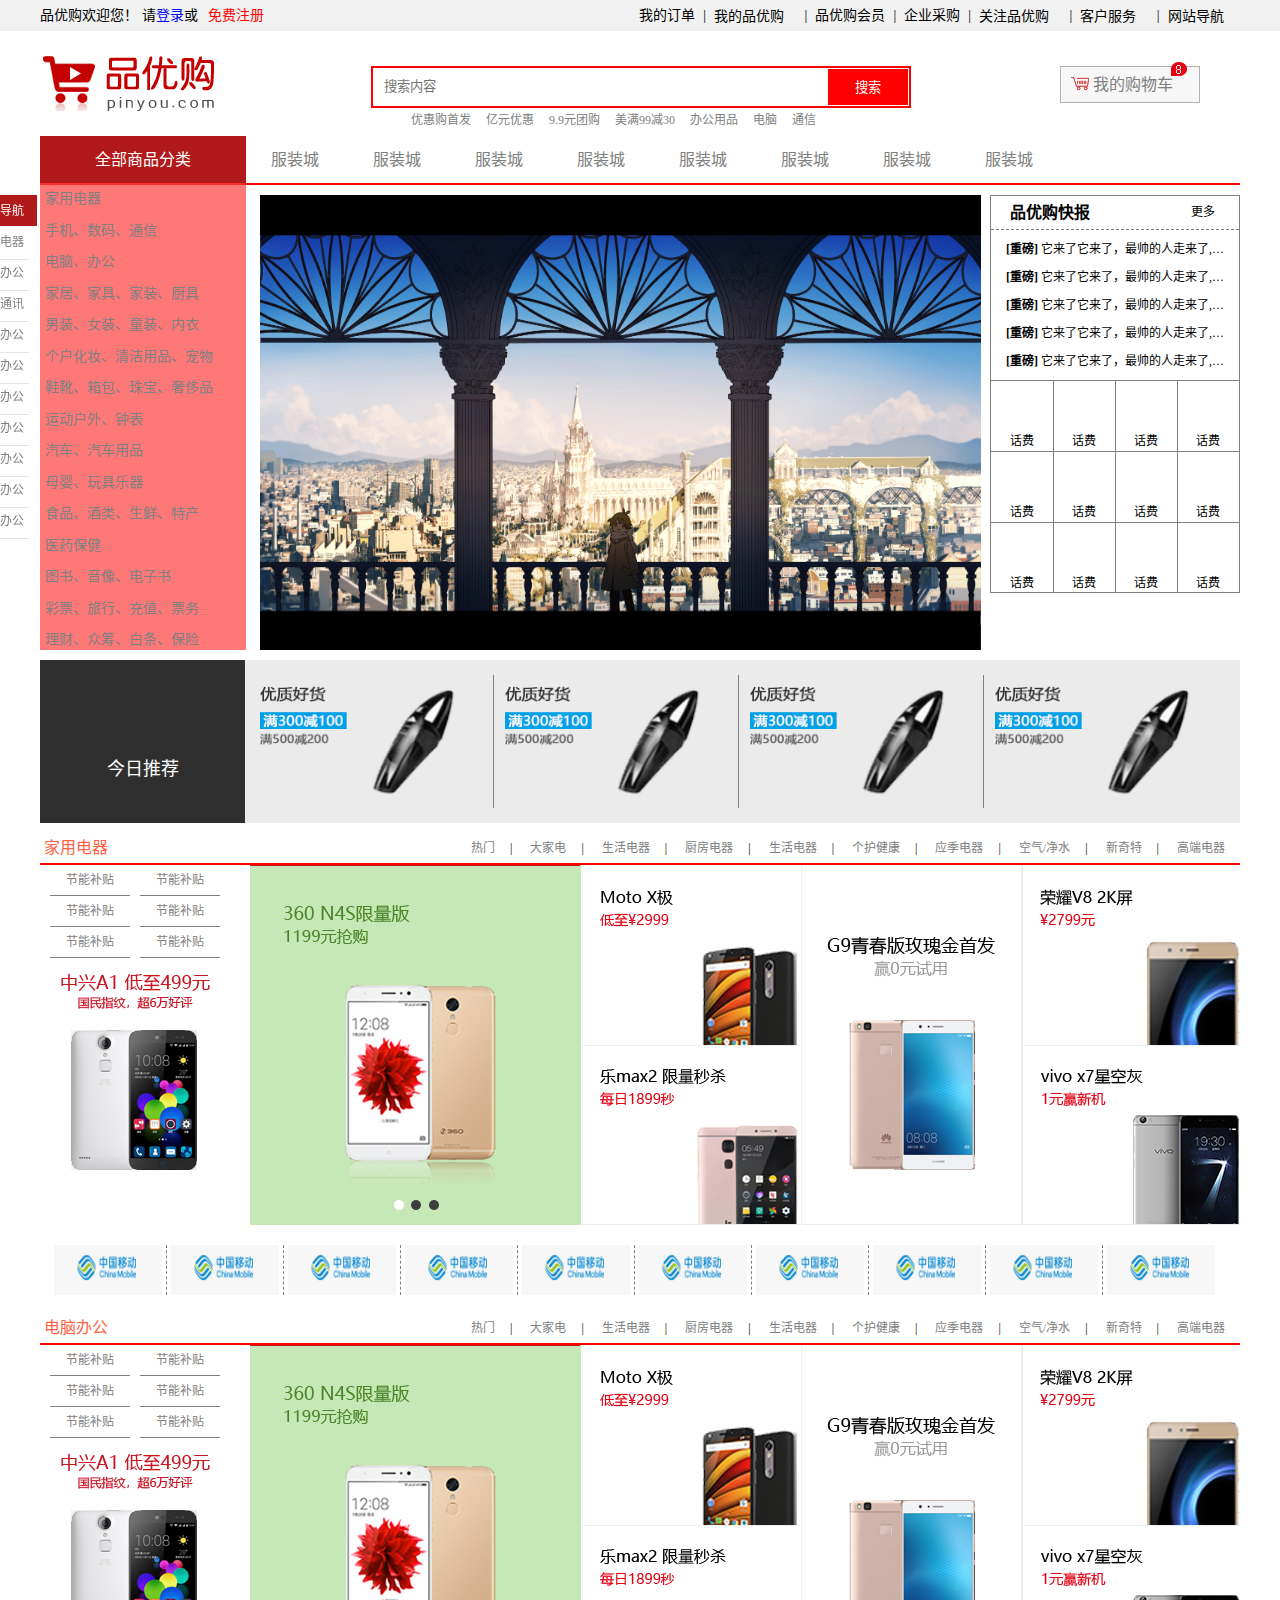
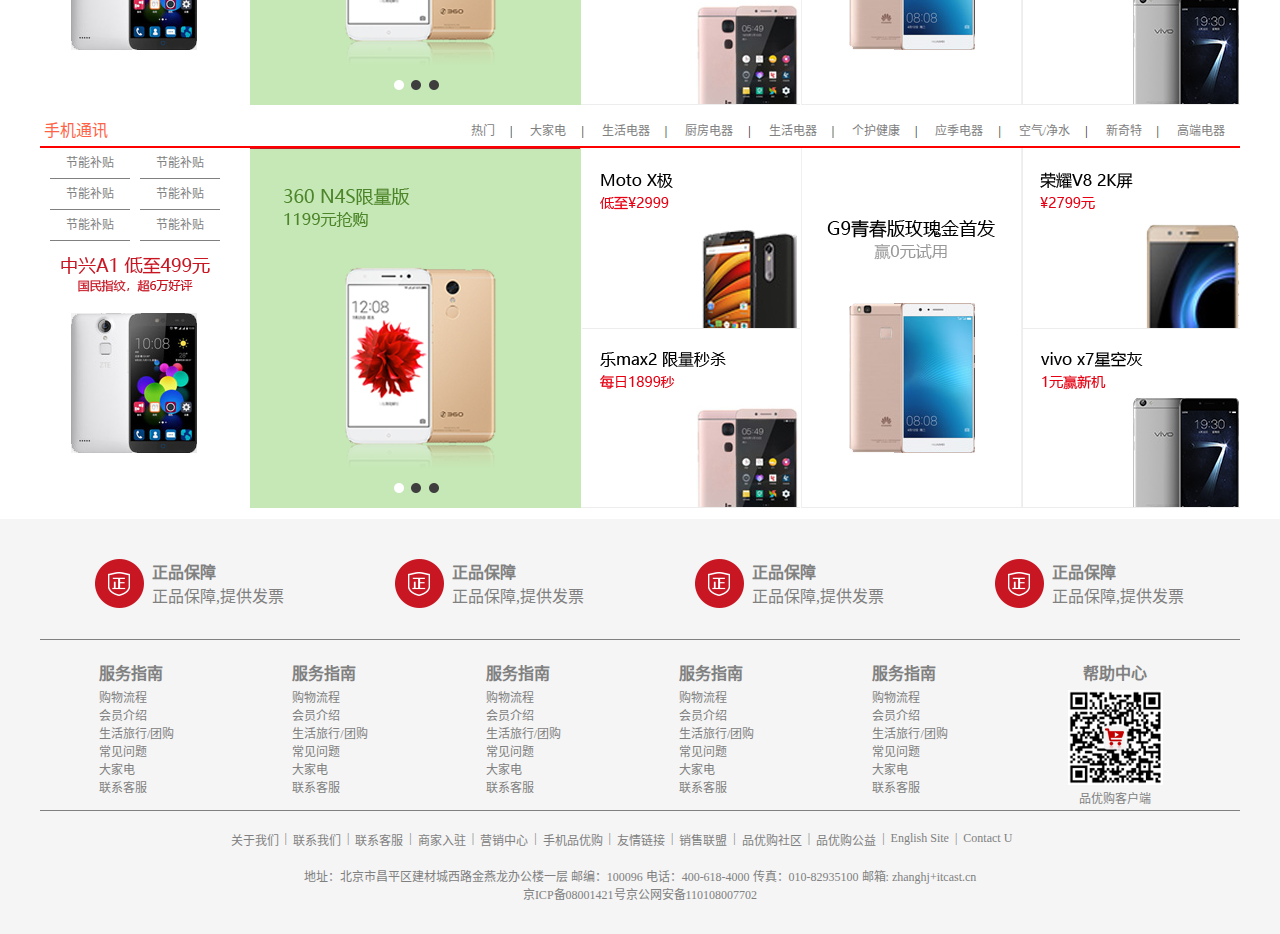
<file: index.html>
<!DOCTYPE html>
<html lang="zh-CN">

<head>
    <meta charset="UTF-8">
    <meta name="viewport" content="width=device-width, initial-scale=1.0">
    <title>品优购</title>
    <link rel="shortcut icon" href=" bitbug_favicon.ico">
    <link rel="stylesheet" href="index.css">
    <link rel="stylesheet" href="common.css">
</head>

<body>
    <!-- 快捷导航模块 -->
    <section class="shortcut">

        <div class="w">
            <!-- 登录注册 -->
            <div class="fl">
                品优购欢迎您！ 请<a href="登录.html" style="color:blue">登录</a>或 &nbsp;
                <a href="注册.html" class="zc" target="_blank">免费注册</a>
            </div>
            <div class="fr">
                <p><a href="提交订单.html">我的订单</a></p>
                <span>|</span>
                <ul>
                    <li>我的品优购<i class="iconfont">&#xe631;</i></li>

                    <li>我的品优购</li>
                    <li>我的品优购</li>
                </ul>
                <span>|</span>
                <p>品优购会员</p>
                <span>|</span>
                <p>企业采购</p>
                <span>|</span>
                <ul>
                    <li>关注品优购<i class="iconfont">&#xe631;</i></li>
                    <li>关注品优购</li>
                    <li>关注品优购</li>
                </ul>
                <span>|</span>
                <ul>
                    <li>客户服务<i class="iconfont">&#xe631;</i></li>
                    <li>客户服务</li>
                    <li>客户服务</li>
                </ul>
                <span>|</span>
                <ul>
                    <li>网站导航<i class="iconfont">&#xe631;</i></li>
                    <li>网站导航</li>
                    <li>网站导航</li>
                </ul>
            </div>
        </div>
    </section>
    <div class="header">
        <a href="#" ><img src="images/logo.png" alt=""></a>
        <div class="search">
            <input type="search" placeholder="搜索内容">
            <button>搜索</button>
        </div>
        <div class="car">
            <a href="购物车结算.html" target="_blank">
                <img src="images/购物车.png" alt="" class="gwc">
                我的购物车
                <i class="iconfont">&#xe630;</i>
            </a>
                
            <img src="images/购物数量.png" alt="" class="gwsl">
        </div>
        <div class="hotwords">
            <a href="">优惠购首发</a>
            <a href="">亿元优惠</a>
            <a href="">9.9元团购</a>
            <a href="">美满99减30</a>
            <a href="">办公用品</a>
            <a href="">电脑</a>
            <a href="">通信</a>
        </div>
    </div>
    <div class="nav">
        <span>全部商品分类</span>
        <a href="">服装城</a>
        <a href="">服装城</a>
        <a href="">服装城</a>
        <a href="">服装城</a>
        <a href="">服装城</a>
        <a href="">服装城</a>
        <a href="">服装城</a>
        <a href="">服装城</a><br>
        <div class="shop">
            <a href="#">家用电器<i class="iconfont" style="font-size: 12px;">&#xe630;</i></a>
            <a href="商品详情页.html">手机、数码、通信<i class="iconfont" style="font-size: 12px;">&#xe630;</i></a>
            <a href="#">电脑、办公<i class="iconfont" style="font-size: 12px;">&#xe630;</i></a>
            <a href="#">家居、家具、家装、厨具<i class="iconfont" style="font-size: 12px;">&#xe630;</i></a>
            <a href="#">男装、女装、童装、内衣<i class="iconfont" style="font-size: 12px;">&#xe630;</i></a>
            <a href="#">个户化妆、清洁用品、宠物<i class="iconfont" style="font-size: 12px;">&#xe630;</i></a>
            <a href="#">鞋靴、箱包、珠宝、奢侈品<i class="iconfont" style="font-size: 12px;">&#xe630;</i></a>
            <a href="#">运动户外、钟表<i class="iconfont" style="font-size: 12px;">&#xe630;</i></a>
            <a href="#">汽车、汽车用品<i class="iconfont" style="font-size: 12px;">&#xe630;</i></a>
            <a href="#">母婴、玩具乐器<i class="iconfont" style="font-size: 12px;">&#xe630;</i></a>
            <a href="#">食品、酒类、生鲜、特产<i class="iconfont" style="font-size: 12px;">&#xe630;</i></a>
            <a href="#">医药保健<i class="iconfont" style="font-size: 12px;">&#xe630;</i></a>
            <a href="#">图书、音像、电子书<i class="iconfont" style="font-size: 12px;">&#xe630;</i></a>
            <a href="#">彩票、旅行、充值、票务<i class="iconfont" style="font-size: 12px;">&#xe630;</i></a>
            <a href="#">理财、众筹、白条、保险<i class="iconfont" style="font-size: 12px;">&#xe630;</i></a>
        </div>
    </div>
    <div class="middle">
        <div class="focus">
            <img src="images/大图2.jpg" alt="">
        </div>
        <div class="newsflash">
            <div class="newhead">
                <span>品优购快报</span>
                <a href="">更多<i class="iconfont" style="font-size: 12px;">&#xe630;</i></a>
            </div>
            <div class="news">
                <a href=""><strong>[重磅] </strong>它来了它来了，最帅的人走来了, 它是谁？</a>
                <a href=""><strong>[重磅] </strong>它来了它来了，最帅的人走来了, 它是谁？</a>
                <a href=""><strong>[重磅] </strong>它来了它来了，最帅的人走来了, 它是谁？</a>
                <a href=""><strong>[重磅] </strong>它来了它来了，最帅的人走来了, 它是谁？</a>
                <a href=""><strong>[重磅] </strong>它来了它来了，最帅的人走来了, 它是谁？</a>
            </div>
            <div class="life">
                <span><i class="iconfont" style="font-size: 12px;">&#xe613;</i>话费</span>
                <span><i class="iconfont" style="font-size: 12px;">&#xe613;</i>话费</span>
                <span><i class="iconfont" style="font-size: 12px;">&#xe613;</i>话费</span>
                <span class="four"><i class="iconfont" style="font-size: 12px;">&#xe613;</i>话费</span>
                <span><i class="iconfont" style="font-size: 12px;">&#xe613;</i>话费</span>
                <span><i class="iconfont" style="font-size: 12px;">&#xe613;</i>话费</span>
                <span><i class="iconfont" style="font-size: 12px;">&#xe613;</i>话费</span>
                <span class="eight"><i class="iconfont" style="font-size: 12px;">&#xe613;</i>话费</span>
                <span class="nine"><i class="iconfont" style="font-size: 12px;">&#xe613;</i>话费</span>
                <span class="ten"><i class="iconfont" style="font-size: 12px;">&#xe613;</i>话费</span>
                <span class="eleven"><i class="iconfont" style="font-size: 12px;">&#xe613;</i>话费</span>
                <span class="twelve"><i class="iconfont" style="font-size: 12px;">&#xe613;</i>话费</span>
            </div>
        </div>
        <div class="fixed">
            <p class="first">快捷导航</p>
            <p><a href="#one">家用电器</a></p>
            <p><a href="#two">电脑办公</a></p>
            <p><a href="#three">手机通讯</a></p>
            <p><a href="#">电脑办公</a></p>
            <p><a href="#">电脑办公</a></p>
            <p><a href="#">电脑办公</a></p>
            <p><a href="#">电脑办公</a></p>
            <p><a href="#">电脑办公</a></p>
            <p><a href="#">电脑办公</a></p>
            <p><a href="#">电脑办公</a></p>
        </div>
    </div>
    <div class="recom">
        <p><i class="iconfont">&#xe613;</i>今日推荐</p>
        <div class="lrecom">
            <span class="one"><img src="images/今日推荐.png"></span>
            <span><img src="images/今日推荐.png"></span>
            <span><img src="images/今日推荐.png"></span>
            <span><img src="images/今日推荐.png"></span>
        </div>
    </div>
    <div class="box_hd">
        <span id="one">家用电器</span>
        <div class="right">
            <a href="">热门</a>|
            <a href="">大家电</a>|
            <a href="">生活电器</a>|
            <a href="">厨房电器</a>|
            <a href="">生活电器</a>|
            <a href="">个护健康</a>|
            <a href="">应季电器</a>|
            <a href="">空气/净水</a>|
            <a href="">新奇特</a>|
            <a href="">高端电器</a>
        </div>
    </div>
    <div class="floor">
        <div class="fleft">
            <span><a href="">节能补贴</a></span>
            <span><a href="">节能补贴</a></span>
            <span><a href="">节能补贴</a></span>
            <span><a href="">节能补贴</a></span>
            <span><a href="">节能补贴</a></span>
            <span><a href="">节能补贴</a></span>
            <div class="flimg1">
                <img src="images/手机.png" alt="">
            </div>
        </div>
        <div class="flimg2">
            <img src="images/手机2.png" alt="">
        </div>
        <div class="fleft2">
            <img src="images/手机3.png" alt="">
        </div>
        <div class="fleft3">
            <img src="images/手机4.png" alt="">
        </div>
        <div class="fleft4">
            <img src="images/手机5.png" alt="">
        </div>
    </div>
    <div class="zanzhu">
        <img src="images/手机6.png" alt="" class="first">
        <img src="images/手机6.png" alt="">
        <img src="images/手机6.png" alt="">
        <img src="images/手机6.png" alt="">
        <img src="images/手机6.png" alt="">
        <img src="images/手机6.png" alt="">
        <img src="images/手机6.png" alt="">
        <img src="images/手机6.png" alt="">
        <img src="images/手机6.png" alt="">
        <img src="images/手机6.png" alt="" class="last">
    </div>
    <div class="box_hd">
        <span id="two">电脑办公</span>
        <div class="right">
            <a href="">热门</a>|
            <a href="">大家电</a>|
            <a href="">生活电器</a>|
            <a href="">厨房电器</a>|
            <a href="">生活电器</a>|
            <a href="">个护健康</a>|
            <a href="">应季电器</a>|
            <a href="">空气/净水</a>|
            <a href="">新奇特</a>|
            <a href="">高端电器</a>
        </div>
    </div>
    <div class="floor">
        <div class="fleft">
            <span><a href="">节能补贴</a></span>
            <span><a href="">节能补贴</a></span>
            <span><a href="">节能补贴</a></span>
            <span><a href="">节能补贴</a></span>
            <span><a href="">节能补贴</a></span>
            <span><a href="">节能补贴</a></span>
            <div class="flimg1">
                <img src="images/手机.png" alt="">
            </div>
        </div>
        <div class="flimg2">
            <img src="images/手机2.png" alt="">
        </div>
        <div class="fleft2">
            <img src="images/手机3.png" alt="">
        </div>
        <div class="fleft3">
            <img src="images/手机4.png" alt="">
        </div>
        <div class="fleft4">
            <img src="images/手机5.png" alt="">
        </div>
    </div>
    <div class="box_hd">
        <span id="three">手机通讯</span>
        <div class="right">
            <a href="">热门</a>|
            <a href="">大家电</a>|
            <a href="">生活电器</a>|
            <a href="">厨房电器</a>|
            <a href="">生活电器</a>|
            <a href="">个护健康</a>|
            <a href="">应季电器</a>|
            <a href="">空气/净水</a>|
            <a href="">新奇特</a>|
            <a href="">高端电器</a>
        </div>
    </div>
    <div class="floor">
        <div class="fleft">
            <span><a href="">节能补贴</a></span>
            <span><a href="">节能补贴</a></span>
            <span><a href="">节能补贴</a></span>
            <span><a href="">节能补贴</a></span>
            <span><a href="">节能补贴</a></span>
            <span><a href="">节能补贴</a></span>
            <div class="flimg1">
                <img src="images/手机.png" alt="">
            </div>
        </div>
        <div class="flimg2">
            <img src="images/手机2.png" alt="">
        </div>
        <div class="fleft2">
            <img src="images/手机3.png" alt="">
        </div>
        <div class="fleft3">
            <img src="images/手机4.png" alt="">
        </div>
        <div class="fleft4">
            <img src="images/手机5.png" alt="">
        </div>
    </div>
    <footer>
        <div class="footer">
            <div class="up">
                <span>                   
                    <img src="images/正.png" alt="">
                    <h4>正品保障</h4>
                    <p>正品保障,提供发票</p>
                </span>
                <span>
                    <img src="images/正.png" alt="">
                    <h4>正品保障</h4>
                    <p>正品保障,提供发票</p>
                </span>
                <span>
                    <img src="images/正.png" alt="">
                    <h4>正品保障</h4>
                    <p>正品保障,提供发票</p>
                </span>
                <span>
                    <img src="images/正.png" alt="">
                    <h4>正品保障</h4>
                    <p>正品保障,提供发票</p>
                </span>
            </div>
            <div class="down">
                <dl>
                    <dt>服务指南</dt>
                    <dd><a href="#">购物流程</a></dd>
                    <dd><a href="#">会员介绍</a></dd>
                    <dd><a href="#">生活旅行/团购</a></dd>
                    <dd><a href="#">常见问题</a></dd>
                    <dd><a href="#">大家电</a></dd>
                    <dd><a href="#">联系客服</a></dd>
                </dl>
                <dl>
                    <dt>服务指南</dt>
                    <dd><a href="#">购物流程</a></dd>
                    <dd><a href="#">会员介绍</a></dd>
                    <dd><a href="#">生活旅行/团购</a></dd>
                    <dd><a href="#">常见问题</a></dd>
                    <dd><a href="#">大家电</a></dd>
                    <dd><a href="#">联系客服</a></dd>
                </dl>
                <dl>
                    <dt>服务指南</dt>
                    <dd><a href="#">购物流程</a></dd>
                    <dd><a href="#">会员介绍</a></dd>
                    <dd><a href="#">生活旅行/团购</a></dd>
                    <dd><a href="#">常见问题</a></dd>
                    <dd><a href="#">大家电</a></dd>
                    <dd><a href="#">联系客服</a></dd>
                </dl>
                <dl>
                    <dt>服务指南</dt>
                    <dd><a href="#">购物流程</a></dd>
                    <dd><a href="#">会员介绍</a></dd>
                    <dd><a href="#">生活旅行/团购</a></dd>
                    <dd><a href="#">常见问题</a></dd>
                    <dd><a href="#">大家电</a></dd>
                    <dd><a href="#">联系客服</a></dd>
                </dl>
                <dl>
                    <dt>服务指南</dt>
                    <dd><a href="#">购物流程</a></dd>
                    <dd><a href="#">会员介绍</a></dd>
                    <dd><a href="#">生活旅行/团购</a></dd>
                    <dd><a href="#">常见问题</a></dd>
                    <dd><a href="#">大家电</a></dd>
                    <dd><a href="#">联系客服</a></dd>
                </dl>
                <dl class="last">
                    <dt><a href="#">帮助中心</a></dt>
                    <img src="images/二维码.png" alt="">
                    <dd><a href="#">品优购客户端</a></dd>
                </dl>
            </div>
            <div class="btup">
                <p><a href="#">关于我们</a></p>
                <p>|</p>
                <p><a href="#">联系我们</a></p>
                <p>|</p>
                <p><a href="#">联系客服</a></p>
                <p>|</p>
                <p><a href="#">商家入驻</a></p>
                <p>|</p>
                <p><a href="#">营销中心</a></p>
                <p>|</p>
                <p><a href="#">手机品优购</a></p>
                <p>|</p>
                <p><a href="#">友情链接</a></p>
                <p>|</p>
                <p><a href="#">销售联盟</a></p>
                <p>|</p>
                <p><a href="#">品优购社区</a></p>
                <p>|</p>
                <p><a href="#">品优购公益</a></p>
                <p>|</p>
                <p><a href="#">English Site</a></p>
                <p>|</p>
                <p><a href="#">Contact U</a></p>
            </div>
            <div class="btdw">
                地址：北京市昌平区建材城西路金燕龙办公楼一层 邮编：100096 电话：400-618-4000 传真：010-82935100 邮箱: zhanghj+itcast.cn<br>
                京ICP备08001421号京公网安备110108007702
            </div>
    </footer>
</body>

</html>
</file>
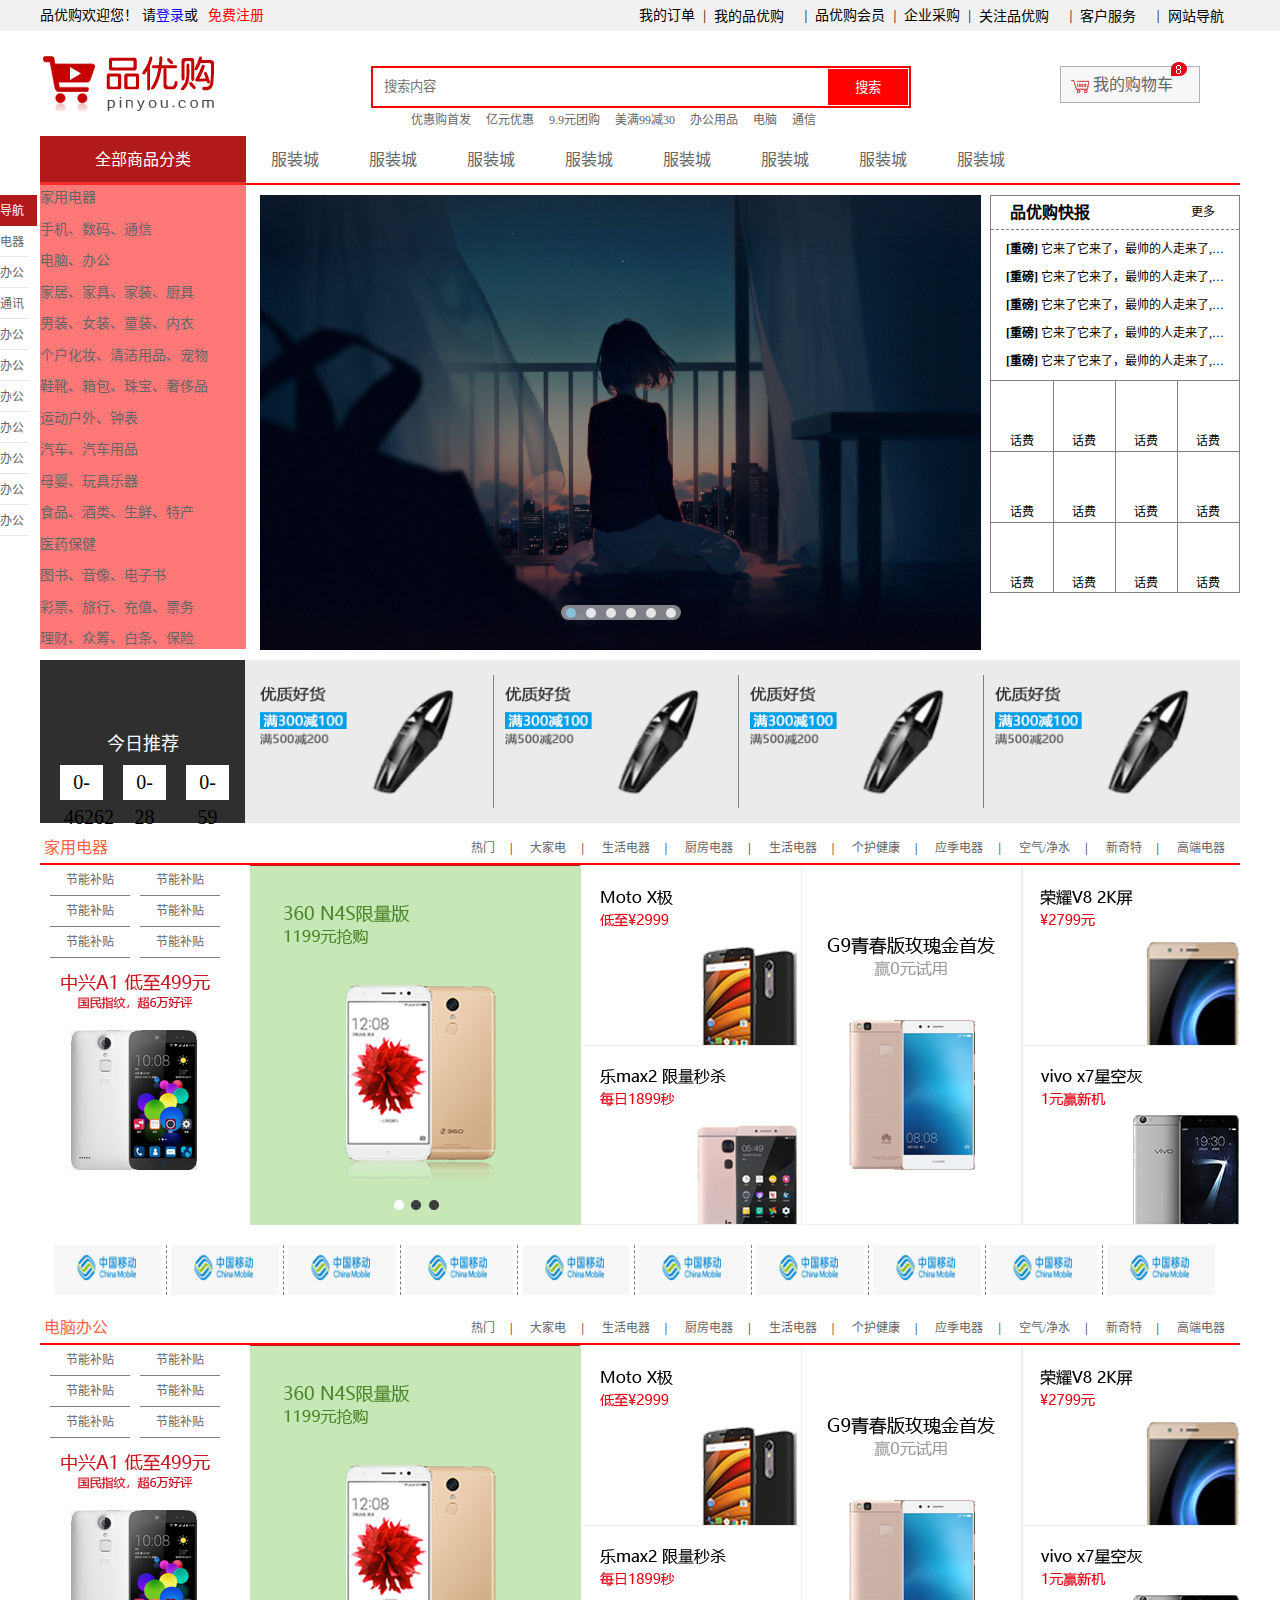
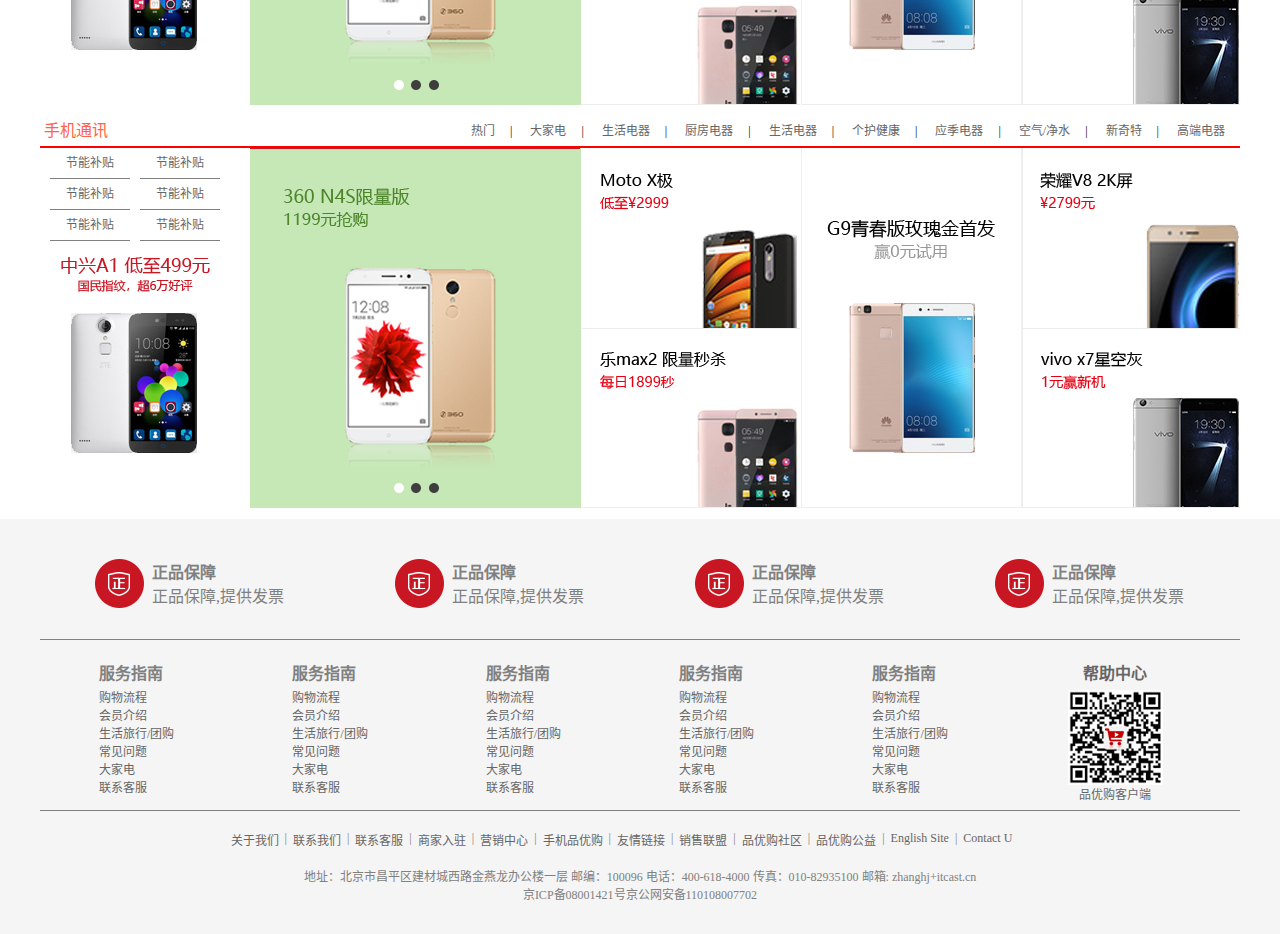
<file: 主页面.html>
<!DOCTYPE html>
<html lang="zh-CN">

<head>
    <meta charset="UTF-8">
    <meta name="viewport" content="width=device-width, initial-scale=1.0">
    <title>品优购</title>
    <link rel="shortcut icon" href=" bitbug_favicon.ico">
    <link rel="stylesheet" href="主页面.css">
    <link rel="stylesheet" href="common.css">
    <link rel="stylesheet" href="主页面轮播图2.css">
</head>

<body>
    <!-- 快捷导航模块 -->
    <section class="shortcut">

        <div class="w">
            <!-- 登录注册 -->
            <div class="fl">
                品优购欢迎您！ 请<a href="登录.html" style="color:blue">登录</a>或 &nbsp;
                <a href="注册.html" class="zc" target="_blank">免费注册</a>
            </div>
            <div class="fl1">
            </div>
            <div class="fr">
                <p><a href="提交订单.html">我的订单</a></p>
                <span>|</span>
                <ul>
                    <li>我的品优购<i class="iconfont">&#xe631;</i></li>
                    <li>我的品优购</li>
                    <li>我的品优购</li>
                </ul>
                <span>|</span>
                <p>品优购会员</p>
                <span>|</span>
                <p>企业采购</p>
                <span>|</span>
                <ul>
                    <li>关注品优购<i class="iconfont">&#xe631;</i></li>
                    <li>关注品优购</li>
                    <li>关注品优购</li>
                </ul>
                <span>|</span>
                <ul>
                    <li>客户服务<i class="iconfont">&#xe631;</i></li>
                    <li>客户服务</li>
                    <li>客户服务</li>
                </ul>
                <span>|</span>
                <ul>
                    <li>网站导航<i class="iconfont">&#xe631;</i></li>
                    <li>网站导航</li>
                    <li>网站导航</li>
                </ul>
            </div>
        </div>
    </section>
    <div class="header">
        <a href="#" ><img src="images/logo.png" alt=""></a>
        <div class="search">
            <input type="search" placeholder="搜索内容">
            <button>搜索</button>
        </div>
        <div class="search search1">
            <input type="search" placeholder="搜索内容">
            <button>搜索</button>
        </div>
        <div class="car">
            <a href="购物车结算.html" target="_blank">
                <img src="images/购物车.png" alt="" class="gwc">
                我的购物车
                <i class="iconfont">&#xe630;</i>
            </a>
                
            <img src="images/购物数量.png" alt="" class="gwsl">
        </div>
        <div class="hotwords">
            <a href="">优惠购首发</a>
            <a href="">亿元优惠</a>
            <a href="">9.9元团购</a>
            <a href="">美满99减30</a>
            <a href="">办公用品</a>
            <a href="">电脑</a>
            <a href="">通信</a>
        </div>
    </div>
    <div class="nav">
        <span>全部商品分类</span>
        <a href="">服装城</a>
        <a href="">服装城</a>
        <a href="">服装城</a>
        <a href="">服装城</a>
        <a href="">服装城</a>
        <a href="">服装城</a>
        <a href="">服装城</a>
        <a href="">服装城</a><br>
        <div class="shop">
            <a href="#">家用电器<i class="iconfont" style="font-size: 12px;">&#xe630;</i></a>
            <a href="商品详情页.html">手机、数码、通信<i class="iconfont" style="font-size: 12px;">&#xe630;</i></a>
            <a href="#">电脑、办公<i class="iconfont" style="font-size: 12px;">&#xe630;</i></a>
            <a href="#">家居、家具、家装、厨具<i class="iconfont" style="font-size: 12px;">&#xe630;</i></a>
            <a href="#">男装、女装、童装、内衣<i class="iconfont" style="font-size: 12px;">&#xe630;</i></a>
            <a href="#">个户化妆、清洁用品、宠物<i class="iconfont" style="font-size: 12px;">&#xe630;</i></a>
            <a href="#">鞋靴、箱包、珠宝、奢侈品<i class="iconfont" style="font-size: 12px;">&#xe630;</i></a>
            <a href="#">运动户外、钟表<i class="iconfont" style="font-size: 12px;">&#xe630;</i></a>
            <a href="#">汽车、汽车用品<i class="iconfont" style="font-size: 12px;">&#xe630;</i></a>
            <a href="#">母婴、玩具乐器<i class="iconfont" style="font-size: 12px;">&#xe630;</i></a>
            <a href="#">食品、酒类、生鲜、特产<i class="iconfont" style="font-size: 12px;">&#xe630;</i></a>
            <a href="#">医药保健<i class="iconfont" style="font-size: 12px;">&#xe630;</i></a>
            <a href="#">图书、音像、电子书<i class="iconfont" style="font-size: 12px;">&#xe630;</i></a>
            <a href="#">彩票、旅行、充值、票务<i class="iconfont" style="font-size: 12px;">&#xe630;</i></a>
            <a href="#">理财、众筹、白条、保险<i class="iconfont" style="font-size: 12px;">&#xe630;</i></a>
        </div>
    </div>
    <div class="middle">
        <div class="focus">

            <!-- 轮播图1 -->
            <span><</span>
            <img src="limages/动漫1.png" alt="">  
            
            <span>></span>
            <div class = "little">
                
            </div>

            <!-- 轮播图2 -->
            <!-- <a href="javascript:;" class="arrow-l">
                <
             </a>
            右侧按钮
            <a href="javascript:;" class="arrow-r"> > </a>
            核心的滚动区域 
            <ul>
                <li>
                    <a href="#"><img src="limages/动漫1.png" alt=""></a>
                </li>
                <li>
                    <a href="#"><img src="limages/动漫2.jpg" alt=""></a>
                </li>
                <li>
                    <a href="#"><img src="limages/动漫3.jpg" alt=""></a>
                </li>
                <li>
                    <a href="#"><img src="limages/动漫4.jpg" alt=""></a>
                </li>
                <li>
                  <a href="#"><img src="limages/动漫5.png" alt=""></a>
              </li>
            </ul>
             小圆圈 
            <ol class="circle">
          
            </ol> --> 
        </div>
        <div class="newsflash">
            <div class="newhead">
                <span>品优购快报</span>
                <a href="">更多<i class="iconfont" style="font-size: 12px;">&#xe630;</i></a>
            </div>
            <div class="news">
                <a href=""><strong>[重磅] </strong>它来了它来了，最帅的人走来了, 它是谁？</a>
                <a href=""><strong>[重磅] </strong>它来了它来了，最帅的人走来了, 它是谁？</a>
                <a href=""><strong>[重磅] </strong>它来了它来了，最帅的人走来了, 它是谁？</a>
                <a href=""><strong>[重磅] </strong>它来了它来了，最帅的人走来了, 它是谁？</a>
                <a href=""><strong>[重磅] </strong>它来了它来了，最帅的人走来了, 它是谁？</a>
            </div>
            <div class="life">
                <span><i class="iconfont" style="font-size: 12px;">&#xe613;</i>话费</span>
                <span><i class="iconfont" style="font-size: 12px;">&#xe613;</i>话费</span>
                <span><i class="iconfont" style="font-size: 12px;">&#xe613;</i>话费</span>
                <span class="four"><i class="iconfont" style="font-size: 12px;">&#xe613;</i>话费</span>
                <span><i class="iconfont" style="font-size: 12px;">&#xe613;</i>话费</span>
                <span><i class="iconfont" style="font-size: 12px;">&#xe613;</i>话费</span>
                <span><i class="iconfont" style="font-size: 12px;">&#xe613;</i>话费</span>
                <span class="eight"><i class="iconfont" style="font-size: 12px;">&#xe613;</i>话费</span>
                <span class="nine"><i class="iconfont" style="font-size: 12px;">&#xe613;</i>话费</span>
                <span class="ten"><i class="iconfont" style="font-size: 12px;">&#xe613;</i>话费</span>
                <span class="eleven"><i class="iconfont" style="font-size: 12px;">&#xe613;</i>话费</span>
                <span class="twelve"><i class="iconfont" style="font-size: 12px;">&#xe613;</i>话费</span>
            </div>
        </div>
        <div class="fixed">
            <p class="first">快捷导航</p>
            <p><a href="javascript:;">家用电器</a></p>
            <p><a href="javascript:;">电脑办公</a></p>
            <p><a href="javascript:;">手机通讯</a></p>
            <p><a href="javascript:;">电脑办公</a></p>
            <p><a href="javascript:;">电脑办公</a></p>
            <p><a href="javascript:;">电脑办公</a></p>
            <p><a href="javascript:;">电脑办公</a></p>
            <p><a href="javascript:;">电脑办公</a></p>
            <p><a href="javascript:;">电脑办公</a></p>
            <p><a href="javascript:;">电脑办公</a></p>
            <p><a href="javascript:;" class='db'>↑返回顶部</a></p>
        </div>
    </div>
    
    <div class="recom">
        <p>
            <i class="iconfont">&#xe613;</i>今日推荐<br/>
            <span class="hour"></span>
            <span class="minute"></span>
            <span class="second"></span>       
        </p>
        <div class="lrecom">
            <span class="one"><img src="images/今日推荐.png"></span>
            <span><img src="images/今日推荐.png"></span>
            <span><img src="images/今日推荐.png"></span>
            <span><img src="images/今日推荐.png"></span>
        </div>
    </div>
    <div class="box_hd">
        <span id="one">家用电器</span>
        <div class="right">
            <a href="">热门</a>|
            <a href="">大家电</a>|
            <a href="">生活电器</a>|
            <a href="">厨房电器</a>|
            <a href="">生活电器</a>|
            <a href="">个护健康</a>|
            <a href="">应季电器</a>|
            <a href="">空气/净水</a>|
            <a href="">新奇特</a>|
            <a href="">高端电器</a>
        </div>
    </div>
    <div class="floor">
        <div class="fleft">
            <span><a href="">节能补贴</a></span>
            <span><a href="">节能补贴</a></span>
            <span><a href="">节能补贴</a></span>
            <span><a href="">节能补贴</a></span>
            <span><a href="">节能补贴</a></span>
            <span><a href="">节能补贴</a></span>
            <div class="flimg1">
                <img src="images/手机.png" alt="">
            </div>
        </div>
        <div class="flimg2">
            <img src="images/手机2.png" alt="">
        </div>
        <div class="fleft2">
            <img src="images/手机3.png" alt="">
        </div>
        <div class="fleft3">
            <img src="images/手机4.png" alt="">
        </div>
        <div class="fleft4">
            <img src="images/手机5.png" alt="">
        </div>
    </div>
    <div class="zanzhu">
        <img src="images/手机6.png" alt="" class="first">
        <img src="images/手机6.png" alt="">
        <img src="images/手机6.png" alt="">
        <img src="images/手机6.png" alt="">
        <img src="images/手机6.png" alt="">
        <img src="images/手机6.png" alt="">
        <img src="images/手机6.png" alt="">
        <img src="images/手机6.png" alt="">
        <img src="images/手机6.png" alt="">
        <img src="images/手机6.png" alt="" class="last">
    </div>
    <div class="box_hd">
        <span id="two">电脑办公</span>
        <div class="right">
            <a href="">热门</a>|
            <a href="">大家电</a>|
            <a href="">生活电器</a>|
            <a href="">厨房电器</a>|
            <a href="">生活电器</a>|
            <a href="">个护健康</a>|
            <a href="">应季电器</a>|
            <a href="">空气/净水</a>|
            <a href="">新奇特</a>|
            <a href="">高端电器</a>
        </div>
    </div>
    <div class="floor">
        <div class="fleft">
            <span><a href="">节能补贴</a></span>
            <span><a href="">节能补贴</a></span>
            <span><a href="">节能补贴</a></span>
            <span><a href="">节能补贴</a></span>
            <span><a href="">节能补贴</a></span>
            <span><a href="">节能补贴</a></span>
            <div class="flimg1">
                <img src="images/手机.png" alt="">
            </div>
        </div>
        <div class="flimg2">
            <img src="images/手机2.png" alt="">
        </div>
        <div class="fleft2">
            <img src="images/手机3.png" alt="">
        </div>
        <div class="fleft3">
            <img src="images/手机4.png" alt="">
        </div>
        <div class="fleft4">
            <img src="images/手机5.png" alt="">
        </div>
    </div>
    <div class="box_hd">
        <span id="three">手机通讯</span>
        <div class="right">
            <a href="">热门</a>|
            <a href="">大家电</a>|
            <a href="">生活电器</a>|
            <a href="">厨房电器</a>|
            <a href="">生活电器</a>|
            <a href="">个护健康</a>|
            <a href="">应季电器</a>|
            <a href="">空气/净水</a>|
            <a href="">新奇特</a>|
            <a href="">高端电器</a>
        </div>
    </div>
    <div class="floor">
        <div class="fleft">
            <span><a href="">节能补贴</a></span>
            <span><a href="">节能补贴</a></span>
            <span><a href="">节能补贴</a></span>
            <span><a href="">节能补贴</a></span>
            <span><a href="">节能补贴</a></span>
            <span><a href="">节能补贴</a></span>
            <div class="flimg1">
                <img src="images/手机.png" alt="">
            </div>
        </div>
        <div class="flimg2">
            <img src="images/手机2.png" alt="">
        </div>
        <div class="fleft2">
            <img src="images/手机3.png" alt="">
        </div>
        <div class="fleft3">
            <img src="images/手机4.png" alt="">
        </div>
        <div class="fleft4">
            <img src="images/手机5.png" alt="">
        </div>
    </div>
    <footer>
        <div class="footer">
            <div class="up">
                <span>                   
                    <img src="images/正.png" alt="">
                    <h4>正品保障</h4>
                    <p>正品保障,提供发票</p>
                </span>
                <span>
                    <img src="images/正.png" alt="">
                    <h4>正品保障</h4>
                    <p>正品保障,提供发票</p>
                </span>
                <span>
                    <img src="images/正.png" alt="">
                    <h4>正品保障</h4>
                    <p>正品保障,提供发票</p>
                </span>
                <span>
                    <img src="images/正.png" alt="">
                    <h4>正品保障</h4>
                    <p>正品保障,提供发票</p>
                </span>
            </div>
            <div class="down">
                <dl>
                    <dt>服务指南</dt>
                    <dd><a href="#">购物流程</a></dd>
                    <dd><a href="#">会员介绍</a></dd>
                    <dd><a href="#">生活旅行/团购</a></dd>
                    <dd><a href="#">常见问题</a></dd>
                    <dd><a href="#">大家电</a></dd>
                    <dd><a href="#">联系客服</a></dd>
                </dl>
                <dl>
                    <dt>服务指南</dt>
                    <dd><a href="#">购物流程</a></dd>
                    <dd><a href="#">会员介绍</a></dd>
                    <dd><a href="#">生活旅行/团购</a></dd>
                    <dd><a href="#">常见问题</a></dd>
                    <dd><a href="#">大家电</a></dd>
                    <dd><a href="#">联系客服</a></dd>
                </dl>
                <dl>
                    <dt>服务指南</dt>
                    <dd><a href="#">购物流程</a></dd>
                    <dd><a href="#">会员介绍</a></dd>
                    <dd><a href="#">生活旅行/团购</a></dd>
                    <dd><a href="#">常见问题</a></dd>
                    <dd><a href="#">大家电</a></dd>
                    <dd><a href="#">联系客服</a></dd>
                </dl>
                <dl>
                    <dt>服务指南</dt>
                    <dd><a href="#">购物流程</a></dd>
                    <dd><a href="#">会员介绍</a></dd>
                    <dd><a href="#">生活旅行/团购</a></dd>
                    <dd><a href="#">常见问题</a></dd>
                    <dd><a href="#">大家电</a></dd>
                    <dd><a href="#">联系客服</a></dd>
                </dl>
                <dl>
                    <dt>服务指南</dt>
                    <dd><a href="#">购物流程</a></dd>
                    <dd><a href="#">会员介绍</a></dd>
                    <dd><a href="#">生活旅行/团购</a></dd>
                    <dd><a href="#">常见问题</a></dd>
                    <dd><a href="#">大家电</a></dd>
                    <dd><a href="#">联系客服</a></dd>
                </dl>
                <dl class="last">
                    <dt><a href="#">帮助中心</a></dt>
                    <img src="images/二维码.png" alt="">
                    <dd><a href="#">品优购客户端</a></dd>
                </dl>
            </div>
            <div class="btup">
                <p><a href="#">关于我们</a></p>
                <p>|</p>
                <p><a href="#">联系我们</a></p>
                <p>|</p>
                <p><a href="#">联系客服</a></p>
                <p>|</p>
                <p><a href="#">商家入驻</a></p>
                <p>|</p>
                <p><a href="#">营销中心</a></p>
                <p>|</p>
                <p><a href="#">手机品优购</a></p>
                <p>|</p>
                <p><a href="#">友情链接</a></p>
                <p>|</p>
                <p><a href="#">销售联盟</a></p>
                <p>|</p>
                <p><a href="#">品优购社区</a></p>
                <p>|</p>
                <p><a href="#">品优购公益</a></p>
                <p>|</p>
                <p><a href="#">English Site</a></p>
                <p>|</p>
                <p><a href="#">Contact U</a></p>
            </div>
            <div class="btdw">
                地址：北京市昌平区建材城西路金燕龙办公楼一层 邮编：100096 电话：400-618-4000 传真：010-82935100 邮箱: zhanghj+itcast.cn<br>
                京ICP备08001421号京公网安备110108007702
            </div>
    </footer>
    
</body>
<script src="animate.js"></script>
<!-- <script src="主页面轮播图2.js"></script> --> <!-- 想查看轮播图2效果需删除<主页面.js> 轮播图1在119行 --> 
<script src="主页面.js"></script> 

</html>
</file>
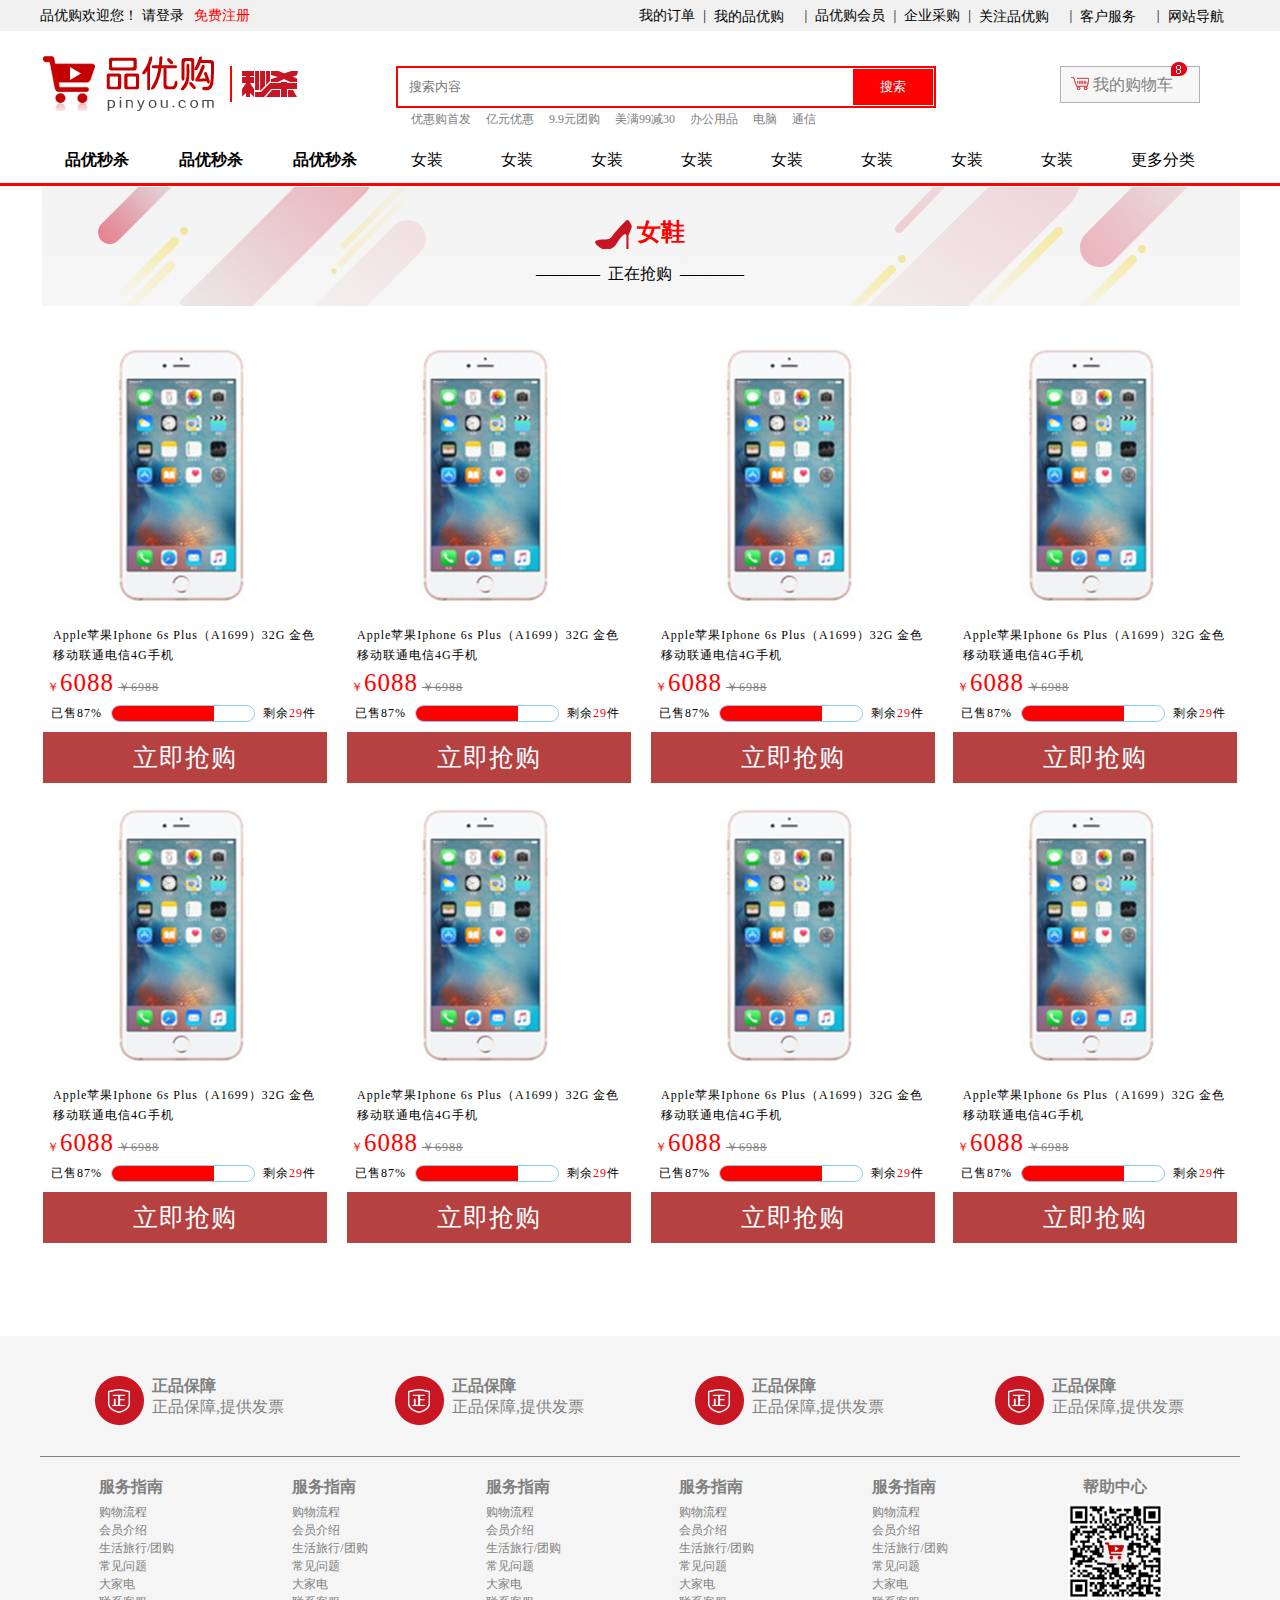
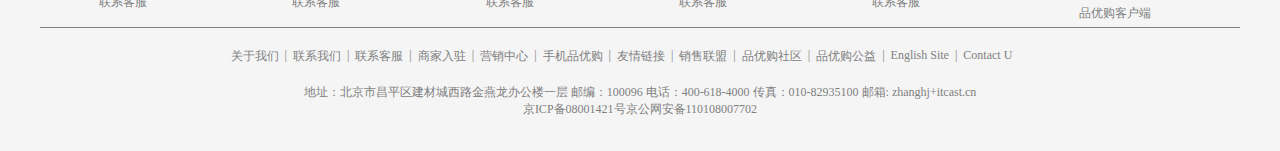
<file: 列表.html>
<!DOCTYPE html>
<html lang="en">

<head>
    <meta charset="UTF-8">
    <meta name="viewport" content="width=device-width, initial-scale=1.0">
    <title>购物车</title>
    <link rel="stylesheet" href="common.css">
    <link rel="stylesheet" href="列表.css">
    <link rel="shortcut icon" href=" bitbug_favicon.ico">
</head>

<body>
    <section class="shortcut">

        <div class="w">
            <!-- 登录注册 -->
            <div class="fl">
                品优购欢迎您！ 请登录 &nbsp;
                <a href="注册.html" class="zc">免费注册</a>
            </div>
            <div class="fr">
                <p>我的订单</p>
                <span>|</span>
                <ul>
                    <li>我的品优购<i class="iconfont">&#xe631;</i></li>
                    <li>我的品优购</li>
                    <li>我的品优购</li>
                </ul>
                <span>|</span>
                <p>品优购会员</p>
                <span>|</span>
                <p>企业采购</p>
                <span>|</span>
                <ul>
                    <li>关注品优购<i class="iconfont">&#xe631;</i></li>
                    <li>关注品优购</li>
                    <li>关注品优购</li>
                </ul>
                <span>|</span>
                <ul>
                    <li>客户服务<i class="iconfont">&#xe631;</i></li>
                    <li>客户服务</li>
                    <li>客户服务</li>
                </ul>
                <span>|</span>
                <ul>
                    <li>网站导航<i class="iconfont">&#xe631;</i></li>
                    <li>网站导航</li>
                    <li>网站导航</li>
                </ul>
            </div>
        </div>
    </section>
    <div class="header">
        <a href="主页面.html" target="_blank"><img src="images/logo.png" alt=""></a>
        <img src="images/秒杀拷贝.png" alt="" class="ms">
        <div class="search">
            <input type="search" placeholder="搜索内容">
            <button>搜索</button>
        </div>
        <div class="car">
            <a href="#">
                <img src="images/购物车.png" alt="" class="gwc">
                我的购物车
                <i class="iconfont">&#xe630;</i>
            </a>
                
            <img src="images/购物数量.png" alt="" class="gwsl">
        </div>
        <div class="hotwords">
            <a href="">优惠购首发</a>
            <a href="">亿元优惠</a>
            <a href="">9.9元团购</a>
            <a href="">美满99减30</a>
            <a href="">办公用品</a>
            <a href="">电脑</a>
            <a href="">通信</a>
        </div>
    </div>
    <div class="nav">
        <div class="navv">
            <h4><a href="">品优秒杀</a></h4>
            <h4><a href="">品优秒杀</a></h4>
            <h4><a href="">品优秒杀</a></h4>
            <span><a href="">女装</a></span>
            <span><a href="">女装</a></span>
            <span><a href="">女装</a></span>
            <span><a href="">女装</a></span>
            <span><a href="">女装</a></span>
            <span><a href="">女装</a></span>
            <span><a href="">女装</a></span>
            <span><a href="">女装</a></span>
            <span><a href="">更多分类<i class="iconfont">&#xe631;</i></a></span>
        </div>
    </div>
    <div class="nx">
        <h2><img src="images/女鞋.png" alt="">女鞋</h2>
        <p>———— &nbsp;正在抢购&nbsp; ————</p>
    </div>
    <div class="shop">
        <div class="all one">
            <img src="images/手机7.png">
            <p>Apple苹果Iphone 6s Plus（A1699）32G 金色 移动联通电信4G手机</p>
            <div class="jg">
                <span><i>￥</i>6088</span>
                <del>￥6988</del>
            </div>
            <span>&nbsp;已售87%</span>
            <span class="jdt">
                <span>
                    
                </span>
            </span> 
            <span>&nbsp;剩余<i>29</i>件</span>
            <div class="qg"><a href="">立即抢购</a></div>
        </div>
        <div class="all">
            <img src="images/手机7.png">
            <p>Apple苹果Iphone 6s Plus（A1699）32G 金色 移动联通电信4G手机</p>
            <div class="jg">
                <span><i>￥</i>6088</span>
                <del>￥6988</del>
            </div>
            <span>&nbsp;已售87%</span>
            <span class="jdt">
                <span>
                    
                </span>
            </span> 
            <span>&nbsp;剩余<i>29</i>件</span>
            <div class="qg"><a href="">立即抢购</a></div>
        </div>
        <div class="all">
            <img src="images/手机7.png">
            <p>Apple苹果Iphone 6s Plus（A1699）32G 金色 移动联通电信4G手机</p>
            <div class="jg">
                <span><i>￥</i>6088</span>
                <del>￥6988</del>
            </div>
            <span>&nbsp;已售87%</span>
            <span class="jdt">
                <span>
                    
                </span>
            </span> 
            <span>&nbsp;剩余<i>29</i>件</span>
            <div class="qg"><a href="">立即抢购</a></div>
        </div>
        <div class="all four">
            <img src="images/手机7.png">
            <p>Apple苹果Iphone 6s Plus（A1699）32G 金色 移动联通电信4G手机</p>
            <div class="jg">
                <span><i>￥</i>6088</span>
                <del>￥6988</del>
            </div>
            <span>&nbsp;已售87%</span>
            <span class="jdt">
                <span>
                    
                </span>
            </span> 
            <span>&nbsp;剩余<i>29</i>件</span>
            <div class="qg"><a href="">立即抢购</a></div>
        </div>
        <div class="all one">
            <img src="images/手机7.png">
            <p>Apple苹果Iphone 6s Plus（A1699）32G 金色 移动联通电信4G手机</p>
            <div class="jg">
                <span><i>￥</i>6088</span>
                <del>￥6988</del>
            </div>
            <span>&nbsp;已售87%</span>
            <span class="jdt">
                <span>
                    
                </span>
            </span> 
            <span>&nbsp;剩余<i>29</i>件</span>
            <div class="qg"><a href="">立即抢购</a></div>
        </div>
        <div class="all">
            <img src="images/手机7.png">
            <p>Apple苹果Iphone 6s Plus（A1699）32G 金色 移动联通电信4G手机</p>
            <div class="jg">
                <span><i>￥</i>6088</span>
                <del>￥6988</del>
            </div>
            <span>&nbsp;已售87%</span>
            <span class="jdt">
                <span>
                    
                </span>
            </span> 
            <span>&nbsp;剩余<i>29</i>件</span>
            <div class="qg"><a href="">立即抢购</a></div>
        </div>
        <div class="all">
            <img src="images/手机7.png">
            <p>Apple苹果Iphone 6s Plus（A1699）32G 金色 移动联通电信4G手机</p>
            <div class="jg">
                <span><i>￥</i>6088</span>
                <del>￥6988</del>
            </div>
            <span>&nbsp;已售87%</span>
            <span class="jdt">
                <span>
                    
                </span>
            </span> 
            <span>&nbsp;剩余<i>29</i>件</span>
            <div class="qg"><a href="">立即抢购</a></div>
        </div>
        <div class="all four">
            <img src="images/手机7.png">
            <p>Apple苹果Iphone 6s Plus（A1699）32G 金色 移动联通电信4G手机</p>
            <div class="jg">
                <span><i>￥</i>6088</span>
                <del>￥6988</del>
            </div>
            <span>&nbsp;已售87%</span>
            <span class="jdt">
                <span>
                    
                </span>
            </span> 
            <span>&nbsp;剩余<i>29</i>件</span>
            <div class="qg"><a href="">立即抢购</a></div>
        </div>
    </div>
    <footer>
        <div class="footer">
            <div class="up">
                <span>
                    <img src="images/正.png" alt="">
                    <h4>正品保障</h4>
                    <p>正品保障,提供发票</p>
                </span>
                <span>
                    <img src="images/正.png" alt="">
                    <h4>正品保障</h4>
                    <p>正品保障,提供发票</p>
                </span>
                <span>
                    <img src="images/正.png" alt="">
                    <h4>正品保障</h4>
                    <p>正品保障,提供发票</p>
                </span>
                <span>
                    <img src="images/正.png" alt="">
                    <h4>正品保障</h4>
                    <p>正品保障,提供发票</p>
                </span>
            </div>
            <div class="down">
                <dl>
                    <dt>服务指南</dt>
                    <dd><a href="#">购物流程</a></dd>
                    <dd><a href="#">会员介绍</a></dd>
                    <dd><a href="#">生活旅行/团购</a></dd>
                    <dd><a href="#">常见问题</a></dd>
                    <dd><a href="#">大家电</a></dd>
                    <dd><a href="#">联系客服</a></dd>
                </dl>
                <dl>
                    <dt>服务指南</dt>
                    <dd><a href="#">购物流程</a></dd>
                    <dd><a href="#">会员介绍</a></dd>
                    <dd><a href="#">生活旅行/团购</a></dd>
                    <dd><a href="#">常见问题</a></dd>
                    <dd><a href="#">大家电</a></dd>
                    <dd><a href="#">联系客服</a></dd>
                </dl>
                <dl>
                    <dt>服务指南</dt>
                    <dd><a href="#">购物流程</a></dd>
                    <dd><a href="#">会员介绍</a></dd>
                    <dd><a href="#">生活旅行/团购</a></dd>
                    <dd><a href="#">常见问题</a></dd>
                    <dd><a href="#">大家电</a></dd>
                    <dd><a href="#">联系客服</a></dd>
                </dl>
                <dl>
                    <dt>服务指南</dt>
                    <dd><a href="#">购物流程</a></dd>
                    <dd><a href="#">会员介绍</a></dd>
                    <dd><a href="#">生活旅行/团购</a></dd>
                    <dd><a href="#">常见问题</a></dd>
                    <dd><a href="#">大家电</a></dd>
                    <dd><a href="#">联系客服</a></dd>
                </dl>
                <dl>
                    <dt>服务指南</dt>
                    <dd><a href="#">购物流程</a></dd>
                    <dd><a href="#">会员介绍</a></dd>
                    <dd><a href="#">生活旅行/团购</a></dd>
                    <dd><a href="#">常见问题</a></dd>
                    <dd><a href="#">大家电</a></dd>
                    <dd><a href="#">联系客服</a></dd>
                </dl>
                <dl class="last">
                    <dt><a href="#">帮助中心</a></dt>
                    <img src="images/二维码.png" alt="">
                    <dd><a href="#">品优购客户端</a></dd>
                </dl>
            </div>
            <div class="btup">
                <p><a href="#">关于我们</a></p>
                <p>|</p>
                <p><a href="#">联系我们</a></p>
                <p>|</p>
                <p><a href="#">联系客服</a></p>
                <p>|</p>
                <p><a href="#">商家入驻</a></p>
                <p>|</p>
                <p><a href="#">营销中心</a></p>
                <p>|</p>
                <p><a href="#">手机品优购</a></p>
                <p>|</p>
                <p><a href="#">友情链接</a></p>
                <p>|</p>
                <p><a href="#">销售联盟</a></p>
                <p>|</p>
                <p><a href="#">品优购社区</a></p>
                <p>|</p>
                <p><a href="#">品优购公益</a></p>
                <p>|</p>
                <p><a href="#">English Site</a></p>
                <p>|</p>
                <p><a href="#">Contact U</a></p>
            </div>
            <div class="btdw">
                地址：北京市昌平区建材城西路金燕龙办公楼一层 邮编：100096 电话：400-618-4000 传真：010-82935100 邮箱: zhanghj+itcast.cn<br>
                京ICP备08001421号京公网安备110108007702
            </div>
    </footer>
</body>

</html>
</file>
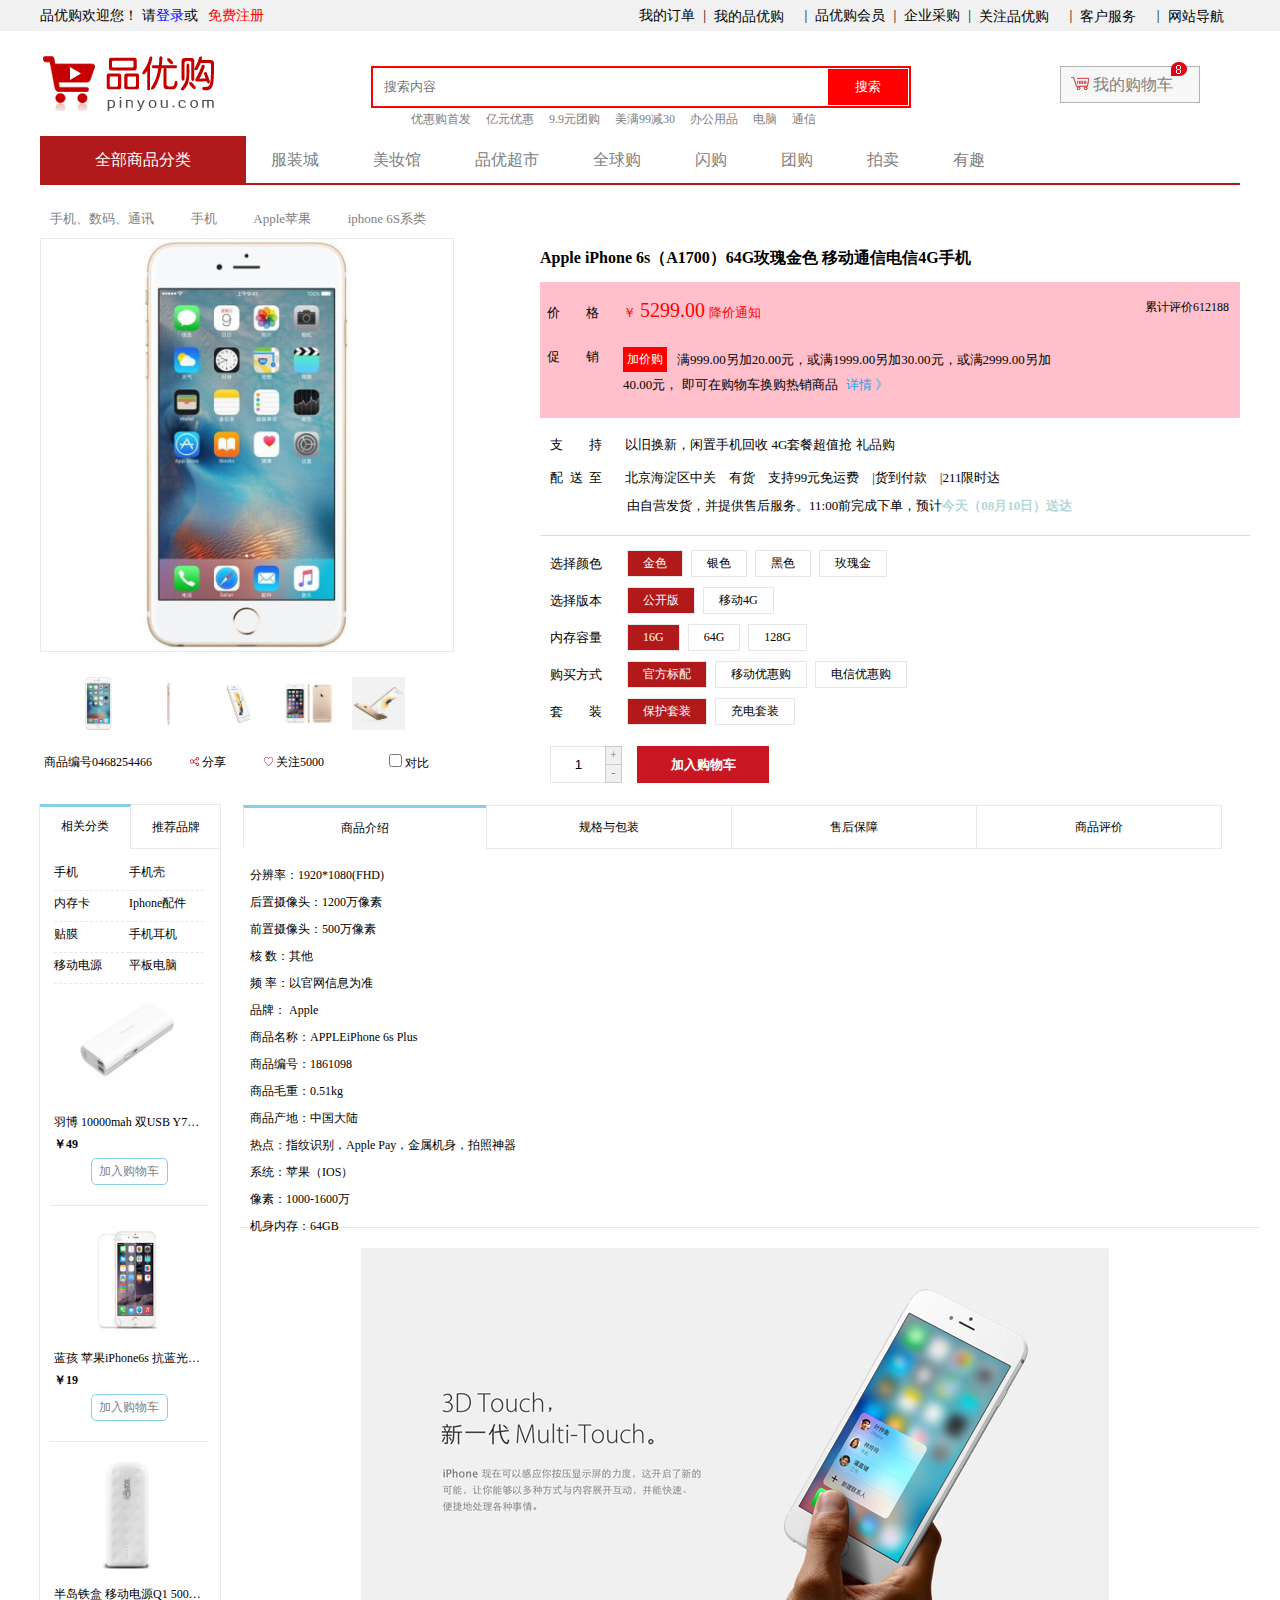
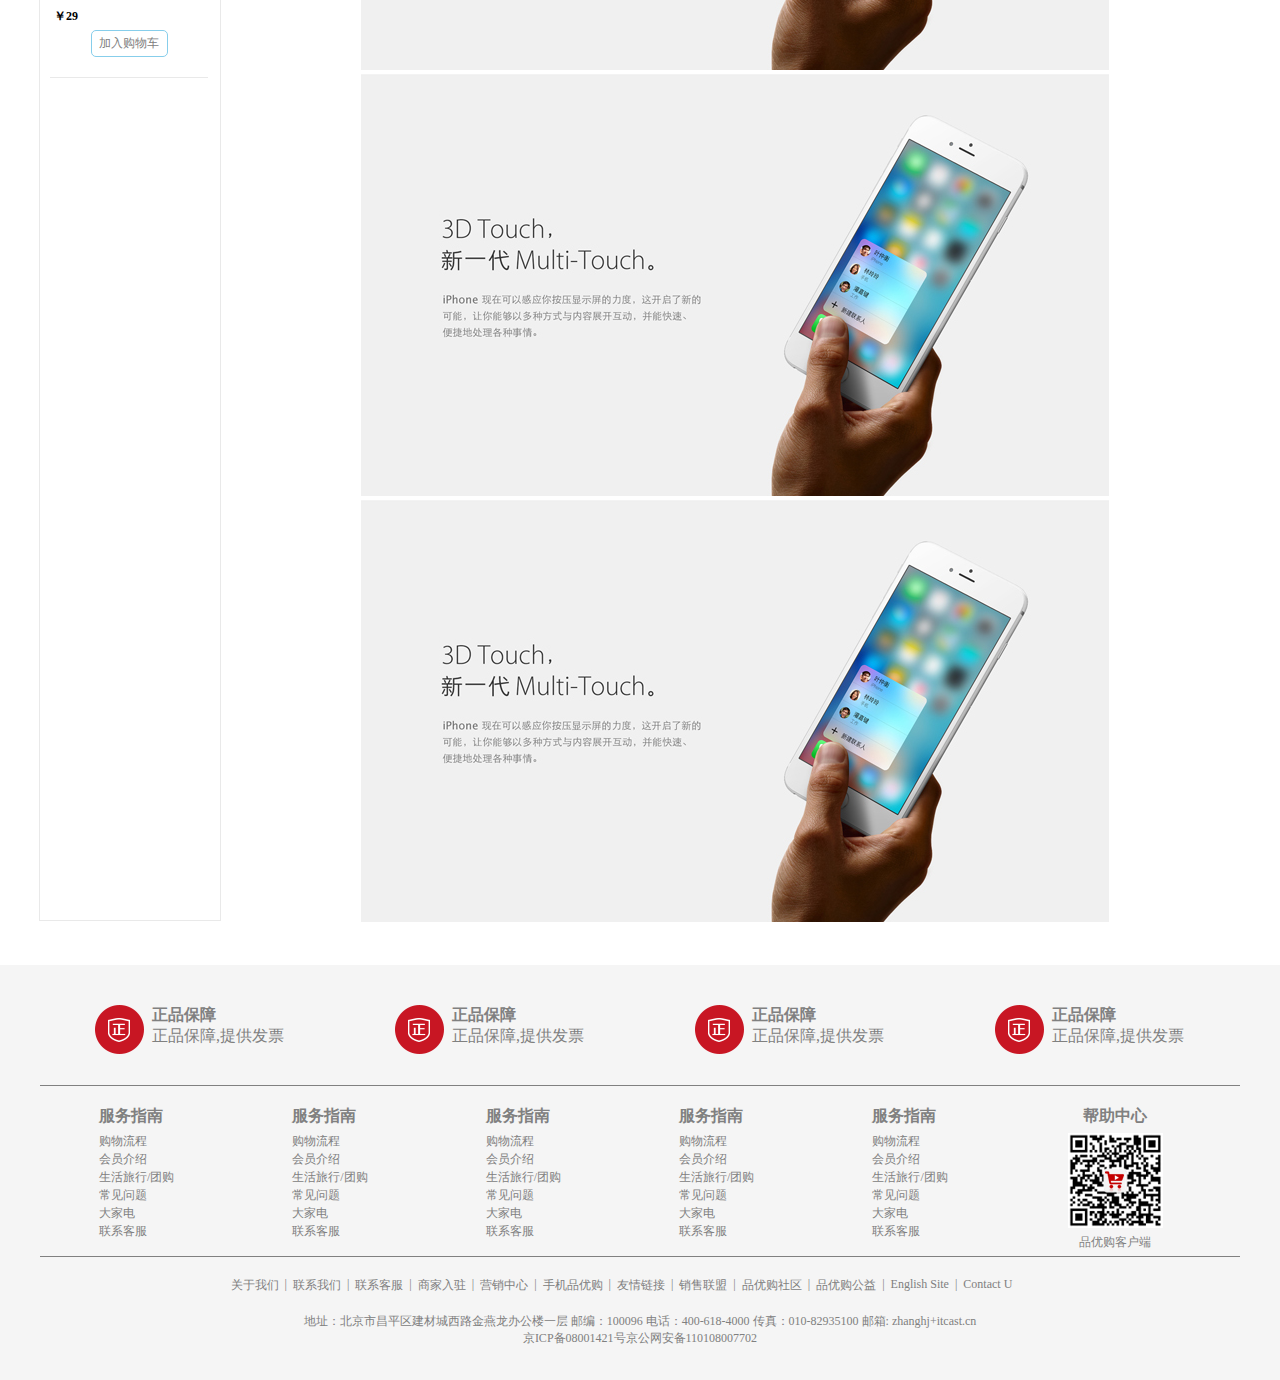
<file: 商品详情页.html>
<!DOCTYPE html>
<html lang="en">
<head>
    <meta charset="UTF-8">
    <meta name="viewport" content="width=device-width, initial-scale=1.0">
    <title>商品详情页</title>
    <link rel="stylesheet" href="common.css">
    <link rel="stylesheet" href="商品详情页.css">
</head>
<body>
    <section class="shortcut">

        <div class="w">
            <!-- 登录注册 -->
            <div class="fl">
                品优购欢迎您！ 请<a href="登录.html" style="color:blue">登录</a>或 &nbsp;
                <a href="注册.html" class="zc" target="_blank">免费注册</a>
            </div>
            <div class="fr">
                <p><a href="提交订单.html">我的订单</a></p>
                <span>|</span>
                <ul>
                    <li>我的品优购<i class="iconfont">&#xe631;</i></li>

                    <li>我的品优购</li>
                    <li>我的品优购</li>
                </ul>
                <span>|</span>
                <p>品优购会员</p>
                <span>|</span>
                <p>企业采购</p>
                <span>|</span>
                <ul>
                    <li>关注品优购<i class="iconfont">&#xe631;</i></li>
                    <li>关注品优购</li>
                    <li>关注品优购</li>
                </ul>
                <span>|</span>
                <ul>
                    <li>客户服务<i class="iconfont">&#xe631;</i></li>
                    <li>客户服务</li>
                    <li>客户服务</li>
                </ul>
                <span>|</span>
                <ul>
                    <li>网站导航<i class="iconfont">&#xe631;</i></li>
                    <li>网站导航</li>
                    <li>网站导航</li>
                </ul>
            </div>
        </div>
    </section>
    <div class="header">
        <a href="主页面.html" ><img src="images/logo.png" alt=""></a>
        <div class="search">
            <input type="search" placeholder="搜索内容">
            <button>搜索</button>
        </div>
        <div class="car">
            <a href="购物车结算.html" target="_blank">
                <img src="images/购物车.png" alt="" class="gwc">
                我的购物车
                <i class="iconfont">&#xe630;</i>
            </a>
                
            <img src="images/购物数量.png" alt="" class="gwsl">
        </div>
        <div class="hotwords">
            <a href="">优惠购首发</a>
            <a href="">亿元优惠</a>
            <a href="">9.9元团购</a>
            <a href="">美满99减30</a>
            <a href="">办公用品</a>
            <a href="">电脑</a>
            <a href="">通信</a>
        </div>
    </div>
    <div class="nav">
        <span>全部商品分类</span>
        <a href="">服装城</a>
        <a href="">美妆馆</a>
        <a href="">品优超市</a>
        <a href="">全球购</a>
        <a href="">闪购</a>
        <a href="">团购</a>
        <a href="">拍卖</a>
        <a href="">有趣</a>
    </div>
    <div class="header-one">
        <div class="path">
            <a href="">手机、数码、通讯</a>
            <i class="iconfont">&#xe604;</i>
            <a href="">手机</a>
            <i class="iconfont">&#xe604;</i>
            <a href="">Apple苹果</a>
            <i class="iconfont">&#xe604;</i>
            <a href="">iphone 6S系类</a>
        </div>
        <div class="big-left">
            <div class="img-box">  
                <div class="view"></div>             
                <img src="images/苹果手机.jpg" alt="">         
            </div>
            <div class="big">
                <img class="bigimg"  src= "images/苹果手机.jpg" alt="">
            </div>
            <div class="img-lbox">
                <i class="iconfont">&#xe603;</i>
                <span><img src="images/苹果手机.jpg" alt="" id="zm"></span>
                <span><img src="images/苹果手机侧面.jpg" alt=""></span>
                <span><img src="images/苹果手机斜面.jpg" alt=""></span>
                <span><img src="images/苹果手机三面.jpg" alt=""></span>
                <span><img src="images/苹果手机背面.jpg" alt=""></span>
                <i class="iconfont">&#xe604;</i>
            </div>
            <div class="spbh">
                <span>商品编号0468254466</span>
                <span><a href=""><img src="images/分享.png"> 分享</a></span>
                <span><a href=""><img src="images/关注.png"> 关注5000</a></span>
                <span><input type="checkbox"> 对比</span>
            </div>
        </div>
        <div class="big-right">
            <p>Apple iPhone 6s（A1700）64G玫瑰金色 移动通信电信4G手机</p>
            <div class="jgxq">
                <div class="xq1">
                    <i>价&emsp;&emsp;格</i>
                    <i>￥</i>
                    <em>5299.00</em>
                    <i>降价通知</i>
                    <span>累计评价612188</span>
                </div>
                <div class="xq2">
                    <i>促&emsp;&emsp;销</i>
                    <div class="jgms">
                        <i>
                            <span>加价购</span>
                            满999.00另加20.00元，或满1999.00另加30.00元，或满2999.00另加40.00元，
                            即可在购物车换购热销商品 
                            <a href="">详情 》</a>
                        </i>
                        
                    </div>
                </div>
            </div>
            <div class="zcps">
                <div class="zc"> 
                    <i>支&emsp;&emsp;持</i>
                    <i>以旧换新，闲置手机回收 4G套餐超值抢 礼品购</i>
                </div>
                <div class="ps"> 
                    <i>配&ensp;送&ensp;至</i>
                    <i>北京海淀区中关&emsp;有货&emsp;支持99元免运费&emsp;|货到付款&emsp;|211限时达</i>
                    <p>由自营发货，并提供售后服务。11:00前完成下单，预计<i>今天（08月10日）送达</i></p>
                </div>
            </div>
            <div class="shezhi">
                <div class="ys">
                    <i>选择颜色</i>
                    <a href="javascript:;" class="a">金色</a>
                    <a href="javascript:;">银色</a>
                    <a href="javascript:;">黑色</a>
                    <a href="javascript:;">玫瑰金</a>
                </div>
                <div class="bb">
                    <i>选择版本</i>
                    <a href="javascript:;" class="a">公开版</a>
                    <a href="javascript:;">移动4G</a>
                </div>
                <div class="nc">
                    <i>内存容量</i>
                    <a href="javascript:;"class="a">16G</a>
                    <a href="javascript:;">64G</a>
                    <a href="javascript:;" >128G</a>
                </div>
                <div class="gm">
                    <i>购买方式</i>
                    <a href="javascript:;" class="a">官方标配</a>
                    <a href="javascript:;">移动优惠购</a>
                    <a href="javascript:;">电信优惠购</a>
                </div>
                <div class="tg">
                    <i>套&emsp;&emsp;装</i>
                    <a href="javascript:;"class="a">保护套装</a>
                    <a href="javascript:;">充电套装</a>
                </div>
            </div>
            <div class="jrsl">
                <input class="sl" type="text" value="1" minn>
                <div class="jj">
                    <div class="jia">
                       <a href="javascript:;">+</a>
                    </div>
                    <div class="jian">
                        <a href="javascript:;">-</a>
                    </div>
                </div>
                <div class="gwcc">
                    <a href=""><i>加入购物车</i></a>
                </div>
            </div>
        </div>
    </div>
    <div class="foot-one">
        <div class="foot-left">
            <div class="left-head">
                <span class="fl">相关分类</span>
                <span>推荐品牌</span>
            </div>
            <div class="left-one" style="display: block;">
                <ul class="sjlb">
                        <li>手机</li>
                        <li>手机壳</li>
                        <li>内存卡</li>
                        <li>Iphone配件</li>
                        <li>贴膜</li>
                        <li>手机耳机</li>
                        <li>移动电源</li>
                        <li>平板电脑</li>
                </ul>
                <ul class="pg">
                    <li><img src="images/充电宝1.png" alt=""></li>
                    <li>羽博 10000mah 双USB Y7移动电源</li>
                    <li>￥49</li>
                    <a href=""><li>加入购物车</li></a>
                </ul>
                <ul class="pg">
                    <li><img src="images/钢化膜.png" alt=""></li>
                    <li>蓝孩 苹果iPhone6s 抗蓝光防爆钢化膜</li>
                    <li>￥19</li>
                    <a href=""><li>加入购物车</li></a>
                </ul>
                <ul class="pg">
                    <li><img src="images/充电宝2.png" alt=""></li>
                    <li>半岛铁盒 移动电源Q1 5000mAh</li>
                    <li>￥29</li>
                    <a href=""><li>加入购物车</li></a>
                </ul>
            </div>
            <div class="left-one">123</div>
        </div>
        <div class="foot-right">
            <ul class="right-head" > 
                <li class="js">商品介绍</li>
                <li >规格与包装</li>
                <li >售后保障</li>
                <li >商品评价</li>
            </ul>
            <ul class="right-one" style="display: block;">
                分辨率：1920*1080(FHD)
                <li>后置摄像头：1200万像素</li>
                <li>前置摄像头：500万像素</li>
                <li>核 数：其他</li>
                <li>频 率：以官网信息为准</li>
                <li>品牌： Apple</li>
                <li>商品名称：APPLEiPhone 6s Plus</li>
                <li>商品编号：1861098</li>
                <li>商品毛重：0.51kg</li>
                <li>商品产地：中国大陆</li>
                <li>热点：指纹识别，Apple Pay，金属机身，拍照神器</li>
                <li>系统：苹果（IOS）</li>
                <li>像素：1000-1600万</li>
                <li>机身内存：64GB</li>
            </ul>
            <div class="qqq right-one">222</div>
            <div class="www right-one">333</div>
            <div class="eee right-one">444</div>
            <div class="right-two">
                <img src="images/手机背景图.png" alt="">
                <img src="images/手机背景图.png" alt="">
                <img src="images/手机背景图.png" alt="">
            </div>
        </div>
    </div>
    <footer>
        <div class="footer">
            <div class="up">
                <span>                   
                    <img src="images/正.png" alt="">
                    <h4>正品保障</h4>
                    <p>正品保障,提供发票</p>
                </span>
                <span>
                    <img src="images/正.png" alt="">
                    <h4>正品保障</h4>
                    <p>正品保障,提供发票</p>
                </span>
                <span>
                    <img src="images/正.png" alt="">
                    <h4>正品保障</h4>
                    <p>正品保障,提供发票</p>
                </span>
                <span>
                    <img src="images/正.png" alt="">
                    <h4>正品保障</h4>
                    <p>正品保障,提供发票</p>
                </span>
            </div>
            <div class="down">
                <dl>
                    <dt>服务指南</dt>
                    <dd><a href="#">购物流程</a></dd>
                    <dd><a href="#">会员介绍</a></dd>
                    <dd><a href="#">生活旅行/团购</a></dd>
                    <dd><a href="#">常见问题</a></dd>
                    <dd><a href="#">大家电</a></dd>
                    <dd><a href="#">联系客服</a></dd>
                </dl>
                <dl>
                    <dt>服务指南</dt>
                    <dd><a href="#">购物流程</a></dd>
                    <dd><a href="#">会员介绍</a></dd>
                    <dd><a href="#">生活旅行/团购</a></dd>
                    <dd><a href="#">常见问题</a></dd>
                    <dd><a href="#">大家电</a></dd>
                    <dd><a href="#">联系客服</a></dd>
                </dl>
                <dl>
                    <dt>服务指南</dt>
                    <dd><a href="#">购物流程</a></dd>
                    <dd><a href="#">会员介绍</a></dd>
                    <dd><a href="#">生活旅行/团购</a></dd>
                    <dd><a href="#">常见问题</a></dd>
                    <dd><a href="#">大家电</a></dd>
                    <dd><a href="#">联系客服</a></dd>
                </dl>
                <dl>
                    <dt>服务指南</dt>
                    <dd><a href="#">购物流程</a></dd>
                    <dd><a href="#">会员介绍</a></dd>
                    <dd><a href="#">生活旅行/团购</a></dd>
                    <dd><a href="#">常见问题</a></dd>
                    <dd><a href="#">大家电</a></dd>
                    <dd><a href="#">联系客服</a></dd>
                </dl>
                <dl>
                    <dt>服务指南</dt>
                    <dd><a href="#">购物流程</a></dd>
                    <dd><a href="#">会员介绍</a></dd>
                    <dd><a href="#">生活旅行/团购</a></dd>
                    <dd><a href="#">常见问题</a></dd>
                    <dd><a href="#">大家电</a></dd>
                    <dd><a href="#">联系客服</a></dd>
                </dl>
                <dl class="last">
                    <dt><a href="#">帮助中心</a></dt>
                    <img src="images/二维码.png" alt="">
                    <dd><a href="#">品优购客户端</a></dd>
                </dl>
            </div>
            <div class="btup">
                <p><a href="#">关于我们</a></p>
                <p>|</p>
                <p><a href="#">联系我们</a></p>
                <p>|</p>
                <p><a href="#">联系客服</a></p>
                <p>|</p>
                <p><a href="#">商家入驻</a></p>
                <p>|</p>
                <p><a href="#">营销中心</a></p>
                <p>|</p>
                <p><a href="#">手机品优购</a></p>
                <p>|</p>
                <p><a href="#">友情链接</a></p>
                <p>|</p>
                <p><a href="#">销售联盟</a></p>
                <p>|</p>
                <p><a href="#">品优购社区</a></p>
                <p>|</p>
                <p><a href="#">品优购公益</a></p>
                <p>|</p>
                <p><a href="#">English Site</a></p>
                <p>|</p>
                <p><a href="#">Contact U</a></p>
            </div>
            <div class="btdw">
                地址：北京市昌平区建材城西路金燕龙办公楼一层 邮编：100096 电话：400-618-4000 传真：010-82935100 邮箱: zhanghj+itcast.cn<br>
                京ICP备08001421号京公网安备110108007702
            </div>
    </footer>
    <script src="商品详情页.js"></script>
</body>
</html>
</file>
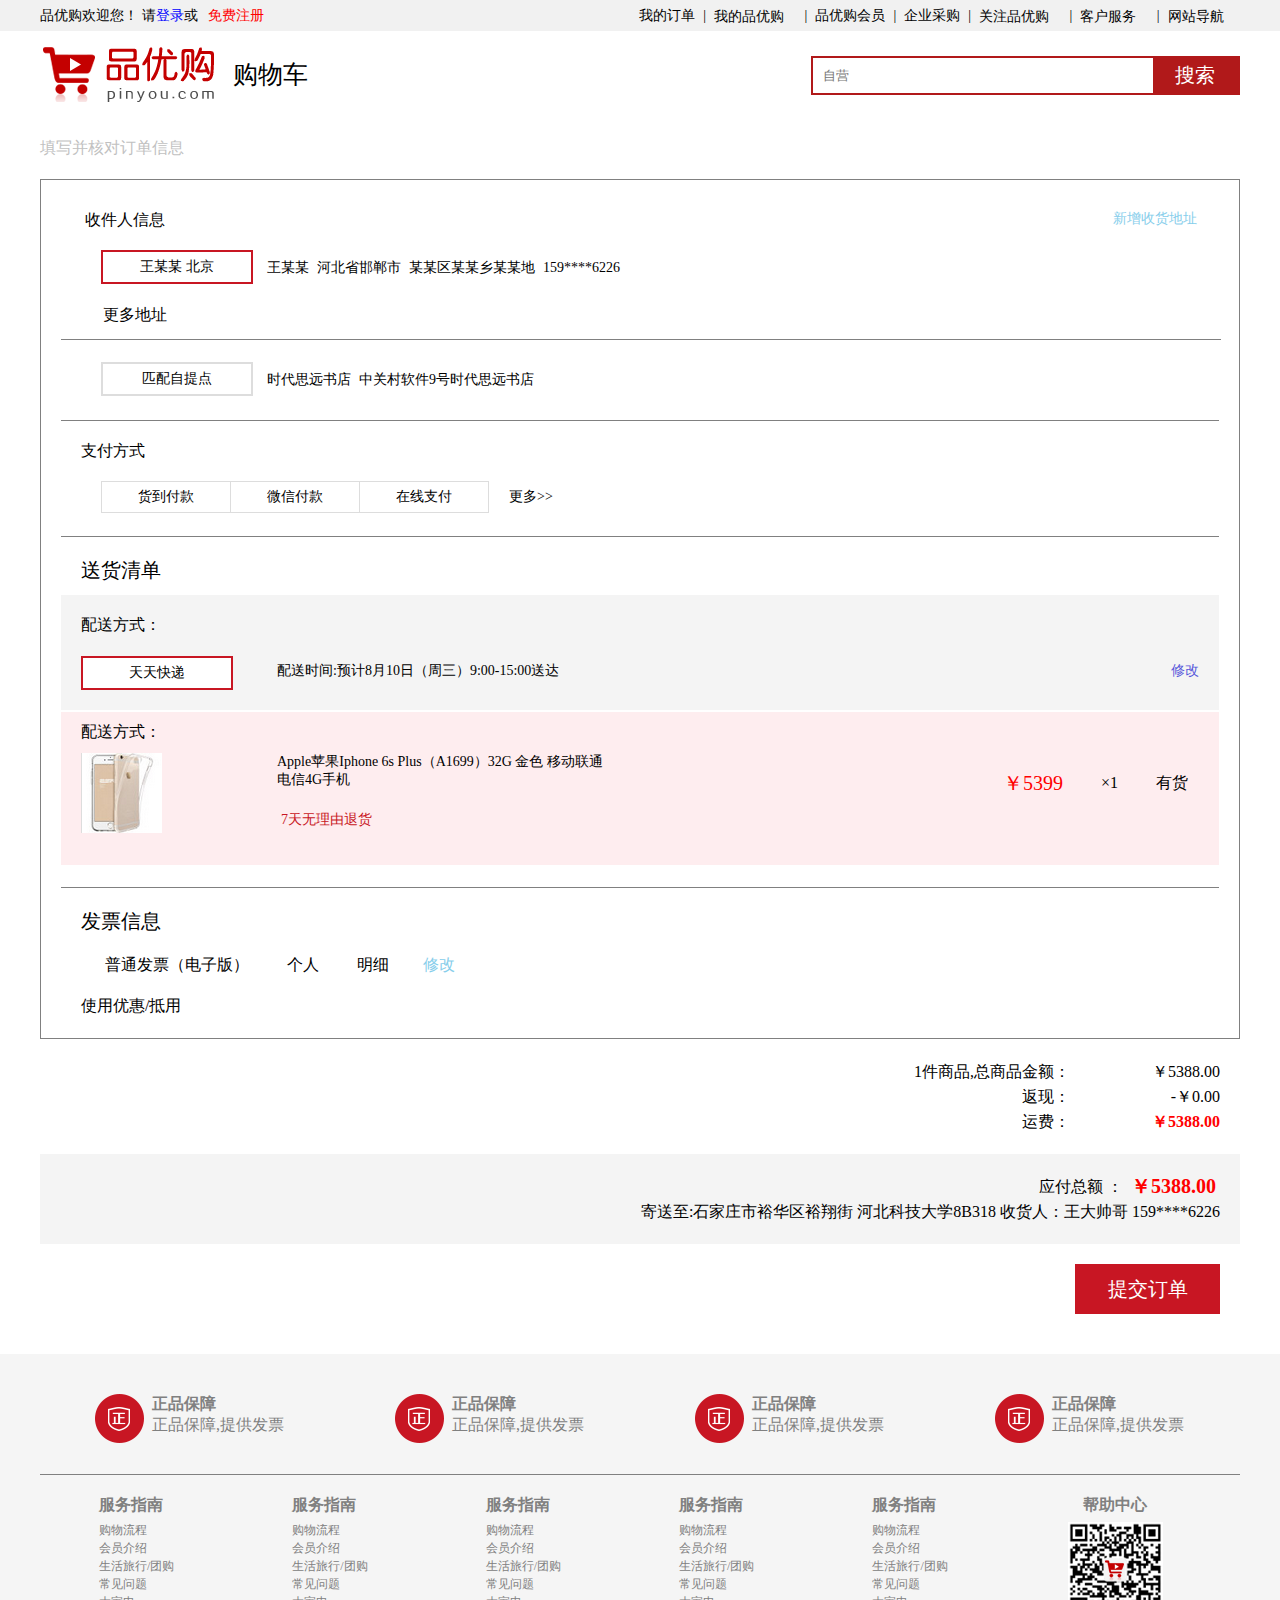
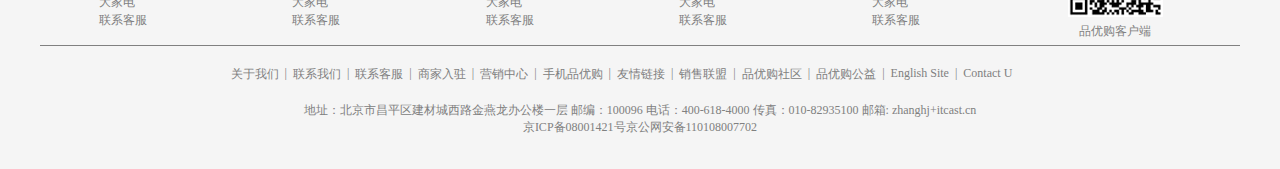
<file: 提交订单.html>
<!DOCTYPE html>
<html lang="en">

<head>
    <meta charset="UTF-8">
    <meta name="viewport" content="width=device-width, initial-scale=1.0">
    <title>提交订单</title>
    <link rel="stylesheet" href="提交订单.css">
    <link rel="stylesheet" href="common.css">
</head>
<script src = "jquery.min.js"></script>
<script src = "提交订单.js"></script>
<body>
    <section class="shortcut">

        <div class="w">
            <!-- 登录注册 -->
            <div class="fl">
                品优购欢迎您！ 请<a href="登录.html" style="color:blue">登录</a>或 &nbsp;
                <a href="注册.html" class="zc" target="_blank">免费注册</a>
            </div>
            <div class="fr">
                <p><a href="">我的订单</a></p>
                <span>|</span>
                <ul>
                    <li>我的品优购<i class="iconfont">&#xe631;</i></li>

                    <li>我的品优购</li>
                    <li>我的品优购</li>
                </ul>
                <span>|</span>
                <p>品优购会员</p>
                <span>|</span>
                <p>企业采购</p>
                <span>|</span>
                <ul>
                    <li>关注品优购<i class="iconfont">&#xe631;</i></li>
                    <li>关注品优购</li>
                    <li>关注品优购</li>
                </ul>
                <span>|</span>
                <ul>
                    <li>客户服务<i class="iconfont">&#xe631;</i></li>
                    <li>客户服务</li>
                    <li>客户服务</li>
                </ul>
                <span>|</span>
                <ul>
                    <li>网站导航<i class="iconfont">&#xe631;</i></li>
                    <li>网站导航</li>
                    <li>网站导航</li>
                </ul>
            </div>
        </div>
    </section>
    <div class="head">
        <div class="logo">
            <a href="主页面.html"><img src="images/logo.png" alt=""></a>
            <span>购物车</span>
        </div>
        <div class="search">
            <input type="search" placeholder="自营">
            <button>搜索</button>
        </div>
    </div>
    <p class="xx">填写并核对订单信息</p>
    <div class="body">
        <div class="sjr">
            <div class="top">
                <span>收件人信息</span>
                <span><a href="">新增收货地址</a></span>
            </div>
            <div class="live">
                <span>王某某 北京</span>
                <span>王某某</span>
                <span>河北省邯郸市</span>
                <span>某某区某某乡某某地</span>
                <span>159****6226</span>
            </div>
            <div class="dz">
                <span>更多地址 <i class="iconfont">&#xe631;</i></span>
            </div>
        </div>
        <div class="book">
            <div class="adr">
                <span>匹配自提点</span>
                <span>时代思远书店</span>
                <span>中关村软件9号时代思远书店</span>
            </div>
        </div>
        <div class="pay">
            <p>支付方式</p>
            <div class="type">
                <span>货到付款</span>
                <span>微信付款</span>
                <span>在线支付</span>
                <a href="">更多>></a>
            </div>
        </div>
        <div class="qd">
            <p>送货清单</p>
            <div class="time">
                <p>配送方式：</p>
                <span class="ps">天天快递</span>
                <span>配送时间:预计8月10日（周三）9:00-15:00送达</span>
                <a href="">修改</a>
            </div>
            <div class="phone">
                <p>配送方式：</p>
                <img src="images/Apple.png" alt="">
                <div class="text">
                    <p>Apple苹果Iphone 6s Plus（A1699）32G 金色 移动联通电信4G手机</p>
                    <span>7天无理由退货</span>
                </div>
                <div class="price">
                    <span>￥5399</span>
                    <span>×1</span>
                    <span>有货</span>
                </div>
            </div>
        </div>
        <div class="bill">
            <p>发票信息</p>
            <div class="fp">
                <span>普通发票（电子版）</span>
                <span>个人</span>
                <span>明细</span>
                <a href="">修改</a>
            </div>
            <p>使用优惠/抵用 <i class="iconfont">&#xe631;</i></p>
        </div>
    </div>
    <div class="tijiao">
        <div class="jg">
            <p>￥5388.00</p>
            <p>-￥0.00</p>
            <p>￥5388.00</p>
        </div>
        <div class="sp">
            <p>1件商品,总商品金额：</p>
            <p>返现：</p>
            <p>运费：</p>
        </div>   
    </div>
    <div class="bottom">
        <div class="zonge">
            <span>￥5388.00</span>
            <span>应付总额 ：</span>  <br>
            <p>寄送至:石家庄市裕华区裕翔街 河北科技大学8B318 收货人：王大帅哥 159****6226</p>         
        </div>
    </div>
    <div class="submit">
        <a href="">提交订单</a>
    </div>
    <footer>
        <div class="footer">
            <div class="up">
                <span>
                    <img src="images/正.png" alt="">
                    <h4>正品保障</h4>
                    <p>正品保障,提供发票</p>
                </span>
                <span>
                    <img src="images/正.png" alt="">
                    <h4>正品保障</h4>
                    <p>正品保障,提供发票</p>
                </span>
                <span>
                    <img src="images/正.png" alt="">
                    <h4>正品保障</h4>
                    <p>正品保障,提供发票</p>
                </span>
                <span>
                    <img src="images/正.png" alt="">
                    <h4>正品保障</h4>
                    <p>正品保障,提供发票</p>
                </span>
            </div>
            <div class="down">
                <dl>
                    <dt>服务指南</dt>
                    <dd><a href="#">购物流程</a></dd>
                    <dd><a href="#">会员介绍</a></dd>
                    <dd><a href="#">生活旅行/团购</a></dd>
                    <dd><a href="#">常见问题</a></dd>
                    <dd><a href="#">大家电</a></dd>
                    <dd><a href="#">联系客服</a></dd>
                </dl>
                <dl>
                    <dt>服务指南</dt>
                    <dd><a href="#">购物流程</a></dd>
                    <dd><a href="#">会员介绍</a></dd>
                    <dd><a href="#">生活旅行/团购</a></dd>
                    <dd><a href="#">常见问题</a></dd>
                    <dd><a href="#">大家电</a></dd>
                    <dd><a href="#">联系客服</a></dd>
                </dl>
                <dl>
                    <dt>服务指南</dt>
                    <dd><a href="#">购物流程</a></dd>
                    <dd><a href="#">会员介绍</a></dd>
                    <dd><a href="#">生活旅行/团购</a></dd>
                    <dd><a href="#">常见问题</a></dd>
                    <dd><a href="#">大家电</a></dd>
                    <dd><a href="#">联系客服</a></dd>
                </dl>
                <dl>
                    <dt>服务指南</dt>
                    <dd><a href="#">购物流程</a></dd>
                    <dd><a href="#">会员介绍</a></dd>
                    <dd><a href="#">生活旅行/团购</a></dd>
                    <dd><a href="#">常见问题</a></dd>
                    <dd><a href="#">大家电</a></dd>
                    <dd><a href="#">联系客服</a></dd>
                </dl>
                <dl>
                    <dt>服务指南</dt>
                    <dd><a href="#">购物流程</a></dd>
                    <dd><a href="#">会员介绍</a></dd>
                    <dd><a href="#">生活旅行/团购</a></dd>
                    <dd><a href="#">常见问题</a></dd>
                    <dd><a href="#">大家电</a></dd>
                    <dd><a href="#">联系客服</a></dd>
                </dl>
                <dl class="last">
                    <dt><a href="#">帮助中心</a></dt>
                    <img src="images/二维码.png" alt="">
                    <dd><a href="#">品优购客户端</a></dd>
                </dl>
            </div>
            <div class="btup">
                <p><a href="#">关于我们</a></p>
                <p>|</p>
                <p><a href="#">联系我们</a></p>
                <p>|</p>
                <p><a href="#">联系客服</a></p>
                <p>|</p>
                <p><a href="#">商家入驻</a></p>
                <p>|</p>
                <p><a href="#">营销中心</a></p>
                <p>|</p>
                <p><a href="#">手机品优购</a></p>
                <p>|</p>
                <p><a href="#">友情链接</a></p>
                <p>|</p>
                <p><a href="#">销售联盟</a></p>
                <p>|</p>
                <p><a href="#">品优购社区</a></p>
                <p>|</p>
                <p><a href="#">品优购公益</a></p>
                <p>|</p>
                <p><a href="#">English Site</a></p>
                <p>|</p>
                <p><a href="#">Contact U</a></p>
            </div>
            <div class="btdw">
                地址：北京市昌平区建材城西路金燕龙办公楼一层 邮编：100096 电话：400-618-4000 传真：010-82935100 邮箱: zhanghj+itcast.cn<br>
                京ICP备08001421号京公网安备110108007702
            </div>
    </footer>
</body>

</html>
</file>
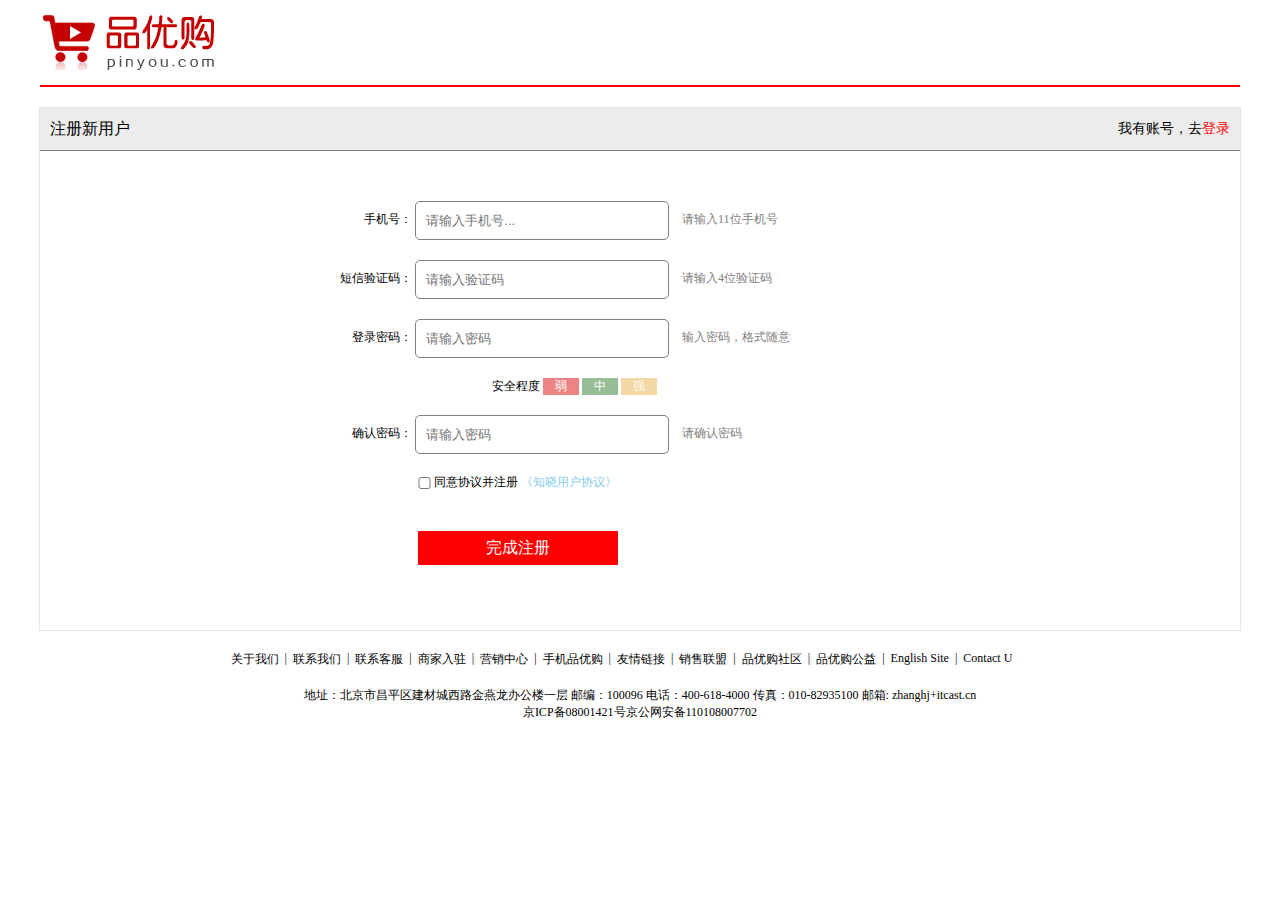
<file: 注册.html>
<!DOCTYPE html>
<html lang="en">

<head>
    <meta charset="UTF-8">
    <meta name="viewport" content="width=device-width, initial-scale=1.0">
    <title>注册页面 </title>
    <link rel="stylesheet" href="注册.css">
    <link rel="shortcut icon" href=" bitbug_favicon.ico">
</head>

<body>
    <div class="header">
        <a href="主页面.html" target="_blank"><img src="images/logo.png" alt=""></a>
    </div>
    <div class="body">
        <div class="new">
            <span>注册新用户</span>
            <span>我有账号，去<a href="登录.html">登录</a></span>
        </div>
        <form action="">
        <div class="zc">
            <div class="phone">
                <label> 手机号：</label>
                <input type="text" placeholder="请输入手机号..." id="sjh" name = "uname">
                <img src="images/错误.png" alt="" id="cw" >
                <img src="images/正确.png" alt="" id="zq">
                <i id="ms">请输入11位手机号</i>
            </div>
            <div class="sms">
                <label> 短信验证码：</label>
                <input type="text" placeholder="请输入验证码" id="yzm">
                <img src="images/错误.png" alt="" id="cw" >
                <img src="images/正确.png" alt="" id="zq" >
                <i id="ms">请输入4位验证码</i>
            </div>
            <div class="psw">
                <label> 登录密码：</label>
                <input type="password" placeholder="请输入密码" id="mm">
                <i id="ms">输入密码，格式随意</i>
            </div>
            <div class="safe">
                <lable>安全程度</lable>
                <span class="one">弱</span>
                <span class="two">中</span>
                <span class="three">强</span>
            </div>
            <div class="repsw">
                <label> 确认密码：</label>
                <input type="password" placeholder="请输入密码" id="qrmm">
                <img src="images/错误.png" alt="" id="cw">
                <img src="images/正确.png" alt="" id="zq">
                <i id="ms">请确认密码</i>
            </div>
            <div class="xy">
                <input type="checkbox">
                <span>同意协议并注册</span>
                <a href="">《知晓用户协议》</a>
            </div>
            <div class="finish">
                <button>完成注册</button>
            </div>
        </div>
    </form>
    </div>
    <script src="注册.js"></script>
    <div class="btup">
        <p><a href="#">关于我们</a></p>
        <p>|</p>
        <p><a href="#">联系我们</a></p>
        <p>|</p>
        <p><a href="#">联系客服</a></p>
        <p>|</p>
        <p><a href="#">商家入驻</a></p>
        <p>|</p>
        <p><a href="#">营销中心</a></p>
        <p>|</p>
        <p><a href="#">手机品优购</a></p>
        <p>|</p>
        <p><a href="#">友情链接</a></p>
        <p>|</p>
        <p><a href="#">销售联盟</a></p>
        <p>|</p>
        <p><a href="#">品优购社区</a></p>
        <p>|</p>
        <p><a href="#">品优购公益</a></p>
        <p>|</p>
        <p><a href="#">English Site</a></p>
        <p>|</p>
        <p><a href="#">Contact U</a></p>
    </div>
    <div class="btdw">
        地址：北京市昌平区建材城西路金燕龙办公楼一层 邮编：100096 电话：400-618-4000 传真：010-82935100 邮箱: zhanghj+itcast.cn<br>
        京ICP备08001421号京公网安备110108007702
    </div>
</body>

</html>
</file>
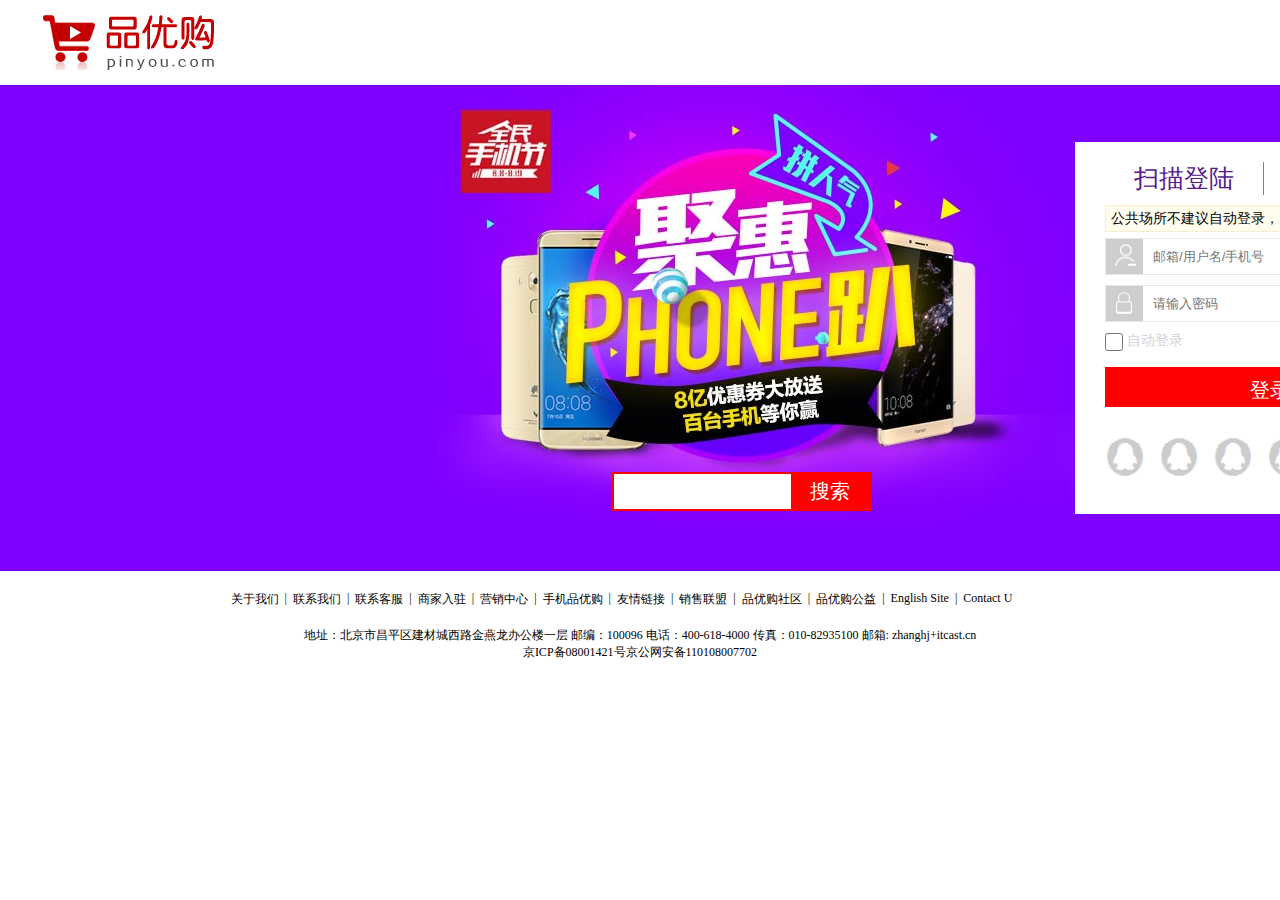
<file: 登录.html>
<!DOCTYPE html>
<html lang="en">

<head>
    <meta charset="UTF-8">
    <meta name="viewport" content="width=device-width, initial-scale=1.0">
    <title>Document</title>
    <link rel="stylesheet" href="登录.css">
</head>

<body>
    <div class="head">
        <img src="images/logo.png" alt="">
    </div>
    <div class="body">
        <div class="bbody">
            <img src="images/登录背景.png" alt="" >
            <div class="search">
                <input type="text">
                <button>搜索</button>
            </div>
            <form action="主页面.html">
            <div class="denglu">
                <div class="top">
                    <span><a href="">扫描登陆</a></span>
                    <span><a href="">账户登录</a></span>
                </div>
                <div class="ps">
                    <p>公共场所不建议自动登录，以免账号丢失</p>
                </div>
                <div class="user">
                    <img src="images/账号.png" alt="">
                        <div class="s"></div>
                        <div class="sj"></div>
                    <input type="text" placeholder="邮箱/用户名/手机号" name="uname">
                </div>
                <div class="psd">
                    <img src="images/密码.png" alt="">
                    <input type="password" placeholder="请输入密码">
                    <i class="iconfont">&#xe605;</i>
                </div>
                <div class="re">
                    <span>
                        <input type="checkbox">
                        自动登录
                    </span>
                    <span><a href="#">忘记密码？</a></span>
                </div>
                
                <div class="reg">
                    <button>登录</button>
                </div>
            </form>
                <div class="type">
                    <a href=""><img src="images/登录方式.png" alt=""></a>
                    <a href=""><img src="images/登录方式.png" alt=""></a>
                    <a href=""><img src="images/登录方式.png" alt=""></a>
                    <a href=""><img src="images/登录方式.png" alt=""></a>
                    <a href="注册.html">立即注册</a>
                </div>
            </div>
        </div>
        
    </div>
    <div class="btup">
        <p><a href="#">关于我们</a></p>
        <p>|</p>
        <p><a href="#">联系我们</a></p>
        <p>|</p>
        <p><a href="#">联系客服</a></p>
        <p>|</p>
        <p><a href="#">商家入驻</a></p>
        <p>|</p>
        <p><a href="#">营销中心</a></p>
        <p>|</p>
        <p><a href="#">手机品优购</a></p>
        <p>|</p>
        <p><a href="#">友情链接</a></p>
        <p>|</p>
        <p><a href="#">销售联盟</a></p>
        <p>|</p>
        <p><a href="#">品优购社区</a></p>
        <p>|</p>
        <p><a href="#">品优购公益</a></p>
        <p>|</p>
        <p><a href="#">English Site</a></p>
        <p>|</p>
        <p><a href="#">Contact U</a></p>
    </div>
    <div class="btdw">
        地址：北京市昌平区建材城西路金燕龙办公楼一层 邮编：100096 电话：400-618-4000 传真：010-82935100 邮箱: zhanghj+itcast.cn<br>
        京ICP备08001421号京公网安备110108007702
    </div>
</body>
<script src = "登录.js"></script>
</html>
</file>
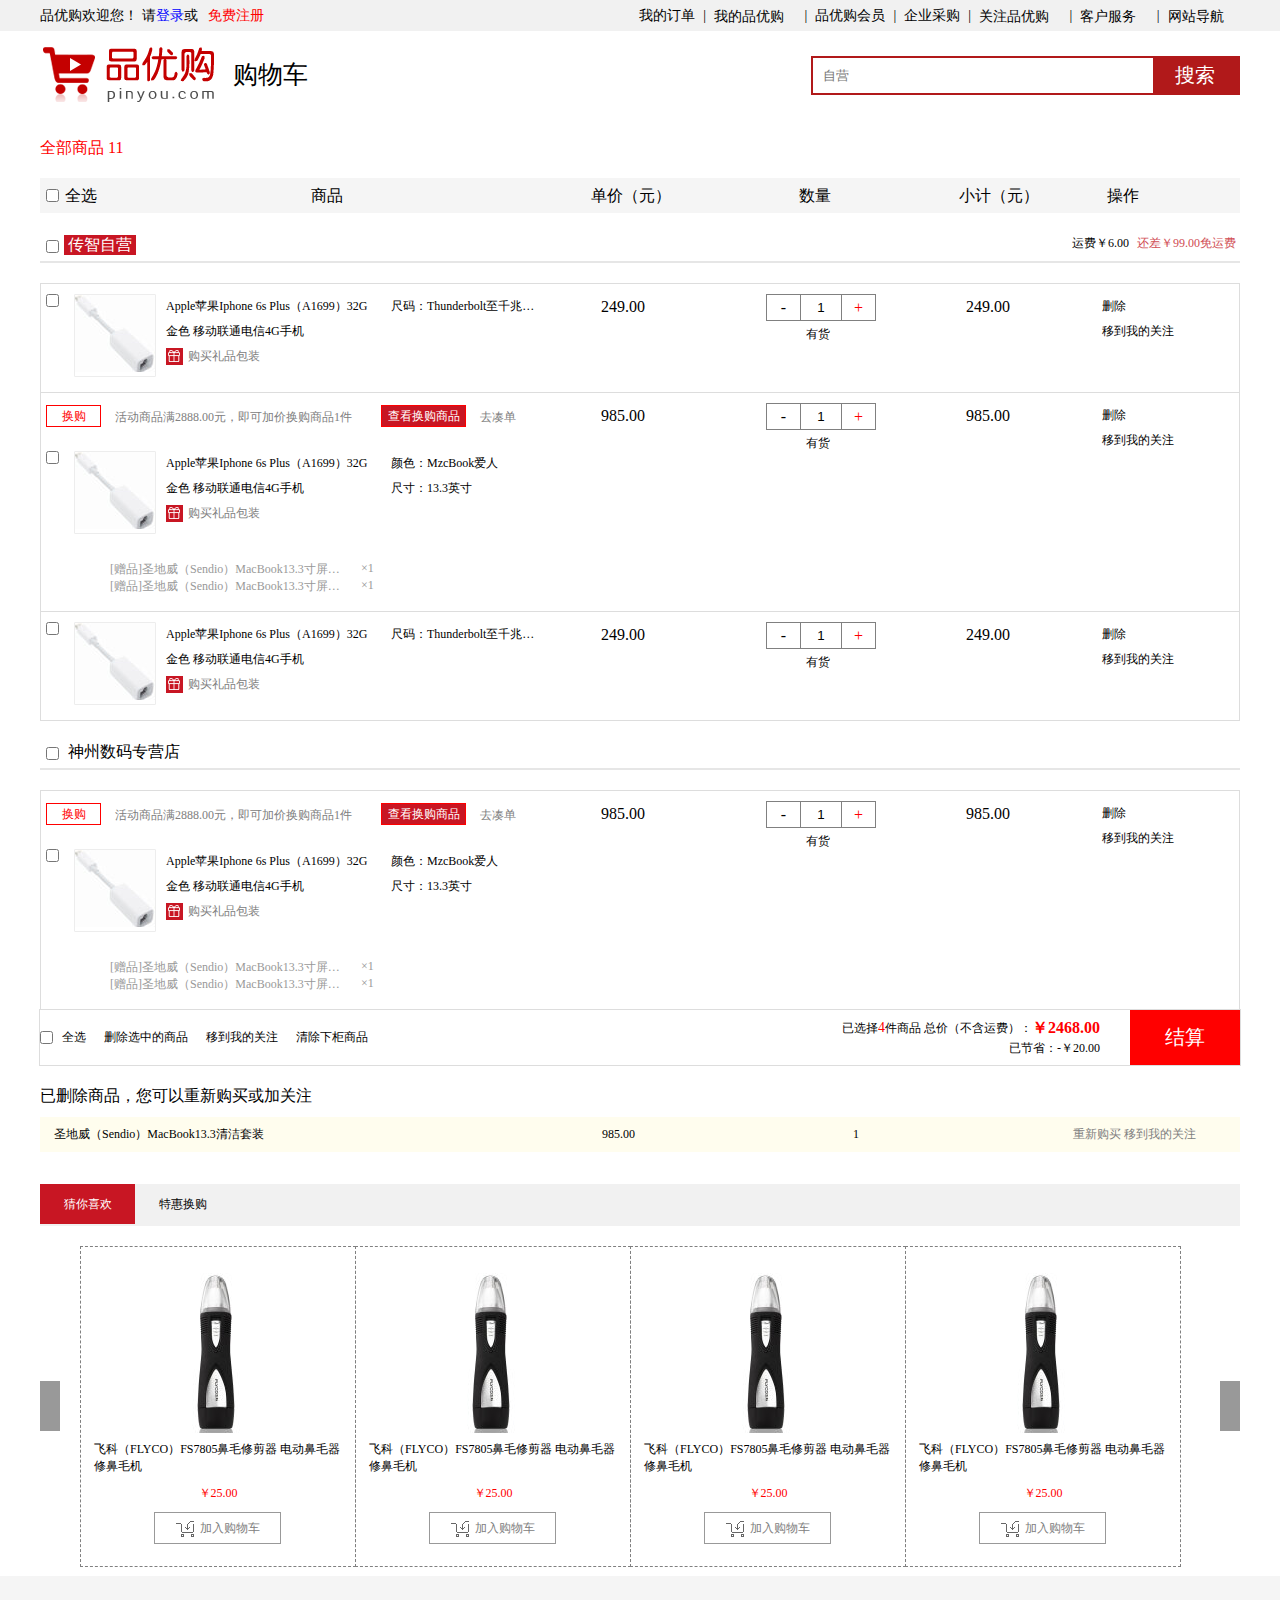
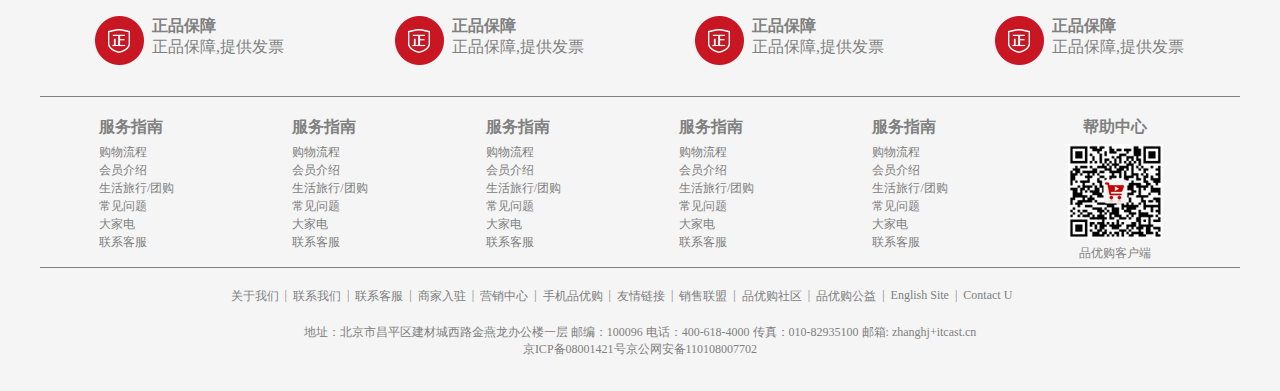
<file: 购物车结算.html>
<!DOCTYPE html>
<html lang="en">

<head>
    <meta charset="UTF-8">
    <meta name="viewport" content="width=device-width, initial-scale=1.0">
    <title>购物车结算</title>
    <link rel="stylesheet" href="购物车结算.css">
    <link rel="stylesheet" href="common.css">

</head>

<body>
    <section class="shortcut">

        <div class="w">
            <!-- 登录注册 -->
            <div class="fl">
                品优购欢迎您！ 请<a href="登录.html" style="color:blue">登录</a>或 &nbsp;
                <a href="注册.html" class="zc" target="_blank">免费注册</a>
            </div>
            <div class="fr">
                <p><a href="提交订单.html">我的订单</a></p>
                <span>|</span>
                <ul>
                    <li>我的品优购<i class="iconfont">&#xe631;</i></li>

                    <li>我的品优购</li>
                    <li>我的品优购</li>
                </ul>
                <span>|</span>
                <p>品优购会员</p>
                <span>|</span>
                <p>企业采购</p>
                <span>|</span>
                <ul>
                    <li>关注品优购<i class="iconfont">&#xe631;</i></li>
                    <li>关注品优购</li>
                    <li>关注品优购</li>
                </ul>
                <span>|</span>
                <ul>
                    <li>客户服务<i class="iconfont">&#xe631;</i></li>
                    <li>客户服务</li>
                    <li>客户服务</li>
                </ul>
                <span>|</span>
                <ul>
                    <li>网站导航<i class="iconfont">&#xe631;</i></li>
                    <li>网站导航</li>
                    <li>网站导航</li>
                </ul>
            </div>
        </div>
    </section>
    <div class="head">
        <div class="logo">
            <a href="主页面.html"><img src="images/logo.png" alt=""></a>
            <span>购物车</span>
        </div>
        <div class="search">
            <input type="search" placeholder="自营">
            <button>搜索</button>
        </div>
    </div>
    <p class="qbsp">
        全部商品 11
    </p>
    <div class="top">
        <span><input type="checkbox" class="qx" >全选</span>
        <span>商品</span>
        <span>单价（元）</span>
        <span>数量</span>
        <span>小计（元）</span>
        <span>操作</span>
    </div>
    <div class="top2">
        <div class="fleft">
            <input type="checkbox" class="qx1" >
            <span>传智自营</span>
        </div>
        <div class="fright">
            <span>运费￥6.00</span>
            <span>还差￥99.00免运费</span>
        </div>
    </div>
    <div class="mai">
        <input type="checkbox"  class="lqx2" >
        <img src="images/充电.png" alt="">
        <div class="jieshao">
            <p>Apple苹果Iphone 6s Plus（A1699）32G 金色 移动联通电信4G手机</p>
            <span class="lp"><img src="images/礼物.png" alt=""><a href="">购买礼品包装</a></span>
        </div>
        <div class="slh">
            <p>尺码：Thunderbolt至千兆至千兆至千兆</p>
        </div>
        <div class="jb">
            <p >249.00</p>
        </div>
        <div class="sl">
            <div class="jj">
                <a href="javascript:;" class= "fu"><span>-</span></a>
                <input type="text" value="1">
                <a href="javascript:;" class = "zheng"><span>+</span></a>
            </div>
            <span>有货</span>
        </div>
        <div class="jb2">
            <p class="jg">249.00</p>
        </div>
        <div class="dele">
            <p><a href="javascript:;" class = "sc">删除</a></p>
            <p><a href="">移到我的关注</a></p>
        </div>
    </div>
    <div class="mai2 mai">
        <div class="maii">
            <div class="hg">
                <span>换购</span>
                <span><a href="">活动商品满2888.00元，即可加价换购商品1件 <i class="iconfont">&#xe630;</i></a></span>
                <span><a href="">查看换购商品</a></span>
                <span><a href="">去凑单 <i class="iconfont">&#xe630;</i></a></span>
            </div>
            <div class="maiii">
                <input type="checkbox" class="lqx2" >
                <img src="images/充电.png" alt="">
                <div class="jieshao">
                    <p>Apple苹果Iphone 6s Plus（A1699）32G 金色 移动联通电信4G手机</p>
                    <span class="lp"><img src="images/礼物.png" alt=""><a href="">购买礼品包装</a></span>
                </div>
                <div class="type">
                    <p>颜色：MzcBook爱人</p>
                    <p>尺寸：13.3英寸</p>
                </div>
            </div>
            <div class="zp">
                <span>[赠品]圣地威（Sendio）MacBook13.3寸屏幕保护</span>
                <span>×1</span>
                <span>[赠品]圣地威（Sendio）MacBook13.3寸屏幕保护</span>
                <span>×1</span>
            </div>
        </div>
        <div class="jb">
            <p >985.00</p>
        </div>
        <div class="sl">
            <div class="jj">
                <a href="javascript:;" class= "fu"><span>-</span></a>
                <input type="text" value="1">
                <a href="javascript:;" class = "zheng"><span>+</span></a>
            </div>
            <span>有货</span>
        </div>
        <div class="jb2">
            <p class="jg">985.00</p>
        </div>
        <div class="dele">
            <p><a href="javascript:;" class = "sc">删除</a></p>
            <p><a href="">移到我的关注</a></p>
        </div>
    </div>
    <div class="mai">
        <input type="checkbox" class="lqx2" >
        <img src="images/充电.png" alt="">
        <div class="jieshao">
            <p>Apple苹果Iphone 6s Plus（A1699）32G 金色 移动联通电信4G手机</p>
            <span class="lp"><img src="images/礼物.png" alt=""><a href="">购买礼品包装</a></span>
        </div>
        <div class="slh">
            <p>尺码：Thunderbolt至千兆至千兆至千兆</p>
        </div>
        <div class="jb">
            <p >249.00</p>
        </div>
        <div class="sl">
            <div class="jj">
                <a href="javascript:;" class= "fu"><span>-</span></a>
                <input type="text" value="1">
                <a href="javascript:;" class = "zheng"><span>+</span></a>
            </div>
            <span>有货</span>
        </div>
        <div class="jb2">
            <p class="jg">249.00</p>
        </div>
        <div class="dele">
            <p><a href="javascript:;" class = "sc">删除</a></p>
            <p><a href="">移到我的关注</a></p>
        </div>
    </div>
    <div class="top3">
        <div class="fleft">
            <input type="checkbox" class="qx1" > 
            <span>神州数码专营店</span>
        </div>
    </div>
    <div class="mai2 mai">
        <div class="maii">
            <div class="hg">
                <span>换购</span>
                <span><a href="">活动商品满2888.00元，即可加价换购商品1件 <i class="iconfont">&#xe630;</i></a></span>
                <span><a href="">查看换购商品</a></span>
                <span><a href="">去凑单 <i class="iconfont">&#xe630;</i></a></span>
            </div>
            <div class="maiii">
                <input type="checkbox" class="qx2" >
                <img src="images/充电.png" alt="">
                <div class="jieshao">
                    <p>Apple苹果Iphone 6s Plus（A1699）32G 金色 移动联通电信4G手机</p>
                    <span class="lp"><img src="images/礼物.png" alt=""><a href="">购买礼品包装</a></span>
                </div>
                <div class="type">
                    <p>颜色：MzcBook爱人</p>
                    <p>尺寸：13.3英寸</p>
                </div>
            </div>
            <div class="zp">
                <span>[赠品]圣地威（Sendio）MacBook13.3寸屏幕保护</span>
                <span>×1</span>
                <span>[赠品]圣地威（Sendio）MacBook13.3寸屏幕保护</span>
                <span>×1</span>
            </div>
        </div>
        <div class="jb">
            <p >985.00</p>
        </div>
        <div class="sl">
            <div class="jj">
                <a href="javascript:;" class= "fu"><span>-</span></a>
                <input type="text" value="1">
                <a href="javascript:;" class = "zheng"><span>+</span></a>
            </div>
            <span>有货</span>
        </div>
        <div class="jb2">
            <p class="jg">985.00</p>
        </div>
        <div class="dele">
            <p><a href="javascript:;" class = "sc">删除</a></p>
            <p><a href="">移到我的关注</a></p>
        </div>
    </div>
    <div class="js">
        <div class="jleft">
            <input type="checkbox" class="qx" >
            <span >全选</span>
            <span class= "scxz">删除选中的商品</span>
            <span>移到我的关注</span>
            <span>清除下柜商品</span>
        </div>
        <button class="ss">结算</button>
        <div class="jright">
            <p>已选择<i class= "zsl"></i>件商品 总价（不含运费）： 
                <span class= "zjg"></span></p>
            <p>已节省：-￥20.00</p>
        </div>
    </div>
    <div class="gz">
        <p>已删除商品，您可以重新购买或加关注</p>
        <div class="yellow">
            <span>圣地威（Sendio）MacBook13.3清洁套装</span>
            <span>985.00</span>
            <span>1 </span>
            <a href="">重新购买</a>
            <a href="">移到我的关注</a>
        </div>
    </div>
    <div class="like">
        <span>猜你喜欢</span>
        <span>特惠换购</span>
    </div>
    <div class="other">
        <a href=""><i class="iconfont">&#xe603;</i></a>
        <span>
            <img src="images/修毛.png" alt="">
            <p>飞科（FLYCO）FS7805鼻毛修剪器 电动鼻毛器 修鼻毛机</p>
            <p>￥25.00</p>
            <a href="">
                <img src="images/购物车2.png" alt="">
                加入购物车
            </a>
        </span>
        <span>
            <img src="images/修毛.png" alt="">
            <p>飞科（FLYCO）FS7805鼻毛修剪器 电动鼻毛器 修鼻毛机</p>
            <p>￥25.00</p>
            <a href="">
                <img src="images/购物车2.png" alt="">
                加入购物车
            </a>
        </span>
        <span>
            <img src="images/修毛.png" alt="">
            <p>飞科（FLYCO）FS7805鼻毛修剪器 电动鼻毛器 修鼻毛机</p>
            <p>￥25.00</p>
            <a href="">
                <img src="images/购物车2.png" alt="">
                加入购物车
            </a>
        </span>
        <span>
            <img src="images/修毛.png" alt="">
            <p>飞科（FLYCO）FS7805鼻毛修剪器 电动鼻毛器 修鼻毛机</p>
            <p>￥25.00</p>
            <a href="">
                <img src="images/购物车2.png" alt="">
                加入购物车
            </a>
        </span>
        <a href=""><i class="iconfont">&#xe604;</i></a>
    </div>
    <footer>
        <div class="footer">
            <div class="up">
                <span>                   
                    <img src="images/正.png" alt="">
                    <h4>正品保障</h4>
                    <p>正品保障,提供发票</p>
                </span>
                <span>
                    <img src="images/正.png" alt="">
                    <h4>正品保障</h4>
                    <p>正品保障,提供发票</p>
                </span>
                <span>
                    <img src="images/正.png" alt="">
                    <h4>正品保障</h4>
                    <p>正品保障,提供发票</p>
                </span>
                <span>
                    <img src="images/正.png" alt="">
                    <h4>正品保障</h4>
                    <p>正品保障,提供发票</p>
                </span>
            </div>
            <div class="down">
                <dl>
                    <dt>服务指南</dt>
                    <dd><a href="#">购物流程</a></dd>
                    <dd><a href="#">会员介绍</a></dd>
                    <dd><a href="#">生活旅行/团购</a></dd>
                    <dd><a href="#">常见问题</a></dd>
                    <dd><a href="#">大家电</a></dd>
                    <dd><a href="#">联系客服</a></dd>
                </dl>
                <dl>
                    <dt>服务指南</dt>
                    <dd><a href="#">购物流程</a></dd>
                    <dd><a href="#">会员介绍</a></dd>
                    <dd><a href="#">生活旅行/团购</a></dd>
                    <dd><a href="#">常见问题</a></dd>
                    <dd><a href="#">大家电</a></dd>
                    <dd><a href="#">联系客服</a></dd>
                </dl>
                <dl>
                    <dt>服务指南</dt>
                    <dd><a href="#">购物流程</a></dd>
                    <dd><a href="#">会员介绍</a></dd>
                    <dd><a href="#">生活旅行/团购</a></dd>
                    <dd><a href="#">常见问题</a></dd>
                    <dd><a href="#">大家电</a></dd>
                    <dd><a href="#">联系客服</a></dd>
                </dl>
                <dl>
                    <dt>服务指南</dt>
                    <dd><a href="#">购物流程</a></dd>
                    <dd><a href="#">会员介绍</a></dd>
                    <dd><a href="#">生活旅行/团购</a></dd>
                    <dd><a href="#">常见问题</a></dd>
                    <dd><a href="#">大家电</a></dd>
                    <dd><a href="#">联系客服</a></dd>
                </dl>
                <dl>
                    <dt>服务指南</dt>
                    <dd><a href="#">购物流程</a></dd>
                    <dd><a href="#">会员介绍</a></dd>
                    <dd><a href="#">生活旅行/团购</a></dd>
                    <dd><a href="#">常见问题</a></dd>
                    <dd><a href="#">大家电</a></dd>
                    <dd><a href="#">联系客服</a></dd>
                </dl>
                <dl class="last">
                    <dt><a href="#">帮助中心</a></dt>
                    <img src="images/二维码.png" alt="">
                    <dd><a href="#">品优购客户端</a></dd>
                </dl>
            </div>
            <div class="btup">
                <p><a href="#">关于我们</a></p>
                <p>|</p>
                <p><a href="#">联系我们</a></p>
                <p>|</p>
                <p><a href="#">联系客服</a></p>
                <p>|</p>
                <p><a href="#">商家入驻</a></p>
                <p>|</p>
                <p><a href="#">营销中心</a></p>
                <p>|</p>
                <p><a href="#">手机品优购</a></p>
                <p>|</p>
                <p><a href="#">友情链接</a></p>
                <p>|</p>
                <p><a href="#">销售联盟</a></p>
                <p>|</p>
                <p><a href="#">品优购社区</a></p>
                <p>|</p>
                <p><a href="#">品优购公益</a></p>
                <p>|</p>
                <p><a href="#">English Site</a></p>
                <p>|</p>
                <p><a href="#">Contact U</a></p>
            </div>
            <div class="btdw">
                地址：北京市昌平区建材城西路金燕龙办公楼一层 邮编：100096 电话：400-618-4000 传真：010-82935100 邮箱: zhanghj+itcast.cn<br>
                京ICP备08001421号京公网安备110108007702
            </div>
    </footer>
</body>
<script src = "jquery.min.js"></script>
<script src = "购物车结算.js"></script>
</html>
</file>
<file: index.css>
* {
    padding: 0;
    margin: 0;
}

@font-face {
    font-family: 'iconfont';  /* project id 2190685 */
    src: url('http://at.alicdn.com/t/font_2190685_pxgih5jyz5o.eot');
    src: url('http://at.alicdn.com/t/font_2190685_pxgih5jyz5o.eot?#iefix') format('embedded-opentype'),
    url('http://at.alicdn.com/t/font_2190685_pxgih5jyz5o.woff2') format('woff2'),
    url('http://at.alicdn.com/t/font_2190685_pxgih5jyz5o.woff') format('woff'),
    url('http://at.alicdn.com/t/font_2190685_pxgih5jyz5o.ttf') format('truetype'),
    url('http://at.alicdn.com/t/font_2190685_pxgih5jyz5o.svg#iconfont') format('svg');
  }

  a {
    text-decoration: none;
}
.iconfont{
    font-family:"iconfont" !important;
    font-size:16px;font-style:normal;
    -webkit-font-smoothing: antialiased;
    -webkit-text-stroke-width: 0.2px;
    -moz-osx-font-smoothing: grayscale; 
}
.header {
    position: relative;
    width: 1200px;
    height: 105px;
    margin: 0 auto;
    overflow: hidden;
}
.header img {
    position: absolute;
    top: 25px;
}
.search {
    position: absolute;
    width: 534px;
    height: 36px;
    top: 34.5px;
    left: 331px;
    padding: 1px;
    border: 2px solid red;
}
.search input {
    outline: none;
    float: left;
    width: 454px;
    height: 36px;
    padding-left: 10px;
    border:0px solid transparent;
    border-right:none;
}

.search button {
    width: 80px;
    height: 36px;
    color: white;
    border:0px solid transparent;
    background-color: red;
}
.car {
    position: absolute;
    top:35px;
    right: 40px;
    border: 1px solid rgb(179, 177, 177);
    background-color: rgb(247, 247, 247);

}
.car a {
    display: inline-block;
    text-align: center;
    height: 35px;
    line-height: 35px;
    padding: 0 10px;
}
.car .gwsl {
    position: absolute;
    top: 0;
    left: 50%;
    margin-left: 41px;
    margin-top: -5px;
}
.car .gwc{
    position: static;
}

.hotwords {
    position: absolute;
    bottom: 8px;
    left: 365px;
    font-size:12px;
}
.hotwords a {
    margin:0px  6px;
}
.hotwords a:hover {
    color: red;
}
.nav {
    width: 1200px;
    height: 47px;
    margin: 0 auto;
    border-bottom: 2px solid red;
}
.nav a,.nav span {
    padding: 0px 25px;
    line-height: 47px;
}
.nav span {
    padding: 0px 55px;
    color: white;
    background-color:rgb(177, 25, 26) ;
}
.nav a:hover {
    color: red;
}
.shop {
    position: absolute;
    width: 206px;
    height: 467px;
    background-color: rgba(255, 62, 62, 0.7 );
    z-index: 1;
}
.shop a {
    display: block;
    margin: 0;
    padding: 0px 5px;
    font-size: 14px;
    line-height: 31.5px;
    background-color: rgba(0,0,0,0);
}
.shop a i {
    float: right;
}
.shop a:hover {
    background-color: white;
}
.middle {
    position: relative;
    width: 1200px;
    height: 455px;
    margin: 0 auto;
    margin-top: 10px;
}
.middle .focus {
    position: absolute;
    width: 721px;
    height: 455px;
    left:220px;
}
.middle .focus img {
    width: 721px;
    height: 455px;
}
.middle .newsflash {
    position: absolute;
    width: 248px;
    height: 396px;
    right: 0;
    border: 1px solid gray;
}
.newsflash .newhead {
    height: 33px;
    line-height: 33px;
    padding: 0px 15px;
    border-bottom: 1px dashed gray;
}
.newsflash .newhead span{
    font-weight: 700;
}
.newsflash a {
    float: right;
    color: black;
    font-size: 12px;
    line-height: 33px;
}
.newsflash a:hover {
    color: red;
}
.newsflash .news {
    width: 218px;
    height: 140px;
    padding: 5px 15px;
    border-bottom: 1px solid gray;
}
.newsflash .news a{
    width: 218px;
    white-space:nowrap;
    line-height: 28px;
    overflow:hidden;
    text-overflow:ellipsis;
}
.newsflash .life {
    width: 260px;
}
.newsflash .life span {
    float: left;
    width: 62px;
    height: 70px;
    text-align: center;
    font-size: 12px;
    padding: 0;
    border-right: 1px solid gray;
    border-bottom: 1px solid gray;
    margin-right: -1px;
}
.newsflash .life span i{
    display: block;
    padding: 5px 0px;
    font-size: 35px !important;
    color: red;
}
.newsflash .life .four,.eight,.twelve {
    border-right: none !important;
}
.middle .newsflash  .twelve,.nine,.ten,.eleven {
    border-bottom: none !important;
}
.middle .fixed {
    position: fixed;
    width: 75px;
    height: 375px;
    left: 50%;
    margin-left:-678px ;
    font-size: 12px;
}
.middle .fixed p{
    height: 31px;
    text-align: center;
    line-height: 33px;
}
.middle .fixed p  a {
    display: inline-block;
    height: 33px;
    padding: 0px 5px;
    border-bottom: 1px solid rgba(230,230,230);
}
.middle .fixed p:hover a{
    color: white;
    width: 65px;
    background-color: red;
    border: transparent;
}
.middle .fixed .first {
    color: white;
    border-bottom: none;
    background-color: rgb(177, 25, 26);
}
.recom {
    width: 1200px;
    height: 163px;
    margin: auto;
    margin-top: 10px;
    background-color: rgb(235, 235, 235);
}
.recom p{
    float: left;
    width: 205px;
    height: 163px;
    color:white;
    font-size: 18px;
    text-align: center;
    background-color: rgba(0,0,0,.8);
}
.recom i {
    display: block;
    font-size: 60px;
    margin-top: 25px;

}

.recom .lrecom {
    float: left;
    width: 990px;
    height: 133px;
    margin: 15px 0px;
}
.recom .lrecom span{
    float: left;
    height: 133px;
    padding: 0px 5px;
    border-left: 1px solid gray;
}
.recom .lrecom img {
    width: 234px;
    height: 133px;
}
.recom .lrecom .one {
    border-left: none;
    margin-left: 4px;
}
.box_hd {
    width: 1200px;
    height: 30px;
    line-height: 30px;
    margin: auto;
    margin-top: 10px;
    border-bottom: 2px solid red ;
}
.box_hd span {
    float: left;
    color: tomato;
}
.box_hd .right{
    float: right;
    font-size: 12px;
    color: black;
}
.box_hd .right a {
    margin: 0px 15px;
}
.box_hd .right a:hover {
    color: red;
}
.floor {
    width: 1200px;
    height: 361px;
    margin: auto;
    overflow: hidden;
}
.floor .fleft {
    float: left;
    width: 210px;
    font-size:12px;
}
.floor .fleft span {
    width: 72px;
    height: 30px;
    line-height: 30px;
    margin-left: 10px;
    border-bottom: 1px solid gray;
    font-size: 12px;
    text-align: center;
}
.floor .fleft span:hover a{
    color: red;
}
.floor .fleft .flimg1 {
    margin: 10px 0px;
}
.floor .flimg2 {
    float: left;
    width: 330px;
    height: 360px;
    background-color: rgb(198, 232, 182);
}
.floor .fleft2 {
    float: left;
    width: 222px;
    height: 360px;
}
.floor .fleft3 {
    float: left;
    width: 220px;
    height: 360px;
}
.floor .fleft4 {
    float: left;
    width: 218px;
    height: 360px;
}
.floor .fleft2,.fleft3 {
    border-right: 1px solid rgb(240, 240, 240);
    box-sizing:border-box;
}
.floor div img{
    transition: margin-left .5s;
}
.floor div:hover img{
    margin-left: 10px;
}
.fleft,.flimg2,.fleft2,.fleft3,.fleft4{
    overflow: hidden;
}
.zanzhu {
    width: 1200px;
    height: 67px;
    margin: 10px auto;
}
.zanzhu img {
    float: left;
    width: 108px;
    height: 50px;
    margin: 8.5px 0px;
    padding: 0px 4px;
    border-right: 1px dashed gray;
}
.zanzhu .first {
    margin-left: 10px;
}
.zanzhu .last {
    border-right: none;
}
</file>
<file: common.css>
* {
    padding: 0;
    margin: 0;
}

a {
    text-decoration: none;
    color: gray;
}
@font-face {
    font-family: 'iconfont';  /* project id 2190685 */
    src: url('http://at.alicdn.com/t/font_2190685_2hiuxnhd3dz.eot');
    src: url('http://at.alicdn.com/t/font_2190685_2hiuxnhd3dz.eot?#iefix') format('embedded-opentype'),
    url('http://at.alicdn.com/t/font_2190685_2hiuxnhd3dz.woff2') format('woff2'),
    url('http://at.alicdn.com/t/font_2190685_2hiuxnhd3dz.woff') format('woff'),
    url('http://at.alicdn.com/t/font_2190685_2hiuxnhd3dz.ttf') format('truetype'),
    url('http://at.alicdn.com/t/font_2190685_2hiuxnhd3dz.svg#iconfont') format('svg');
}
    .iconfont{
      font-family:"iconfont" !important;
      font-size:16px;font-style:normal;
      -webkit-font-smoothing: antialiased;
      -webkit-text-stroke-width: 0.2px;
      -moz-osx-font-smoothing: grayscale;
    }

.shortcut {
    width: 100%;
    height: 31px;
    background-color: rgb(241, 241, 241);
}
.shortcut .w {
    position: relative;
    width: 1200px;
    margin: 0 auto;
}

.shortcut .w .fl,.fl1 {
    float: left;
    line-height: 31px;
    font-size:14px;
}
.fl1 {
    display: none;
}
.fl1 a {
    text-decoration: none;
    color: red;
    margin-left: 8px;
}
.shortcut .w .fl a {
    text-decoration: none;
    color: red;
}
.shortcut .w .fr {
    position: absolute;
    right: 0;
    line-height: 31px;
    font-size:14px;
    z-index: 1;
}
.shortcut .w .fr p,ul,span {
    float: left;
    padding: 0px 4px;
}
.shortcut .w .fr ul {
    list-style:none;
}
.fr ul{
    height: 30px;
    transition: height .5s ease;
    overflow: hidden;
    background-color: rgb(241, 241, 241);   
}
 .fr ul:hover{
    height: 92px;
    background-color: rgb(241, 241, 241);
} 
.fr a {
    color: black;
}
footer {
    width: 100%;
    height: 415px;
    background-color: rgb(245, 245, 245);
}
.footer {
    width: 1200px;
    height: 100%;
    margin: 0 auto;
    margin-top: 10px;
    color: gray;
}
.footer .up {
    width: 100%;
    height: 100px;   
    padding-top: 20px;
    border-bottom: 1px solid gray;
}
.footer span{
    float: left;
    width: 190px;
    margin:0px 51px;
    margin-top: 20px;
}
.footer .up h4 {
    display: inline-block;
}
.footer .up img {
    float: left;
    margin-right: 8px;
    vertical-align: middle;
}
.footer .up p{
    display: inline-block;
    
}
.footer .down {
    height: 150px;
    padding-top: 20px;
    border-bottom: 1px solid gray;
}
.footer .down dl {
    float: left;
    margin: 0px 59px;
}
.footer .down dt {
    margin-bottom: 5px;
    font-weight: 700;
}
.footer .down dd {
    font-size: 12px;
    line-height: 18px;
}

.down dd:hover a{
    color: red;
}
.down .last {
    text-align: center;
}
.btup {
    width: 825px;
    height: 16px;
    margin:20px auto;
}
.btup p {
    float: left;
    margin: 0 3px;
    font-size: 12px;
}
.btup p:hover a{
    color:red;
}
.btdw  {
    text-align: center;
    font-size: 12px;
}
</file>
<file: 主页面.css>
* {
  padding: 0;
  margin: 0;
}

@font-face {
  font-family: "iconfont"; /* project id 2190685 */
  src: url("http://at.alicdn.com/t/font_2190685_pxgih5jyz5o.eot");
  src: url("http://at.alicdn.com/t/font_2190685_pxgih5jyz5o.eot?#iefix")
      format("embedded-opentype"),
    url("http://at.alicdn.com/t/font_2190685_pxgih5jyz5o.woff2") format("woff2"),
    url("http://at.alicdn.com/t/font_2190685_pxgih5jyz5o.woff") format("woff"),
    url("http://at.alicdn.com/t/font_2190685_pxgih5jyz5o.ttf")
      format("truetype"),
    url("http://at.alicdn.com/t/font_2190685_pxgih5jyz5o.svg#iconfont")
      format("svg");
}

a {
  text-decoration: none;
}
.iconfont {
  font-family: "iconfont" !important;
  font-size: 16px;
  font-style: normal;
  -webkit-font-smoothing: antialiased;
  -webkit-text-stroke-width: 0.2px;
  -moz-osx-font-smoothing: grayscale;
}
.header {
  position: relative;
  width: 1200px;
  height: 105px;
  margin: 0 auto;
  overflow: hidden;
}
.header img {
  position: absolute;
  top: 25px;
}
.search {
  position: absolute;
  width: 534px;
  height: 36px;
  top: 34.5px;
  left: 331px;
  padding: 1px;
  border: 2px solid red;
}
.search input {
  outline: none;
  float: left;
  width: 454px;
  height: 36px;
  padding-left: 10px;
  border: 0px solid transparent;
  border-right: none;
}
.search1 {
  position: absolute;
  top: 10px;
  left: 50%;
  transform: translateX(-50%);
  display: none;
  z-index: 100;
}
.search button {
  width: 80px;
  height: 36px;
  color: white;
  border: 0px solid transparent;
  background-color: red;
  outline: none;
}
.car {
  position: absolute;
  top: 35px;
  right: 40px;
  border: 1px solid rgb(179, 177, 177);
  background-color: rgb(247, 247, 247);
}
.car a {
  display: inline-block;
  text-align: center;
  height: 35px;
  line-height: 35px;
  padding: 0 10px;
}
.car .gwsl {
  position: absolute;
  top: 0;
  left: 50%;
  margin-left: 41px;
  margin-top: -5px;
}
.car .gwc {
  position: static;
}

.hotwords {
  position: absolute;
  bottom: 8px;
  left: 365px;
  font-size: 12px;
}
.hotwords a {
  margin: 0px 6px;
}
.hotwords a:hover {
  color: red;
}
.nav {
  position: relative;
  width: 1200px;
  height: 47px;
  margin: 0 auto;
  border-bottom: 2px solid red;
}
.nav a,
.nav span {
  float: left;
  padding: 0px 25px;
  line-height: 47px;
  transition: background-color .15s ease-out;
}

.nav span {
  padding: 0px 55px;
  color: white;
  background-color: rgb(177, 25, 26);
}

.nav>a:hover {
  color: white;
  background-color: rgb(177, 25, 26);
}
.shop {
  position: absolute;
  width: 206px;
  height: 467px;
  background-color: rgba(255, 62, 62, 0.7);
  z-index: 1;
  top:46px
}
.shop a {
  display: block;
  margin: 0;
  padding: 0px;
  font-size: 14px;
  line-height: 31.5px;
  background-color: rgba(0, 0, 0, 0);
  width: 100%;
}
.shop a i {
  float: right;
}
.shop a:hover {
  background-color: white;
  color: red;
}
.middle {
  position: relative;
  width: 1200px;
  height: 455px;
  margin: 0 auto;
  margin-top: 10px;
}
.middle .focus {
  position: absolute;
  width: 721px;
  height: 455px;
  left: 220px;
  overflow: hidden;
}

.middle .focus img {
  width: 721px;
  height: 455px;
  cursor: pointer;
  transition: opacity .2s ease-in;
}
.middle .focus img:hover {
  background-color: white;
  opacity: 0.9;
}
.middle .focus span {
  position: absolute;
  right: -9px;
  background-color: rgb(255, 255, 255);
  opacity: 0.5;
  width: 15px;
  height: 30px;
  top: 227px;
  transform: translateY(-50%);
  line-height: 30px;
  color: black;
  font-size: 20px;
  text-align: center;
  cursor: pointer;
  z-index: 99;
  display: none;
  user-select: none;
  transition: opacity .2s ease-in-out;
}
.middle .focus span:nth-child(1) {
  left: 0;
  border-radius: 0 5px 5px 0;
}
.middle .focus span:hover {
    opacity: .8;
  }
.middle .focus span:nth-child(3) {
  right: 0;
  border-radius: 5px 0px 0px 5px;
}
.middle .focus .little {
  position: absolute;
  bottom: 30px;
  left: 50%;
  transform: translateX(-50%);
  height: 15px;
  background: rgba(253, 253, 253, 0.5);
  border-radius: 10px;
}
.little p {
  float: left;
  width: 10px;
  height: 10px;
  background-color: white;
  margin:3px 5px;
  border-radius: 10px;
  opacity: 0.8;
  cursor: pointer;
}
.middle .newsflash {
  position: absolute;
  width: 248px;
  height: 396px;
  right: 0;
  border: 1px solid gray;
}
.newsflash .newhead {
  height: 33px;
  line-height: 33px;
  padding: 0px 15px;
  border-bottom: 1px dashed gray;
}
.newsflash .newhead span {
  font-weight: 700;
}
.newsflash a {
  float: right;
  color: black;
  font-size: 12px;
  line-height: 33px;
}
.newsflash a:hover {
  color: red;
}
.newsflash .news {
  width: 218px;
  height: 140px;
  padding: 5px 15px;
  border-bottom: 1px solid gray;
}
.newsflash .news a {
  width: 218px;
  white-space: nowrap;
  line-height: 28px;
  overflow: hidden;
  text-overflow: ellipsis;
}
.newsflash .life {
  width: 260px;
}
.newsflash .life span {
  float: left;
  width: 62px;
  height: 70px;
  text-align: center;
  font-size: 12px;
  padding: 0;
  border-right: 1px solid gray;
  border-bottom: 1px solid gray;
  margin-right: -1px;
}
.newsflash .life span i {
  display: block;
  padding: 5px 0px;
  font-size: 35px !important;
  color: red;
}
.newsflash .life .four,
.eight,
.twelve {
  border-right: none !important;
}
.middle .newsflash .twelve,
.nine,
.ten,
.eleven {
  border-bottom: none !important;
}
.middle .fixed {
  position: absolute;
  width: 75px;
  height: 375px;
  left: 50%;
  margin-left: -678px;
  font-size: 12px;
}
.middle .fixed p {
  height: 31px;
  text-align: center;
  line-height: 33px;
}
.middle .fixed p a {
  display: inline-block;
  height: 30px;
  padding: 0px 5px;
  border-bottom: 1px solid rgba(230, 230, 230);
}
.middle .fixed p:hover a {
  color: white;
  width: 65px;
  background-color: red;
  border: transparent;
}
.middle .fixed .first {
  color: white;
  border-bottom: none;
  background-color: rgb(177, 25, 26);
}
.middle .fixed .db {
  display: none;
}
.recom {
  width: 1200px;
  height: 163px;
  margin: auto;
  margin-top: 10px;
  background-color: rgb(235, 235, 235);
}
.recom p {
  float: left;
  width: 205px;
  height: 163px;
  color: white;
  font-size: 18px;
  text-align: center;
  background-color: rgba(0, 0, 0, 0.8);
}
.recom p span {
  display: inline-block;
  width: 35px;
  height: 35px;
  background-color: white;
  font-size: 20px;
  color: black;
  text-align: center;
  line-height: 35px;
  margin-top: 10px;
  margin-left: 20px ;

}
.recom i {
  display: block;
  font-size: 60px;
  
}

.recom .lrecom {
  float: left;
  width: 990px;
  height: 133px;
  margin: 15px 0px;
}
.recom .lrecom span {
  float: left;
  height: 133px;
  padding: 0px 5px;
  border-left: 1px solid gray;
}
.recom .lrecom img {
  width: 234px;
  height: 133px;
}
.recom .lrecom .one {
  border-left: none;
  margin-left: 4px;
}
.box_hd {
  width: 1200px;
  height: 30px;
  line-height: 30px;
  margin: auto;
  margin-top: 10px;
  border-bottom: 2px solid red;
}
.box_hd span {
  float: left;
  color: tomato;
}
.box_hd .right {
  float: right;
  font-size: 12px;
  color: black;
}
.box_hd .right a {
  margin: 0px 15px;
}
.box_hd .right a:hover {
  color: red;
}
.floor {
  width: 1200px;
  height: 361px;
  margin: auto;
  overflow: hidden;
}
.floor .fleft {
  float: left;
  width: 210px;
  font-size: 12px;
}
.floor .fleft span {
  width: 72px;
  height: 30px;
  line-height: 30px;
  margin-left: 10px;
  border-bottom: 1px solid gray;
  font-size: 12px;
  text-align: center;
}
.floor .fleft span:hover a {
  color: red;
}
.floor .fleft .flimg1 {
  margin: 10px 0px;
}
.floor .flimg2 {
  float: left;
  width: 330px;
  height: 360px;
  background-color: rgb(198, 232, 182);
}
.floor .fleft2 {
  float: left;
  width: 222px;
  height: 360px;
}
.floor .fleft3 {
  float: left;
  width: 220px;
  height: 360px;
}
.floor .fleft4 {
  float: left;
  width: 218px;
  height: 360px;
}
.floor .fleft2,
.fleft3 {
  border-right: 1px solid rgb(240, 240, 240);
  box-sizing: border-box;
}
.floor div img {
  transition: margin-left 0.5s;
}
.floor div:hover img {
  margin-left: 10px;
}
.fleft,
.flimg2,
.fleft2,
.fleft3,
.fleft4 {
  overflow: hidden;
}
.zanzhu {
  width: 1200px;
  height: 67px;
  margin: 10px auto;
}
.zanzhu img {
  float: left;
  width: 108px;
  height: 50px;
  margin: 8.5px 0px;
  padding: 0px 4px;
  border-right: 1px dashed gray;
}
.zanzhu .first {
  margin-left: 10px;
}
.zanzhu .last {
  border-right: none;
}
</file>
<file: 主页面轮播图2.css>
* {
    padding: 0;
    margin: 0;
}
li {
    list-style: none;
}
/*图片没有边框   去掉图片底侧的空白缝隙*/
img {
    border: 0;  /*ie6*/
    vertical-align: middle;
}
/*让button 按钮 变成小手*/
button {
    cursor: pointer;
}
/*取消链接的下划线*/
a {
    color: #666;
    text-decoration: none;
}


.focus ul {
    position: absolute;
    top: 0;
    left: 0;
    width: 600%;
}

.focus ul li {
    float: left;
}

.arrow-l,
.arrow-r {
    display: none;
    position: absolute;
    top: 50%;   
    margin-top: -20px;
    width: 24px;
    height: 40px;
    background: rgba(0, 0, 0, .3);
    text-align: center;
    line-height: 40px;
    color: #fff;
    font-family: 'icomoon';
    font-size: 18px;
    z-index: 2;
}

.arrow-r {
    right: 0;
}

.circle {
    position: absolute;
    bottom: 10px;
    left: 50px;
}

.circle li {
    float: left;
    width: 8px;
    height: 8px;
    /*background-color: #fff;*/
    border: 2px solid rgb(255, 255, 255);
    margin: 0 3px;
    border-radius: 50%;
    /*鼠标经过显示小手*/
    cursor: pointer;
}

.current {
    background-color: #fff;
}
</file>
<file: 列表.css>
* {
    padding: 0;
    margin: 0;
}

@font-face {
    font-family: 'iconfont';  /* project id 2190685 */
    src: url('http://at.alicdn.com/t/font_2190685_pxgih5jyz5o.eot');
    src: url('http://at.alicdn.com/t/font_2190685_pxgih5jyz5o.eot?#iefix') format('embedded-opentype'),
    url('http://at.alicdn.com/t/font_2190685_pxgih5jyz5o.woff2') format('woff2'),
    url('http://at.alicdn.com/t/font_2190685_pxgih5jyz5o.woff') format('woff'),
    url('http://at.alicdn.com/t/font_2190685_pxgih5jyz5o.ttf') format('truetype'),
    url('http://at.alicdn.com/t/font_2190685_pxgih5jyz5o.svg#iconfont') format('svg');
  }

  a {
    text-decoration: none;
}
.iconfont{
    font-family:"iconfont" !important;
    font-size:16px;font-style:normal;
    -webkit-font-smoothing: antialiased;
    -webkit-text-stroke-width: 0.2px;
    -moz-osx-font-smoothing: grayscale; 
}
.header {
    position: relative;
    width: 1200px;
    height: 105px;
    margin: 0 auto;
    overflow: hidden;
}
.header img {
    position: absolute;
    top: 25px;
}
.header .ms {
    position: absolute;
    left: 190px;
    top:35px;
    border-left: 2px solid red;
    padding: 5px 10px;
}
.search {
    position: absolute;
    width: 534px;
    height: 36px;
    top: 34.5px;
    left: 356px;
    padding: 1px;
    border: 2px solid red;
}
.search input {
    outline: none;
    float: left;
    width: 454px;
    height: 36px;
    padding-left: 10px;
    border:0px solid transparent;
    border-right:none;
}

.search button {
    width: 80px;
    height: 36px;
    color: white;
    border:0px solid transparent;
    background-color: red;
}
.car {
    position: absolute;
    top:35px;
    right: 40px;
    border: 1px solid rgb(179, 177, 177);
    background-color: rgb(247, 247, 247);

}
.car a {
    display: inline-block;
    text-align: center;
    height: 35px;
    line-height: 35px;
    padding: 0 10px;
}
.car .gwsl {
    position: absolute;
    top: 0;
    left: 50%;
    margin-left: 41px;
    margin-top: -5px;
}
.car .gwc{
    position: static;
}
.hotwords {
    position: absolute;
    bottom: 8px;
    left: 365px;
    font-size:12px;
}
.hotwords a {
    margin:0px  6px;
}
.hotwords a:hover {
    color: red;
}

.nav {
    height: 47px;
    border-bottom: 3px solid red;
}
.navv {
    width: 1200px;
    height: 47px;
    margin: auto;

}
.nav h4,.nav span {
    float: left;
    line-height: 47px;
    margin: 0px 25px;
}
.nav a{
    color:black;
}
.nav a:hover {
    color: red;
}
.nav h4:hover a{
    color:black
}
.nx {
    overflow: hidden;
    width: 1200px;
    height: 120px;
    margin: auto;
    margin-bottom: 20px;
    text-align: center;
    background: url("images/背景.png");
}
.nx h2 {
    color: red;
    margin: 30px 0px 15px 0px;
}
.nx img {
    vertical-align: middle;
    margin-right:5px;
}
.shop {
    width: 1200px;
    margin: auto;
    height: 1000px;
    font-size: 12px;
    letter-spacing: 1px;
}
.shop i {
    font-style:normal;
}
.shop .all {
    float: left;
    width: 284px;
    margin-left:14px;
    border: 3px solid transparent;
}
.shop .all img {
    display: block;
    margin: auto;
    width: 100%;
}
.shop .all i {
    color: red;
}
.shop p {
    margin: auto;
    margin: 5px 10px;
    line-height: 20px;
}
.shop .jg {
    margin: auto;
    width: 100%;
    height: 35px;
}
.shop .jg span,.shop .jg del{
    float: left;
    line-height: 35px;
}
.shop .jg span {
    line-height: 25px;
    font-size: 25px;
    color: red;
}
.shop .jg span i {
    font-size: 12px;
}
.shop del {
    vertical-align: middle;
    color: gray
}
.shop .jdt {
    overflow: hidden;
    width: 134px;
    height: 15px;
    margin-left: 5px;
    border: 1px solid skyblue;
    border-radius: 15px;
}
.shop .jdt span {
    width: 100px;
    height: 100%;
    margin-left: -10px;
    background-color: red;
}
.shop .qg {
    float: left;
    display: block;
    width: 100%;
    height: 51px;
    margin-top: 10px;
    font-size: 25px;
    text-align: center;
    line-height: 51px;
    background-color: rgb(182, 65, 65);
}
.shop .qg a {
    color: white;
}
.shop  .one {
    margin:0;
}
.shop .four {
    margin:0;
    float: right;
}
.shop .all:hover {
    border: 3px solid red;
}
</file>
<file: 商品详情页.css>
* {
  padding: 0;
  margin: 0;
}
i,
em {
  font-style: normal;
}

@font-face {
  font-family: "iconfont"; /* project id 2190685 */
  src: url("http://at.alicdn.com/t/font_2190685_0hvdmojp5qvg.eot");
  src: url("http://at.alicdn.com/t/font_2190685_0hvdmojp5qvg.eot?#iefix")
      format("embedded-opentype"),
    url("http://at.alicdn.com/t/font_2190685_0hvdmojp5qvg.woff2")
      format("woff2"),
    url("http://at.alicdn.com/t/font_2190685_0hvdmojp5qvg.woff") format("woff"),
    url("http://at.alicdn.com/t/font_2190685_0hvdmojp5qvg.ttf")
      format("truetype"),
    url("http://at.alicdn.com/t/font_2190685_0hvdmojp5qvg.svg#iconfont")
      format("svg");
}
a {
  text-decoration: none;
}
.iconfont {
  font-family: "iconfont" !important;
  font-size: 16px;
  font-style: normal;
  -webkit-font-smoothing: antialiased;
  -webkit-text-stroke-width: 0.2px;
  -moz-osx-font-smoothing: grayscale;
}
.header {
  position: relative;
  width: 1200px;
  height: 105px;
  margin: 0 auto;
  overflow: hidden;
}
.header img {
  position: absolute;
  top: 25px;
}
.search {
  position: absolute;
  width: 534px;
  height: 36px;
  top: 34.5px;
  left: 331px;
  padding: 1px;
  border: 2px solid red;
}
.search input {
  outline: none;
  float: left;
  width: 454px;
  height: 36px;
  padding-left: 10px;
  border: 0px solid transparent;
  border-right: none;
}

.search button {
  width: 80px;
  height: 36px;
  color: white;
  border: 0px solid transparent;
  background-color: red;
  outline: none;
}
.car {
  position: absolute;
  top: 35px;
  right: 40px;
  border: 1px solid rgb(179, 177, 177);
  background-color: rgb(247, 247, 247);
}
.car a {
  display: inline-block;
  text-align: center;
  height: 35px;
  line-height: 35px;
  padding: 0 10px;
}
.car .gwsl {
  position: absolute;
  top: 0;
  left: 50%;
  margin-left: 41px;
  margin-top: -5px;
}
.car .gwc {
  position: static;
}

.hotwords {
  position: absolute;
  bottom: 8px;
  left: 365px;
  font-size: 12px;
}
.hotwords a {
  margin: 0px 6px;
}
.hotwords a:hover {
  color: red;
}
.nav {
  width: 1200px;
  height: 47px;
  margin: 0 auto;
  border-bottom: 2px solid rgb(177, 25, 26);
}
.nav a,
.nav span {
  padding: 0px 25px;
  line-height: 47px;
}
.nav span {
  padding: 0px 55px;
  color: white;
  background-color: rgb(177, 25, 26);
}
.nav a:hover {
  color: red;
}
.header-one {
  width: 1200px;
  height: 570px;
  margin: auto;
}
.header-one .path,
.header-one i {
  margin-top: 25px;
  font-size: 13px;
}
.path a,
.path i {
  margin-left: 10px;
}
.path a:hover {
  color: skyblue;
  text-decoration: underline;
}
.big-left {
  float: left;
  position: relative;
  width: 410px;
  height: 545px;
  margin-top: 10px;
}
.big-left .img-box {
  position: relative;
  width: 412px;
  border: 1px solid rgb(233, 233, 233);
}
.big-left .img-box img:nth-child(2) {
  width: 412px;
/* //以下三条让图片居中 */
  vertical-align: middle;  
  text-align: center;
  box-sizing: border-box;
}
.big-left .img-box .view {
  position: absolute;
  top: 0px;
  left: 0px;
  width: 205px;
  height: 204px;
  border: 1px solid rgb(233, 233, 233);
  background-color: rgba(254, 239, 167, 0.6);
  cursor: move;
  display: none;
}
.big-left .big {
  border: 1px solid rgb(233, 233, 233);
  overflow: hidden;
  width: 492px;
  height: 492px;
  position: absolute;
  left: 415px;
  top:0;
  background: white;
  display: none;
}
.big-left .big .bigimg{
    position: absolute;
    width: 1000px;
    height: 1000px;
    vertical-align: middle;  
  text-align: center;
  box-sizing: border-box;
  }
 .img-lbox {
  width: 410px;
  height: 59px;
  margin: auto;
  margin-top: 25px;
  background-color: #fff;
}
 .img-lbox i:first-child {
  float: left;
  margin-top: 0px;
  line-height: 59px;
  font-size: 30px;
  color: rgb(220, 220, 220);
}
 .img-lbox i:last-child {
  float: right;
  margin-top: 0px;
  line-height: 59px;
  font-size: 30px;
  color: rgb(220, 220, 220);
}
.img-lbox span{
  float: left;
  width: 62px;
  height: 62px;
  display: table-cell; /*图片居中三条,主要是这个属性*/
  vertical-align: middle;
  text-align: center;
  box-sizing: border-box;
  margin: 0px 4px;
}

.img-lbox span:hover{
  border: 2px solid red;
}
.img-lbox img {
  cursor: pointer;
  width: 53px;
}

.spbh span {
  margin-top: 15px;
  margin-right: 30px;
  font-size: 12px;
}
.spbh span:nth-child(3) {
  margin-right: 57px;
}
.spbh span:last-child {
  margin-right: 0px;
}
.spbh a {
  font-size: 12px;
  color: black;
}
.spbh a:hover {
  color: red;
}
.big-right {
  float: right;
  width: 700px;
  height: 545px;
  margin-top: 10px;
}
.big-right > p {
  font-weight: 700;
  margin: 10px 0px;
}
.big-right .jgxq {
  overflow: hidden;
  width: 686px;
  height: 122px;
  margin: 13px 0px;
  padding: 7px;
  background: pink;
}
.jqxq i,
.jgxq span {
  font-size: 12px;
}
.xq1 {
  overflow: hidden;
  margin-top: 10px;
}
.xq1 span {
  float: right;
}
.xq1 i:first-child {
  margin-right: 20px;
}
.xq1 i:nth-child(2),
.xq1 i:nth-child(4) {
  color: red;
}
.xq1 em {
  color: red;
  font-size: 20px;
}
.xq2 {
  overflow: hidden;
  margin-top: 25px;
}
.xq2 i:first-child {
  margin-right: 20px;
}
.xq2 .jgms {
  display: inline-block;
  vertical-align: top;
  width: 476px;
  height: 50px;
}
.xq2 .jgms i {
  display: inline-block;
  margin-top: 0px;
  line-height: 25px;
}
.xq2 .jgms span {
  margin-right: 10px;
  background: red;
  color: white;
}
.xq2 .jgms a {
  margin-left: 5px;
  font-size: 13px;
  color: rgb(40, 163, 239);
}
.xq2 .jgms a:hover {
  text-decoration: underline;
}
.zcps {
  width: 690px;
  padding: 5px 10px;
  border-bottom: 1px solid rgb(220, 220, 220);
  font-size: 13px;
}
.zcps .zc i:first-child,
.ps i:first-child {
  margin-right: 20px;
}

.zcps .ps {
  margin: 15px 0px;
}
.ps p {
  margin-left: 77px;
  margin-top: 10px;
}
.ps p i {
  color: rgb(179, 215, 215);
  font-weight: 700;
}
.shezhi {
  width: 700px;
  padding: 5px 10px;
  font-size: 12px;
}
.shezhi i {
  float: left;
  margin: 0;
  padding: 0;
  margin-right: 20px;
}
.shezhi .a {
  color: white;
  background-color: rgb(177, 25, 26);
}
.shezhi .b {
  color: black;
  background-color:white;
}
.shezhi .ys,
.bb,
.nc,
.gm,
.tg {
  height: 27px;
  line-height: 25px;
  margin: 10px 0px;
}
.shezhi a {
  display: inline-block;
  height: 25px;
  margin-left: 5px;
  margin-top: -10px;
  padding: 0px 15px;
  border: 1px solid rgb(230, 230, 230);
  color: black;
  text-align: center;
}

.shezhi a:hover {
  border: 1px solid rgb(177, 25, 26);
}
.jrsl {
  height: 60px;
  padding: 5px 10px;
  font-size: 12px;
}
.jrsl .sl,
.jj,
.gwcc {
  float: left;
}
.sl {
  width: 55px;
  height: 35px;
  margin-right: -1px;
  border: 1px solid rgb(230, 230, 230);
  border-right: none;
  outline: none;
  text-align: center;
  line-height: 30px;
}
.sl:focus {
  border: 1px solid red;
  border-right: none;
}
.jj {
  width: 17px;
  height: 37px;
  margin-right: 15px;
  background-color: rgb(240, 240, 240);
  text-align: center;
}
.jj .jia,
.jj .jian {
  border: 1px solid rgb(204, 204, 204);
  line-height: 17px;
}
.jj .jian {
  margin-top: -1px;
}
.gwcc a {
  display: inline-block;
  width: 132px;
  height: 37px;
  background-color: rgb(200, 22, 35);
  text-align: center;
  line-height: 37px;
}
.gwcc i {
  color: #fff;
  font-weight: 700;
}
.gwcc a:hover {
  background-color: rgb(237, 106, 90);
}
.foot-one {
  width: 1200px;
  height: 1750px;
  margin: auto;
  margin-top: 25px;
}
.foot-one .foot-left {
  float: left;
  margin: -1px;
  border: 1px solid rgb(233, 233, 233);
}
.foot-left .left-head {
  height: 45px;
}
.left-head span {
  width: 91px;
  height: 44px;
  margin-right: -1px;
  border-bottom: 1px solid rgb(233, 233, 233);
  font-size: 12px;
  text-align: center;
  line-height: 44px;
  box-sizing: border-box;
}
.left-head .fl {
  border-top: 3px solid skyblue;
  border-bottom: none;
  border-right: 1px solid rgb(233, 233, 233);
  margin-top: -1px;
  line-height: 39px;
}
.left-head span {
  cursor: pointer;
}
.left-one {
  width: 160px;
  height: 1650px;
  padding: 10px;
  display: none;
}

.left-one .sjlb {
  width: 100%;
  height: 120px;
  list-style: none;
  font-size: 12px;
}
.sjlb li {
  float: left;
  width: 75px;
  height: 30px;
  border-bottom: 1px dashed rgb(233, 233, 233);
  line-height: 25px;
}
.left-one .pg {
  width: 150px;
  margin-bottom: 10px;
  border-bottom: 1px solid rgb(233, 233, 233);
  list-style: none;
  font-size: 12px;
}
.pg img {
  width: 150px;
  height: 125px;
  margin-bottom: 5px;
}
.pg li:nth-child(2) {
  margin-bottom: 5px;
  white-space: nowrap;
  overflow: hidden;
  text-overflow: ellipsis;
}
.pg li:nth-child(3) {
  font-weight: 700;
  margin: 5px 0px;
}
.pg a {
  display: block;
  width: 65px;
  height: 25px;
  margin: auto;
  margin-bottom: 20px;
  border: 1px solid skyblue;
  border-radius: 5px;
  line-height: 25px;
  text-align: center;
  padding: 0px 5px;
}
.pg a:hover {
  background-color: skyblue;
  color: white;
}
.foot-right {
  float: right;
  width: 1000px;
  height: 882px;
  font-size: 12px;
}
.right-head {
  width: 100%;
  height: 42px;
  list-style: none;
}
.right-head li {
  float: left;
  width: 244px;
  height: 42px;
  margin-left: -1px;
  border: 1px solid rgb(233, 233, 233);
  line-height: 42px;
  color: black;
  text-align: center;
  cursor: pointer;
}
.right-head .js {
  border-bottom: none;
  box-sizing: border-box;
  border-top: 3px solid skyblue;
  line-height: 40px;
  cursor: pointer;
}
.right-one {
  width: 100%;
  height: 360px;
  margin: 20px 0px;
  padding: 0px 10px;
  border-bottom: 1px solid rgb(233, 233, 233);
  list-style: none;
  display: none;
}
.qqq {
  margin-top: 10px;
  color: red;
}
.www {
  color: blue;
}
.eee {
  color: green;
}
.right-one li {
  margin: 10px 0px;
}
.right-two {
  width: 100%;
}
</file>
<file: 提交订单.css>
* {
    padding: 0;
    margin: 0;
}
@font-face {
    font-family: 'iconfont';  /* project id 2190685 */
    src: url('http://at.alicdn.com/t/font_2190685_pxgih5jyz5o.eot');
    src: url('http://at.alicdn.com/t/font_2190685_pxgih5jyz5o.eot?#iefix') format('embedded-opentype'),
    url('http://at.alicdn.com/t/font_2190685_pxgih5jyz5o.woff2') format('woff2'),
    url('http://at.alicdn.com/t/font_2190685_pxgih5jyz5o.woff') format('woff'),
    url('http://at.alicdn.com/t/font_2190685_pxgih5jyz5o.ttf') format('truetype'),
    url('http://at.alicdn.com/t/font_2190685_pxgih5jyz5o.svg#iconfont') format('svg');
  }

  .iconfont{
    font-family:"iconfont" !important;
    font-size:16px;font-style:normal;
    -webkit-font-smoothing: antialiased;
    -webkit-text-stroke-width: 0.2px;
    -moz-osx-font-smoothing: grayscale; 
}
a {
    text-decoration: none;
}
.head {
    width: 1200px;
    height: 87px;
    margin: auto;
    margin-bottom: 20px;
}
.head .logo{
    float: left;
    height: 100%;
}
.head .logo img {
    float: left;
    margin: 16px 0px;
    vertical-align: middle;
}
.head .logo span {
    float: left;
    margin: 27px 0px;
    margin-left: -30px;
    font-size: 25px;
}
.head .search {
    float: right;
    width: 425px;
    height: 35px;
    padding: 2px;
    margin: 25px 0px;
    background-color: rgb(177, 25, 26);
}
.head .search input {
    float: left;
    outline: none;
    width: 340px;
    height: 100%;
    padding: 10px;
    border-style: none;
}
.head .search button {
    float: left;
    outline: none;
    border-style: none;
    width: 83px;
    height: 100%;
    font-size: 20px;
    color: white;
    background-color: transparent;
}
.xx {
    width: 1200px;
    margin: auto;
    margin-bottom: 20px;
    color: rgb(193, 193, 193);
}
.body {
    width: 1200px;
    height: 860px;
    margin: auto;
    padding: 20px;
    border: 1px solid gray;
    box-sizing: border-box;
}

.sjr {
    width: 1160px;
    height: 130px;
    margin: auto;
    margin-top: 10px;
    padding: 0px 20px;
    border-bottom: 1px solid gray;
    box-sizing: border-box
}
.sjr .top {
    width: 100%;
    height: 20px;
    margin-bottom: 20px;
}
.sjr .top span:first-child {
    float: left;
    color: black;
}
.sjr .top span:last-child {
    float: right;
    font-size: 14px;
}
.sjr .top span a{
    color: skyblue;
}
.live {
    width: 100%;
    height: 35px;
    line-height: 35px;
    margin-bottom: 20px;
    padding-left: 20px;
    font-size: 14px;
}

.live span:nth-child(1){
    width: 140px;
    height: 30px;
    line-height: 30px;
    text-align: center;
    border: 2px solid rgb(200, 22, 35);
}
.live span:nth-child(2){
    margin-left: 10px;
}
.dz {
    width: 100%;
    height: 20px;
    padding-left: 18px;
}
.book {
    overflow:hidden;
    height: 70px;
    padding: 5px 20px;
    border-bottom: 1px solid gray;

}

.book .adr {
    height: 35px;
    line-height: 35px;
    margin: 17px 0px;
    padding-left: 20px;
    font-size: 14px;
}
.book .adr span:nth-child(1) {
    width: 140px;
    height: 30px;
    line-height: 30px;
    text-align: center;
    border: 2px solid rgb(221, 221, 221);
}
.book .adr span:nth-child(2){
    margin-left: 10px;
}
.pay {
    height: 75px;
    padding: 20px;
    border-bottom: 1px solid gray;
}
.pay p {
    height: 20px;
    margin-bottom: 20px;
}
.pay span {
    width: 120px;
    height: 30px;
    line-height: 30px;
    text-align: center;
    border: 1px solid rgb(221, 221, 221);
    margin-right: -1px;
    font-size: 14px;
}
.type span:nth-child(1) {
    margin-left: 20px;
}
.pay span:hover {
    position: relative;
    border: 1px solid rgb(200, 22, 35);
}
.pay a {
    width: 100px;
    height: 20px;
    font-size: 14px;
    line-height: 32px;
    margin-left: 20px;
    border: 1px solid transparent;
    color: black;
}
.qd {
    height: 310px;
    padding: 20px 0px;
    border-bottom: 1px solid gray;
}
.qd>p {
    height: 18px;
    margin-bottom: 20px;
    margin-left: 20px;
    font-size: 20px;
}
.qd .time {
    height: 115px;
    margin-bottom: 2px;
    background-color: rgb(244, 244, 244);
    box-sizing: border-box;
}
.qd .time p {
    padding: 20px 0px;
    margin-left: 20px;
}
.time span,.time a {
    line-height: 30px;
    font-size: 14px;
}
.time a {
    margin-right: 20px;
    color: rgb(86, 86, 218);
    float: right;
}
.time .ps {
    width: 140px;
    height: 30px;
    margin-left: 20px;
    margin-right: 40px;
    line-height: 30px;
    text-align: center;
    font-size: 14px;
    border: 2px solid rgb(200, 22, 35);
    background-color: white;
}
.phone {
    height: 153px;
    background-color: rgb(254, 237, 239);
}
.phone>p {
    padding: 10px 0px;
    margin-left: 20px;
}
.phone img {
    float: left;
    margin-left: 20px;
    margin-right: 115px;
}
.phone .text {
    float: left;
    width: 335px;
    height: 80px;
    font-size:14px
}
.phone .text p{
    margin-bottom: 22px;
}
.phone .text span {
    color: rgb(200, 22, 35);
}
 .price {
    float: right;
    width: 235px;
    height: 20px;
    line-height: 20px;
    margin-top: 20px;
}
.price span {
    margin:0px 15px;
}
.price span:first-child {
    color: red;
    font-size: 20px;
}
.bill p:first-child{
    font-size: 20px;
    margin: 20px 0px;
    margin-left: 20px;
}
.bill .fp {
    margin-left: 40px;
}
.bill .fp span {
    margin-right: 30px;
}
.bill .fp  a {
    color: skyblue;
}
.bill p:last-child{
    margin: 20px 0px;
    margin-left: 20px;
}
.tijiao {
    width: 1160px;
    height: 75px;
    margin: auto;
    padding: 20px;
}

.tijiao .sp,.tijiao .jg {
    float: right;
    text-align: right;
    line-height: 25px;
}
.tijiao .jg p {
    width: 150px;
}
.tijiao .jg p:last-child{
    color: red;
    font-weight: 700;
}
.bottom {
    width: 1160px;
    height: 50px;
    margin: auto;
    padding:20px;
    background-color: rgb(244, 244, 244);
}
.bottom .zonge {
    line-height: 25px;
}
.zonge span:first-child {
    font-size: 20px;
    color: red;
    font-weight: 700;
}
.bottom .zonge span,.bottom .zonge p{
    float: right;
    text-align: right;
}

.submit {
    width: 1160px;
    height: 60px;
    margin: auto;
    padding: 20px;
}
.submit a {
    float: right;
    width: 145px;
    height: 50px;
    color: white;
    font-size: 20px;
    text-align: center;
    line-height: 50px;
    background-color: rgb(200, 22, 35);
}
.submit a:hover {
    background-color: red;
}
</file>
<file: 注册.css>
* {
    margin: 0;
    padding: 0;
}
a {
    text-decoration: none;
}

.header {
    width: 1200px;
    height: 85px;
    margin: auto;
    border-bottom: 2px solid red;
}
.header img {
    margin: 15px 0px;
}
.body {
    width: 1200px;
    height: 522px;
    margin: auto;
    margin-top: 20px;
    border: 1px solid rgb(230,230,230);
}
.body .new {
    height: 42px;
    line-height:42px;
    border-bottom: 1px solid gray;
    background-color: rgb(236, 236, 236);
}
.body .new span:first-child {
    float: left;
    margin-left: 10px;
}
.body .new span:last-child {
    font-size: 14px;
    float: right;
    margin-right: 10px;
}
.body .new span:last-child a {
    color: red;
}
.body .zc {
    overflow: hidden;
    width: 600px;
    margin:auto;
    margin-top: 50px;
    font-size: 12px;
}
.phone, .sms, .psw, .repsw {
    margin-bottom: 20px;
}
label {
    display: inline-block;
    width: 72px;
    text-align: right;
}
input {
    width: 242px;
    height: 37px;
    margin-right: 10px;
    padding-left: 10px;
    border: 1px solid gray;
    border-radius: 5px;
    outline:none;
    vertical-align: middle;
}

#cw,#zq {
    display: none;
}
#ms {
    color:gray;
}
#ms1,#cw1,#zq1{
    color:green;
}
#ms2 {
 color: red;
}

.zc i {
    color: red;
    font-style:normal;
}
.zc .sms i{
    color: red;
}
.zc img {
    vertical-align: middle;
}
.safe {
    width: 175px;
    margin-bottom: 20px;
    margin-left: 152px;
}
.safe .one,.safe .two,.safe .three{
    display: inline-block;
    width: 36px;
    text-align: center;
    color: white;
}
.safe .one {
    background-color: rgb(238, 131, 131);
}
.safe .two {
    background-color: rgb(150, 189, 150);
}
.safe .three {
    background-color: rgb(243, 216, 165);
}
.xy {
    margin-bottom: 40px;
    margin-left: 78px;
}
.xy input{
    width: 13px;
    height: 12px;
    margin: 0;
    margin-top: 0;
}
.xy a{
    color: skyblue;
}

.finish button{
    display: block;
    width: 200px;
    height: 34px;
    margin-left: 78px;
    line-height: 34px;
    color: white;
    font-size: 16px;
    text-align: center;
    background-color: red;
    border: none;
    outline: none;
}


.btup {
    width: 825px;
    height: 16px;
    margin:20px auto;
}
.btup p {
    float: left;
    margin: 0 3px;
    font-size: 12px;
}
.btup p a {
    color: black;
}
.btup p:hover a{
    color:red;
}
.btdw  {
    text-align: center;
    font-size: 12px;
}
</file>
<file: 登录.css>
* {
    margin: 0;
    padding: 0;
}
@font-face {
    font-family: 'iconfont';  /* project id 2190685 */
    src: url('http://at.alicdn.com/t/font_2190685_xx9a5ah05r.eot');
    src: url('http://at.alicdn.com/t/font_2190685_xx9a5ah05r.eot?#iefix') format('embedded-opentype'),
    url('http://at.alicdn.com/t/font_2190685_xx9a5ah05r.woff2') format('woff2'),
    url('http://at.alicdn.com/t/font_2190685_xx9a5ah05r.woff') format('woff'),
    url('http://at.alicdn.com/t/font_2190685_xx9a5ah05r.ttf') format('truetype'),
    url('http://at.alicdn.com/t/font_2190685_xx9a5ah05r.svg#iconfont') format('svg');
  }
  .iconfont{
    font-family:"iconfont" !important;
    font-size:16px;font-style:normal;
    -webkit-font-smoothing: antialiased;
    -webkit-text-stroke-width: 0.2px;
    -moz-osx-font-smoothing: grayscale; 
}
a {
    text-decoration: none;
}
button {
    outline:0;
}
.head {
    width: 1200px;
    height: 85px;
    margin: auto;
}
.head img {
    margin: 15px 0px;
}
.body {
    height: 486px;
    background-color: rgb(127, 0, 255);
}
.body .bbody {
    position: relative;
    width: 1890px;
    height: 486px;
    margin: 0 auto;
}

.bbody .search {
    position: absolute;
    width: 256px;
    height: 35px;
    line-height: 35px;
    bottom: 60px;
    left:50%;
    padding: 2px;
    margin-left: -333px;
    background-color: red;

}
.bbody .search input {
    float: left;
    width: 167px;
    height: 100%;
    outline: none;
    padding-left: 10px;
    border:0px solid transparent;
    border-right:none;
}
.bbody .search button {
    float: left;
    width: 78px;
    height: 100%;
    border-style: none;
    color: white;
    background-color: red;
}
.bbody .search button,.bbody .search input {
    font-size: 20px;
}
.bbody .denglu {
    position: absolute;
    width: 390px;
    height: 372px;
    left: 50%;
    top: 57px;
    margin-left: 130px;
    padding: 20px 30px;
    background-color: white;
    box-sizing: border-box;
}
.denglu .top {
    width: 100%;
    font-size: 25px;
    margin-bottom: 10px;
}
.denglu .top span {
    display: inline-block;
    width: 158px;
    text-align: center;
}
.denglu .top span:first-child {
    border-right: 1px solid gray;
}
.denglu .top span a:hover {
    color:red;
}
.ps {
    width: 324px;
    height: 25px;
    font-size: 14px;
    line-height: 25px;
    margin-bottom: 6px;
    padding-left: 5px;
    border: 1px solid rgb(245, 238, 207);
    background-color: rgb(255, 253, 238);
}
.user,.psd {
    position: relative;
    width: 100%;
    height: 35px;
    border: 1px solid rgb(230,230,230);
    margin-bottom: 10px;
}
.user .s {
    position: absolute;
    top: -55px;
    left: 30px;
    width: 293px;
    height: 40px;
    padding-left: 10px;
    border: 1px solid gray;
    border-radius: 8px;
    box-shadow: 0 2px 8px 3px rgb(216, 216, 216);
    line-height: 40px;
    background-color: white;
    display: none;
}
.user .sj {
    position: absolute;
    top:-20px;
    left: 70px;
    width:13px;
    height: 13px;
    background: skyblue;
    transform: rotate(-45deg);
    background-color: #fff;
    border: 1px solid gray;
    border-top:none;
    border-right:none;
    display: none;
}


.psd i {
    position: absolute;
    top: 10px;
    right: 15px;
}
.user:hover,.psd:hover {
    border-color: skyblue;
}
.user input,.psd input {
    float: right;
    outline: none;
    width: 273px;
    height: 100%;
    padding: 0px 10px;
    border-style: none;
}
.user img,.psd img {
    width: 37px;
    height: 100%;
}
.re {
    width: 100%;
    height: 25px;
    margin-bottom: 10px;

    font-size: 14px;
}
.re input {
    width: 18px;
    height: 18px;
    vertical-align: middle;
}
.re span:first-child {
    float: left;
    color: rgb(210,210,210);
}
.re span:last-child {
    float: right;
}
.re a {
    color: black;
}
.reg button{
    display: block;
    width: 100%;
    height: 40px;
    margin: auto;
    margin-bottom: 30px;
    padding: 5px 0px;
    line-height: 36px;
    color: white;
    font-size: 20px;
    text-align: center;
    background-color: red;
    border: none;
}
.type img {
    vertical-align: middle;
    width: 40px;
    height: 40px;
    border-radius: 34px;
    margin-right: 10px;
}

.type a:last-child {
    margin-left: 40px;
    color: blue;
}
.type a:hover {
    color: red;
}

.btup {
    width: 825px;
    height: 16px;
    margin:20px auto;
}
.btup p {
    float: left;
    margin: 0 3px;
    font-size: 12px;
}
.btup p a {
    color: black;
}
.btup p:hover a{
    color:red;
}
.btdw  {
    text-align: center;
    font-size: 12px;
}
</file>
<file: 购物车结算.css>
* {
    padding: 0;
    margin: 0;
}
@font-face {
    font-family: 'iconfont';  /* project id 2190685 */
    src: url('http://at.alicdn.com/t/font_2190685_0hvdmojp5qvg.eot');
    src: url('http://at.alicdn.com/t/font_2190685_0hvdmojp5qvg.eot?#iefix') format('embedded-opentype'),
    url('http://at.alicdn.com/t/font_2190685_0hvdmojp5qvg.woff2') format('woff2'),
    url('http://at.alicdn.com/t/font_2190685_0hvdmojp5qvg.woff') format('woff'),
    url('http://at.alicdn.com/t/font_2190685_0hvdmojp5qvg.ttf') format('truetype'),
    url('http://at.alicdn.com/t/font_2190685_0hvdmojp5qvg.svg#iconfont') format('svg');
  }
  .iconfont{
    font-family:"iconfont" !important;
    font-size:16px;font-style:normal;
    -webkit-font-smoothing: antialiased;
    -webkit-text-stroke-width: 0.2px;
    -moz-osx-font-smoothing: grayscale; 
}
i {
    font-style:normal
}
a {
    text-decoration: none;
}
.head {
    width: 1200px;
    height: 87px;
    margin: auto;
    margin-bottom: 20px;
}
.head .logo{
    float: left;
    height: 100%;
}
.head .logo img {
    float: left;
    margin: 16px 0px;
    vertical-align: middle;
}
.head .logo span {
    float: left;
    margin: 27px 0px;
    margin-left: -30px;
    font-size: 25px;
}
.head .search {
    float: right;
    width: 425px;
    height: 35px;
    padding: 2px;
    margin: 25px 0px;
    background-color: rgb(177, 25, 26);
}
.head .search input {
    float: left;
    outline: none;
    width: 340px;
    height: 100%;
    padding: 10px;
    border-style: none;
}
.head .search button {
    float: left;
    outline: none;
    border-style: none;
    width: 83px;
    height: 100%;
    font-size: 20px;
    color: white;
    background-color: transparent;
}
.qbsp {
    width: 1200px;
    height: 20px;
    line-height: 20px;
    color: red;
    margin: auto;
    margin-bottom: 20px;
}
.top {
    width: 1200px;
    height: 35px;
    margin: auto;
    line-height: 35px;
    background-color: rgb(245, 245, 245);
}
.top input {
    float: left;
    margin: 11px 6px;
}
.top span:nth-child(1) {
    margin-right: 30px;
    padding: 0;
}
.top span:nth-child(2) {
    margin: 0px 180px;
}
.top span:nth-child(3),.top span:nth-child(4),.top span:nth-child(5) {
    margin: 0px 60px;
}
.top2 {
    width: 1200px;
    height: 50px;
    margin: auto;
    margin-bottom: 20px;
    padding-top: 22px;
    border-bottom: 2px solid rgb(230,230,230);
    box-sizing: border-box;
}
.top2 .fleft {
    float: left;
    margin-left: 6px;
    line-height: 20px;
}
.top2 .fleft span {
    background-color: rgb(200, 22, 35);
    color: white;
    margin-left: 5px;
}
.top2 input {
    float: left;
    margin-top: 5px;  
}
.top2 .fright {
    float: right;
    font-size: 12px;
}
.top2 .fright span:last-child {
    color:rgb(208, 76, 83)
}
.mai {
    width: 1200px;
    height: 110px;
    margin: auto;
    margin-bottom: -1px;
    padding: 10px 5px;
    border: 1px solid rgb(221, 221, 221);
    box-sizing: border-box;
}
.mai input {
    float: left;
    margin-right: 5px;
}
.mai>img {
    float: left;
    margin: 0px 10px;
    vertical-align: top;
}
.jieshao {
    float: left;
    font-size: 12px;
    width: 210px;
    line-height: 25px;
    margin-right: 15px;
}
.jieshao .lp {
    float: left;
    padding: 0;
}
.jieshao .lp>img {
    vertical-align: top;
    margin-right: 5px;
    margin-top: 4px;
}
.slh {
    float: left;
    font-size: 12px;
    width: 155px;
    margin-right: 55px;
}
.slh p{
    line-height: 25px;
    white-space:nowrap;
    overflow:hidden;
    text-overflow:ellipsis;
}
.jb {
    float: left;
    line-height: 25px;
    margin-right: 95px;
}
.jb p {
    width: 70px;
}
.sl {
    float: left;
    width: 120px;
    height: 50px;
    margin-right: 80px;
}
.sl .jj span:first-child, .sl .jj span:last-child{
    width: 25px;
    height: 25px;
    text-align: center;
    line-height: 25px;
    border: 1px solid gray;
}
.sl .jj a:first-child span{
    color: black;
}
.sl .jj a:last-child  span{
    color: red;
}
.sl .jj input {
    width: 40px;
    height: 25px;
    margin:0px -1px;
    text-align: center;
    line-height: 25px;
    border: 1px solid gray;
    outline: none;
}
.sl>span {
    margin: 0px 36px;
    margin-top: 5px;
    font-size: 12px;
}
.jb2 {
    float: left;
    line-height: 25px;
    margin-right: 92px;
}
.dele {
    float: left;
    line-height: 25px;
    font-size: 12px;
}
.dele .sc:hover {
    color: red;
}
.dele a {
    color: black;
}
.mai2 {
    height: 220px;
}
.maii {
    float: left;
    width: 530px;
    height: 190px;
    margin-right: 25px;
}
.hg {
    width: 545px;
    height: 25px;
    line-height: 25px;
    font-size: 12px;
    margin-bottom: 23px;
}

.hg span:nth-child(1) {
    width: 45px;
    height: 20px;
    margin-right: 10px;
    text-align: center;
    line-height: 20px;
    color: red;
    border: 1px solid red;
}
.hg span:nth-child(2),.hg span:nth-child(3) {
    margin-right: 10px;
}
.hg span:nth-child(3) {
    width: 75px;
    height: 20px;
    margin-right: 10px;
    border: 1px solid red;
    text-align: center;
    line-height: 20px;
    background-color: rgb(200, 22, 35);
}
.hg span:nth-child(3) a{
    color: white;
}
.hg span:nth-child(1),.hg span:nth-child(3) {
    margin-top: 2px;
}
.type {
    font-size: 12px;
    line-height: 25px;
}
.maiii {
    height: 110px;
}
.maiii>img {
    float: left;
    margin: 0px 10px;
    vertical-align: top;
}
.zp {
    font-size: 12px;
    color: rgb(153, 153, 153);
    margin-left: 60px;
}
.zp span:nth-child(1), .zp span:nth-child(3){
    width: 233px;
    margin-right: 10px;
    white-space:nowrap;
    overflow:hidden;
    text-overflow:ellipsis;
}
.top3 {
    width: 1200px;
    height: 50px;
    margin: auto;
    margin-bottom: 20px;
    padding-top: 22px;
    border-bottom: 2px solid rgb(230,230,230);
    box-sizing: border-box;
}
.top3 .fleft {
    float: left;
    margin-left: 6px;
    line-height: 20px;
}
.top3 .fleft span {
    margin-left: 5px;
}
.top3 input {
    float: left;
    margin-top: 5px;  
}

.js {
    width: 1200px;
    height: 55px;
    margin: auto;
    font-size: 12px;
    border: 1px solid rgb(221, 221, 221);
}
.js .jleft {
    float: left;
    line-height: 55px;  
}
.js .jleft input {
    float: left;
    margin-top:21px;
}
.js .jleft span {
    margin: 0px 5px;
}
.jleft .scxz:hover {
    color: red;
    cursor: pointer;
}
.js .jright {
    float: right;
    width: 330px;
    margin: 8px 0px;
    margin-right: 30px;
    line-height: 20px;
    text-align: right;
}
.js .jright .zsl {
    font-size: 14px;
    color: red;
}
.js .jright span {
    float: right;
    padding: 0;
}
.js .jright span {
    font-size: 16px;
    color: red;
    font-weight: 700;
}

.ss {
    float: right;
    width: 110px;
    height: 55px;
    font-size: 20px;
    color: white;
    border-style: none;
    background-color: red;
    outline: none;
}
.gz {
    width: 1200px;
    height: 78px;
    margin: auto;
    padding: 20px 0px;
}
.gz p {
    margin-bottom: 10px;
}
.gz .yellow {
    width: 100%;
    height: 35px;
    line-height: 35px;
    padding: 0px 10px;
    font-size: 12px;
    background-color: rgb(255, 253, 238);
    box-sizing: border-box;
}
.yellow span:nth-child(1) {
    width: 212px;
    margin-right: 328px;
    white-space:nowrap;
    overflow:hidden;
    text-overflow:ellipsis;
}
.yellow span:nth-child(2),.yellow span:nth-child(3) {
    margin-right: 210px;
}
.like {
    width: 1200px;
    height: 42px;
    margin: auto;
    font-size: 12px;
    background-color: rgb(241, 241, 241);
}
.like span:first-child {
    width: 87px;
    height: 40px;
    line-height: 40px;
    text-align: center;
    color: white;
    background-color: rgb(200, 22, 35);
}
.like span:last-child {
    width: 87px;
    height: 40px;
    line-height: 40px;
    text-align: center;
}
.other {
    width: 1200px;
    height: 320px;
    margin: auto;
    margin-top: 20px;
    font-size: 12px;
} 
.other>a {
    float: left;
    width: 20px;
    height: 50px;
    background-color: rgb(153,153,153);
    margin: 135px 0px;
}
.other>a:first-child {
    float: left;
    margin-right: 20px;
}
.other>a:last-child {
    float: right;
    margin-left: 20px;
}
.other>a i {
    float: left;
    color: white;
    text-align: center;
    line-height: 50px;
}
.other span {
    float: left;
    width: 248px;
    height: 305px;
    margin-right: -1px;
    padding: 7px 13px;
    border: 1px dashed gray;
}
.other span>img {
    margin: 0 37px;
}
.other span p:nth-child(3) {
    text-align: center;
    color: red;
    margin: 10px 0px;
}

.other span a {
    float: left;
    width: 125px;
    height: 30px;
    margin: 0px 60px;
    border: 1px solid rgb(153, 153, 153);
    line-height: 30px;
    text-align: center;
}
.other span a img{
    vertical-align: middle;
    margin-top: -2px;
}
</file>
